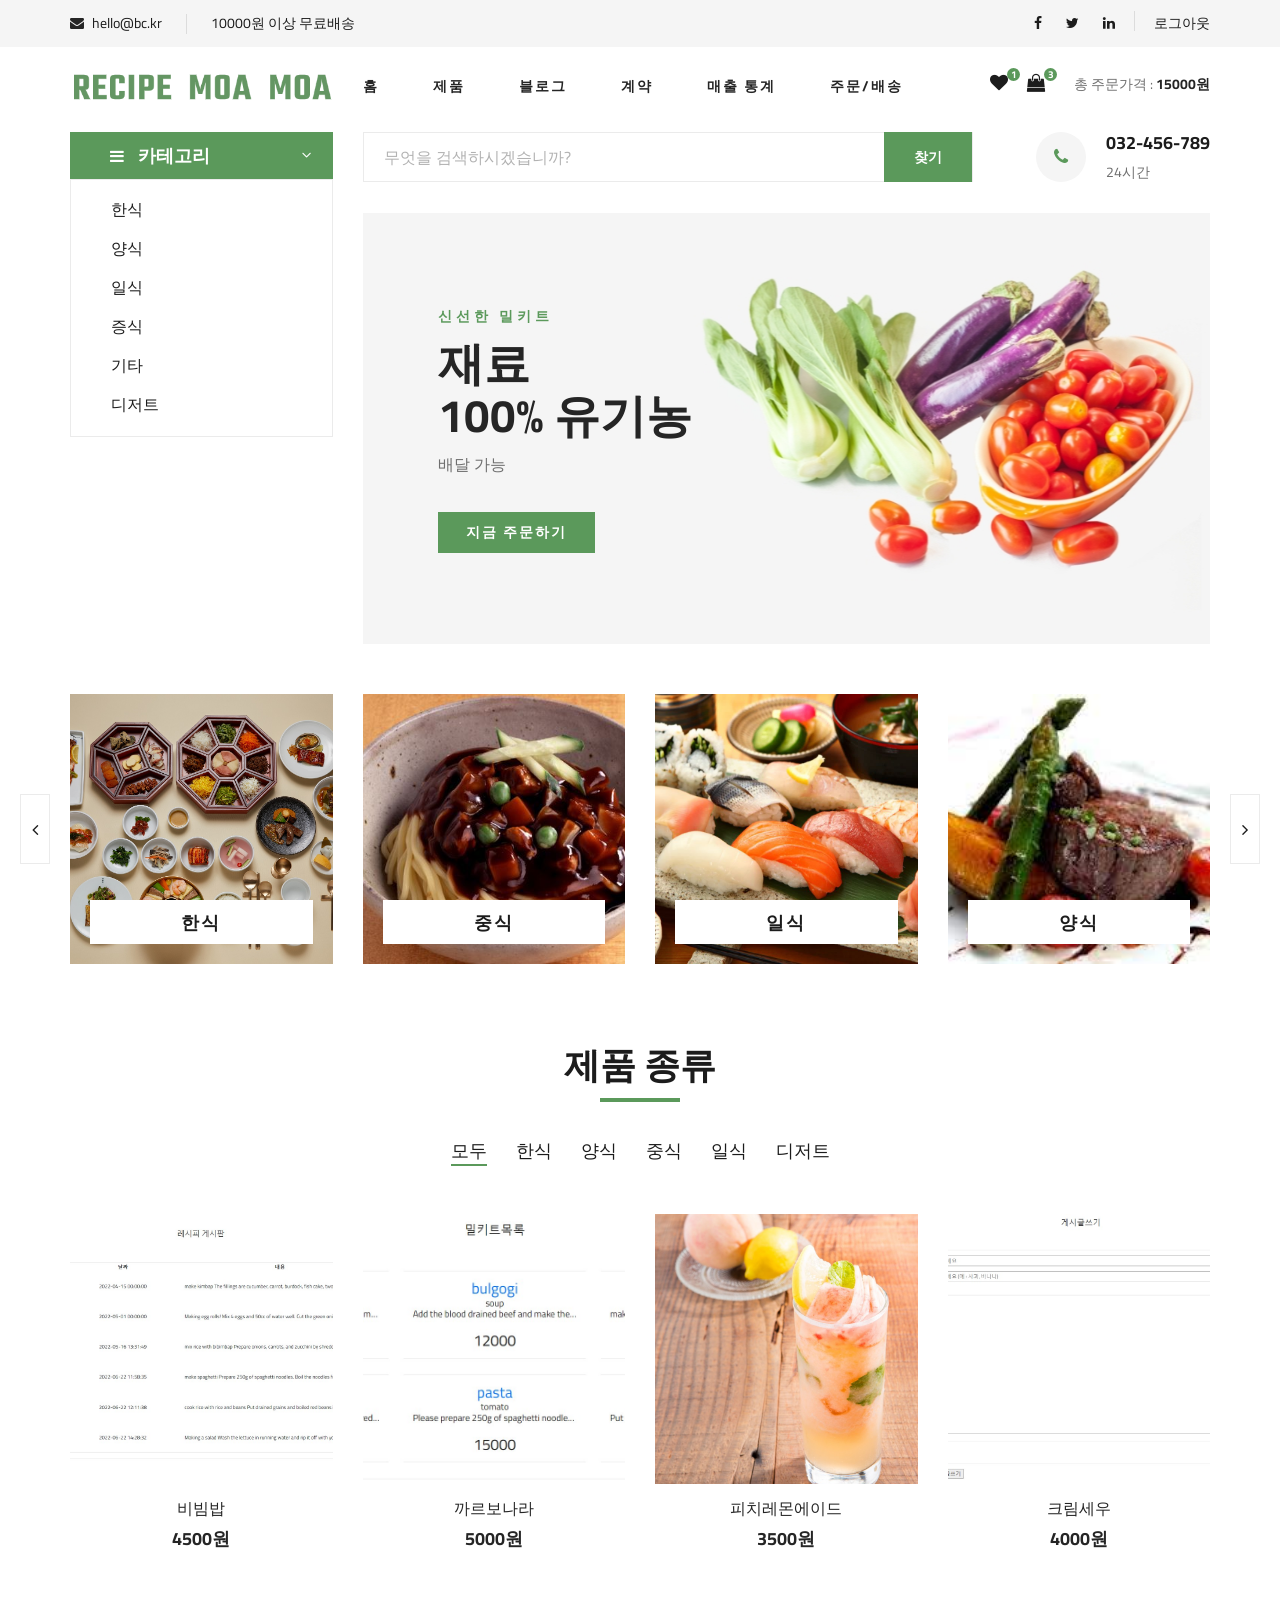
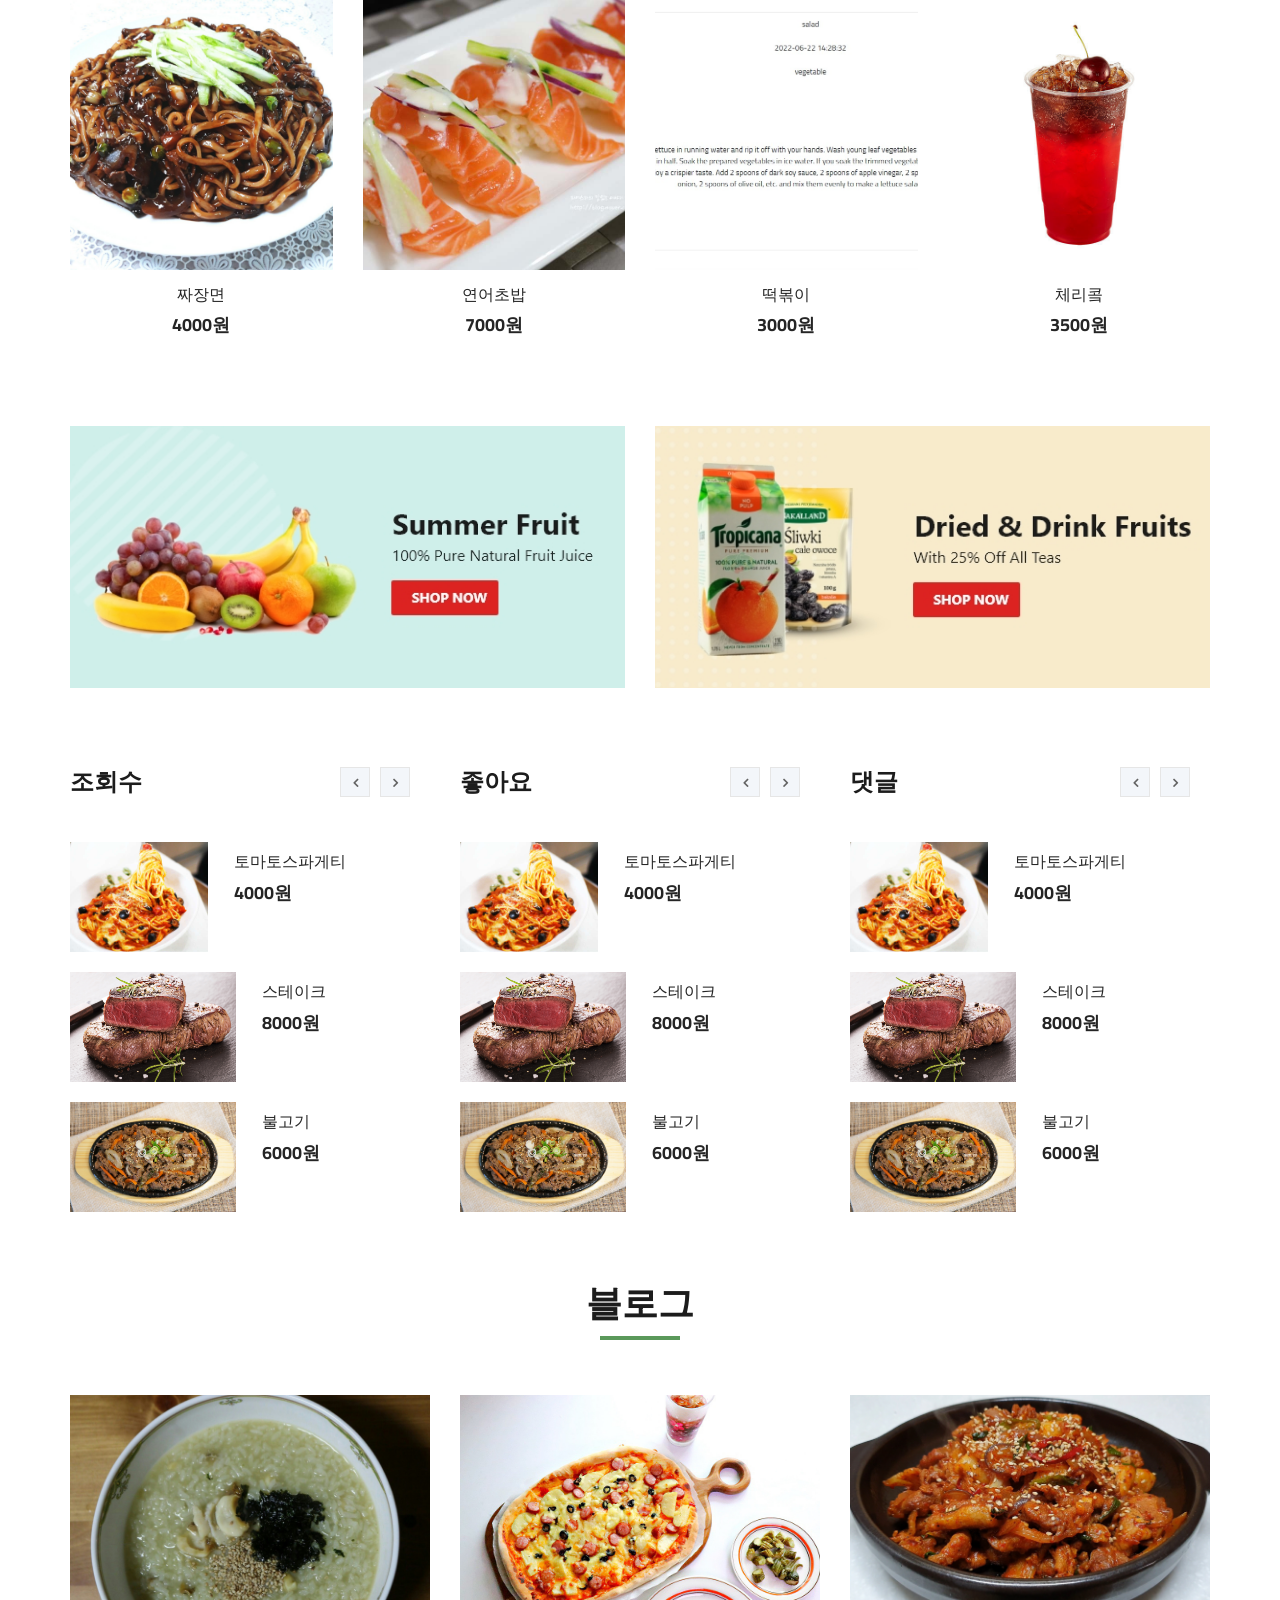
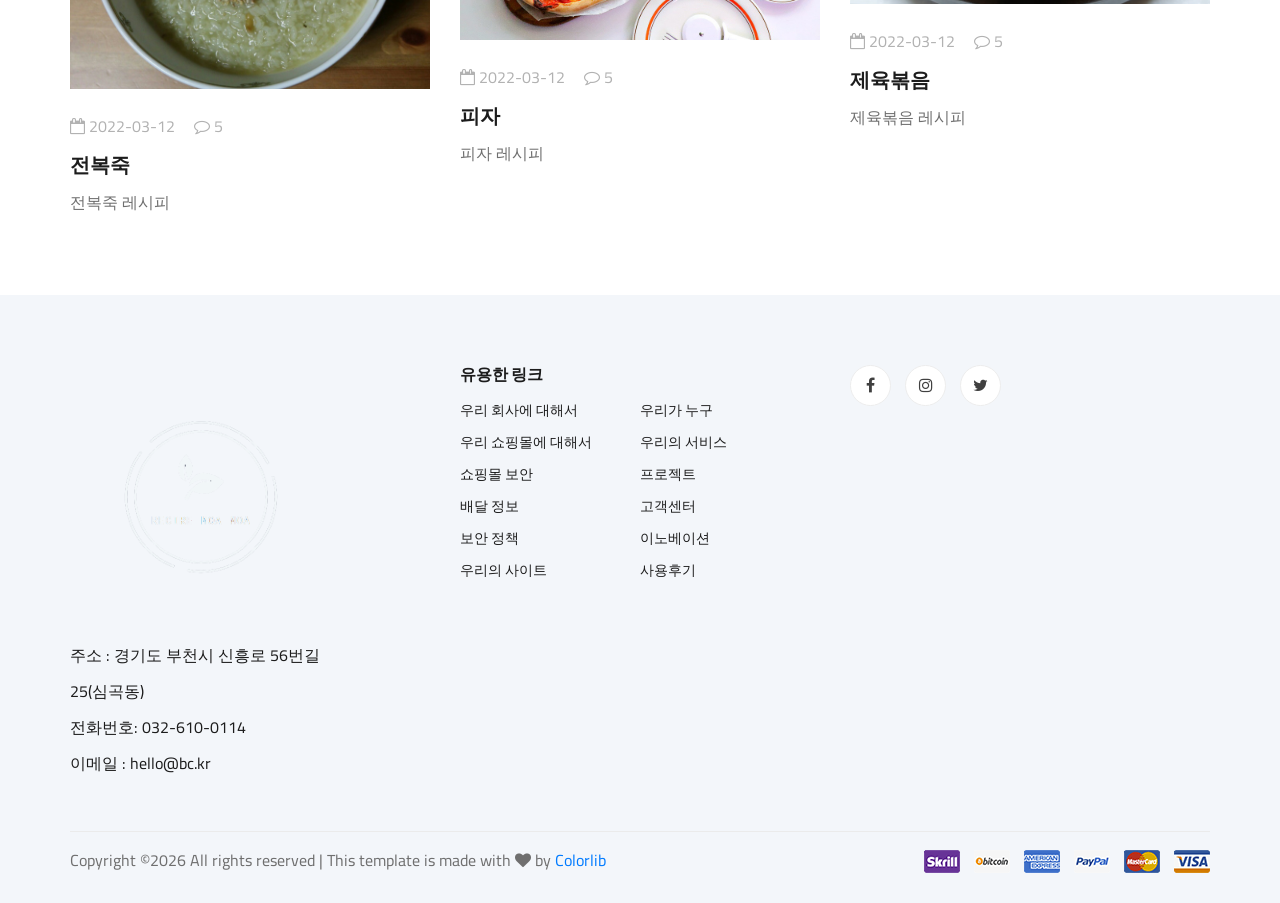
<file: jiyeon/Backend/WebContent/moamoa/comlogsignpage/corp_index.html>
<!DOCTYPE html>
<html lang="zxx">

    <head>
        <meta charset="UTF-8">
        <meta name="description" content="Ogani Template">
        <meta name="keywords" content="Ogani, unica, creative, html">
        <meta name="viewport" content="width=device-width, initial-scale=1.0">
        <meta http-equiv="X-UA-Compatible" content="ie=edge">
        <title>RECIPE MOA MOA</title>

        <!-- Google Font -->
        <link
            href="https://fonts.googleapis.com/css2?family=Cairo:wght@200;300;400;600;900&display=swap"
            rel="stylesheet">

        <!-- Css Styles -->
        <link rel="stylesheet" href="../css/bootstrap.min.css" type="text/css">
        <link rel="stylesheet" href="../css/font-awesome.min.css" type="text/css">
        <link rel="stylesheet" href="../css/elegant-icons.css" type="text/css">
        <link rel="stylesheet" href="../css/nice-select.css" type="text/css">
        <link rel="stylesheet" href="../css/jquery-ui.min.css" type="text/css">
        <link rel="stylesheet" href="../css/owl.carousel.min.css" type="text/css">
        <link rel="stylesheet" href="../css/slicknav.min.css" type="text/css">
        <link rel="stylesheet" href="../css/style.css" type="text/css">
    </head>

    <body>
        <!-- Page Preloder -->
        <div id="preloder">
            <div class="loader"></div>
        </div>

        <!-- Header Section Begin -->
        <header class="header">
            <div class="header__top">
                <div class="container">
                    <div class="row">
                        <div class="col-lg-6 col-md-6">
                            <div class="header__top__left">
                                <ul>
                                    <li>
                                        <i class="fa fa-envelope"></i>
                                        hello@bc.kr</li>
                                    <li>10000원 이상 무료배송</li>
                                </ul>
                            </div>
                        </div>
                        <div class="col-lg-6 col-md-6">
                            <div class="header__top__right">
                                <div class="header__top__right__social">
                                    <a href="#">
                                        <i class="fa fa-facebook"></i>
                                    </a>
                                    <a href="#">
                                        <i class="fa fa-twitter"></i>
                                    </a>
                                    <a href="#">
                                        <i class="fa fa-linkedin"></i>
                                    </a>
                                </div>
                                <div class="header__top__right__auth">
                                    <a href="../mainpage/index.html">
                                        로그아웃</a>
                                </div>
                            </div>
                        </div>
                    </div>
                </div>
            </div>
            <div class="container">
                <div class="row">
                    <div class="col-lg-3">
                        <div class="header__logo">
                            <a href="#"><img src="../img/logo2.png" alt=""></a>
                        </div>
                    </div>
                    <div class="col-lg-6">
                        <nav class="header__menu">
                            <ul>
                                <li class="active">
                                    <a href="#">홈</a>
                                </li>
                                <li>
                                    <a href="../개인,기업 공통페이지/shop-grid.html">제품</a>
                                </li>
                                <li>
                                    <a href="../개인,기업 공통페이지/post.html">블로그</a>
                                </li>
                                <li>
                                    <a href="#">계약</a>
                                </li>
                                <li>
                                    <a href="#">매출 통계</a>
                                </li>
                                <li>
                                    <a href="#">주문/배송</a>
                                </li>
                            </ul>
                        </nav>
                    </div>
                    <div class="col-lg-3">
                        <div class="header__cart">
                            <ul>
                                <li>
                                    <a href="#">
                                        <i class="fa fa-heart"></i>
                                        <span>1</span></a>
                                </li>
                                <li>
                                    <a href="#">
                                        <i class="fa fa-shopping-bag"></i>
                                        <span>3</span></a>
                                </li>
                            </ul>
                            <div class="header__cart__price">총 주문가격 :
                                <span>15000원</span></div>
                        </div>
                    </div>
                </div>
                <div class="humberger__open">
                    <i class="fa fa-bars"></i>
                </div>
            </div>
        </header>
        <!-- Header Section End -->

        <!-- Hero Section Begin -->
        <section class="hero">
            <div class="container">
                <div class="row">
                    <div class="col-lg-3">
                        <div class="hero__categories">
                            <div class="hero__categories__all">
                                <i class="fa fa-bars"></i>
                                <span>카테고리</span>
                            </div>
                            <ul>
                                <li>
                                    <a href="#">한식</a>
                                </li>
                                <li>
                                    <a href="#">양식</a>
                                </li>
                                <li>
                                    <a href="#">일식</a>
                                </li>
                                <li>
                                    <a href="#">증식</a>
                                </li>
                                <li>
                                    <a href="#">기타</a>
                                </li>
                                <li>
                                    <a href="#">디저트</a>
                                </li>
                            </ul>
                        </div>
                    </div>
                    <div class="col-lg-9">
                        <div class="hero__search">
                            <div class="hero__search__form">
                                <form action="#">
                                    <input type="text" placeholder="무엇을 검색하시겠습니까?">
                                    <button type="submit" class="site-btn">찾기</button>
                                </form>
                            </div>
                            <div class="hero__search__phone">
                                <div class="hero__search__phone__icon">
                                    <i class="fa fa-phone"></i>
                                </div>
                                <div class="hero__search__phone__text">
                                    <h5>032-456-789</h5>
                                    <span>24시간</span>
                                </div>
                            </div>
                        </div>
                        <div class="hero__item set-bg" data-setbg="../img/hero/banner.jpg">
                            <div class="hero__text">
                                <span>신선한 밀키트</span>
                                <h2>재료
                                    <br/>100% 유기농</h2>
                                <p>배달 가능</p>
                                <a href="#" class="primary-btn">지금 주문하기</a>
                            </div>
                        </div>
                    </div>
                </div>
            </div>
        </section>
        <!-- Hero Section End -->

        <!-- Categories Section Begin -->
        <section class="categories">
            <div class="container">
                <div class="row">
                    <div class="categories__slider owl-carousel">
                        <div class="col-lg-3">
                            <div class="categories__item set-bg" data-setbg="../img/categories/cat-1.jpg">
                                <h5>
                                    <a href="#">한식</a>
                                </h5>
                            </div>
                        </div>
                        <div class="col-lg-3">
                            <div class="categories__item set-bg" data-setbg="../img/categories/cat-2.jpg">
                                <h5>
                                    <a href="#">중식</a>
                                </h5>
                            </div>
                        </div>
                        <div class="col-lg-3">
                            <div class="categories__item set-bg" data-setbg="../img/categories/cat-3.jpg">
                                <h5>
                                    <a href="#">일식</a>
                                </h5>
                            </div>
                        </div>
                        <div class="col-lg-3">
                            <div class="categories__item set-bg" data-setbg="../img/categories/cat-4.jpg">
                                <h5>
                                    <a href="#">양식</a>
                                </h5>
                            </div>
                        </div>
                        <div class="col-lg-3">
                            <div class="categories__item set-bg" data-setbg="../img/categories/cat-5.jpg">
                                <h5>
                                    <a href="#">디저트</a>
                                </h5>
                            </div>
                        </div>
                    </div>
                </div>
            </div>
        </section>
        <!-- Categories Section End -->

        <!-- Featured Section Begin -->
        <section class="featured spad">
            <div class="container">
                <div class="row">
                    <div class="col-lg-12">
                        <div class="section-title">
                            <h2>제품 종류</h2>
                        </div>
                        <div class="featured__controls">
                            <ul>
                                <li class="active" data-filter="*">모두</li>
                                <li data-filter=".korean">한식</li>
                                <li data-filter=".western">양식</li>
                                <li data-filter=".chinese">중식</li>
                                <li data-filter=".japanese">일식</li>
                                <li data-filter=".dessert">디저트</li>
                            </ul>
                        </div>
                    </div>
                </div>
                <div class="row featured__filter">
                    <div class="col-lg-3 col-md-4 col-sm-6 mix korean">
                        <div class="featured__item">
                            <div class="featured__item__pic set-bg" data-setbg="../img/featured/pd-1.jpg">
                                <ul class="featured__item__pic__hover">
                                    <li>
                                        <a href="#">
                                            <i class="fa fa-heart"></i>
                                        </a>
                                    </li>
                                    <li>
                                        <a href="#">
                                            <i class="fa fa-retweet"></i>
                                        </a>
                                    </li>
                                    <li>
                                        <a href="#">
                                            <i class="fa fa-shopping-cart"></i>
                                        </a>
                                    </li>
                                </ul>
                            </div>
                            <div class="featured__item__text">
                                <h6>
                                    <a href="#">비빔밥</a>
                                </h6>
                                <h5>4500원</h5>
                            </div>
                        </div>
                    </div>
                    <div class="col-lg-3 col-md-4 col-sm-6 mix western">
                        <div class="featured__item">
                            <div class="featured__item__pic set-bg" data-setbg="../img/featured/pd-2.jpg">
                                <ul class="featured__item__pic__hover">
                                    <li>
                                        <a href="#">
                                            <i class="fa fa-heart"></i>
                                        </a>
                                    </li>
                                    <li>
                                        <a href="#">
                                            <i class="fa fa-retweet"></i>
                                        </a>
                                    </li>
                                    <li>
                                        <a href="#">
                                            <i class="fa fa-shopping-cart"></i>
                                        </a>
                                    </li>
                                </ul>
                            </div>
                            <div class="featured__item__text">
                                <h6>
                                    <a href="#">까르보나라</a>
                                </h6>
                                <h5>5000원</h5>
                            </div>
                        </div>
                    </div>
                    <div class="col-lg-3 col-md-4 col-sm-6 mix dessert">
                        <div class="featured__item">
                            <div class="featured__item__pic set-bg" data-setbg="../img/featured/pd-3.jpg">
                                <ul class="featured__item__pic__hover">
                                    <li>
                                        <a href="#">
                                            <i class="fa fa-heart"></i>
                                        </a>
                                    </li>
                                    <li>
                                        <a href="#">
                                            <i class="fa fa-retweet"></i>
                                        </a>
                                    </li>
                                    <li>
                                        <a href="#">
                                            <i class="fa fa-shopping-cart"></i>
                                        </a>
                                    </li>
                                </ul>
                            </div>
                            <div class="featured__item__text">
                                <h6>
                                    <a href="#">피치레몬에이드</a>
                                </h6>
                                <h5>3500원</h5>
                            </div>
                        </div>
                    </div>
                    <div class="col-lg-3 col-md-4 col-sm-6 mix chinese">
                        <div class="featured__item">
                            <div class="featured__item__pic set-bg" data-setbg="../img/featured/pd-4.jpg">
                                <ul class="featured__item__pic__hover">
                                    <li>
                                        <a href="#">
                                            <i class="fa fa-heart"></i>
                                        </a>
                                    </li>
                                    <li>
                                        <a href="#">
                                            <i class="fa fa-retweet"></i>
                                        </a>
                                    </li>
                                    <li>
                                        <a href="#">
                                            <i class="fa fa-shopping-cart"></i>
                                        </a>
                                    </li>
                                </ul>
                            </div>
                            <div class="featured__item__text">
                                <h6>
                                    <a href="#">크림세우</a>
                                </h6>
                                <h5>4000원</h5>
                            </div>
                        </div>
                    </div>
                    <div class="col-lg-3 col-md-4 col-sm-6 mix chinese">
                        <div class="featured__item">
                            <div class="featured__item__pic set-bg" data-setbg="../img/featured/pd-5.jpg">
                                <ul class="featured__item__pic__hover">
                                    <li>
                                        <a href="#">
                                            <i class="fa fa-heart"></i>
                                        </a>
                                    </li>
                                    <li>
                                        <a href="#">
                                            <i class="fa fa-retweet"></i>
                                        </a>
                                    </li>
                                    <li>
                                        <a href="#">
                                            <i class="fa fa-shopping-cart"></i>
                                        </a>
                                    </li>
                                </ul>
                            </div>
                            <div class="featured__item__text">
                                <h6>
                                    <a href="#">짜장면</a>
                                </h6>
                                <h5>4000원</h5>
                            </div>
                        </div>
                    </div>
                    <div class="col-lg-3 col-md-4 col-sm-6 mix japanese">
                        <div class="featured__item">
                            <div class="featured__item__pic set-bg" data-setbg="../img/featured/pd-6.jpg">
                                <ul class="featured__item__pic__hover">
                                    <li>
                                        <a href="#">
                                            <i class="fa fa-heart"></i>
                                        </a>
                                    </li>
                                    <li>
                                        <a href="#">
                                            <i class="fa fa-retweet"></i>
                                        </a>
                                    </li>
                                    <li>
                                        <a href="#">
                                            <i class="fa fa-shopping-cart"></i>
                                        </a>
                                    </li>
                                </ul>
                            </div>
                            <div class="featured__item__text">
                                <h6>
                                    <a href="#">연어초밥</a>
                                </h6>
                                <h5>7000원</h5>
                            </div>
                        </div>
                    </div>
                    <div class="col-lg-3 col-md-4 col-sm-6 mix korean">
                        <div class="featured__item">
                            <div class="featured__item__pic set-bg" data-setbg="../img/featured/pd-7.jpg">
                                <ul class="featured__item__pic__hover">
                                    <li>
                                        <a href="#">
                                            <i class="fa fa-heart"></i>
                                        </a>
                                    </li>
                                    <li>
                                        <a href="#">
                                            <i class="fa fa-retweet"></i>
                                        </a>
                                    </li>
                                    <li>
                                        <a href="#">
                                            <i class="fa fa-shopping-cart"></i>
                                        </a>
                                    </li>
                                </ul>
                            </div>
                            <div class="featured__item__text">
                                <h6>
                                    <a href="#">떡볶이</a>
                                </h6>
                                <h5>3000원</h5>
                            </div>
                        </div>
                    </div>
                    <div class="col-lg-3 col-md-4 col-sm-6 mix dessert">
                        <div class="featured__item">
                            <div class="featured__item__pic set-bg" data-setbg="../img/featured/pd-8.jpg">
                                <ul class="featured__item__pic__hover">
                                    <li>
                                        <a href="#">
                                            <i class="fa fa-heart"></i>
                                        </a>
                                    </li>
                                    <li>
                                        <a href="#">
                                            <i class="fa fa-retweet"></i>
                                        </a>
                                    </li>
                                    <li>
                                        <a href="#">
                                            <i class="fa fa-shopping-cart"></i>
                                        </a>
                                    </li>
                                </ul>
                            </div>
                            <div class="featured__item__text">
                                <h6>
                                    <a href="#">체리콬</a>
                                </h6>
                                <h5>3500원</h5>
                            </div>
                        </div>
                    </div>
                </div>
            </div>
        </section>
        <!-- Featured Section End -->

        <!-- Banner Begin -->
        <div class="banner">
            <div class="container">
                <div class="row">
                    <div class="col-lg-6 col-md-6 col-sm-6">
                        <div class="banner__pic">
                            <img src="../img/banner/banner-1.jpg" alt="">
                        </div>
                    </div>
                    <div class="col-lg-6 col-md-6 col-sm-6">
                        <div class="banner__pic">
                            <img src="../img/banner/banner-2.jpg" alt="">
                        </div>
                    </div>
                </div>
            </div>
        </div>
        <!-- Banner End -->

        <!-- Latest Product Section Begin -->
        <section class="latest-product spad">
            <div class="container">
                <div class="row">
                    <div class="col-lg-4 col-md-6">
                        <div class="latest-product__text">
                            <h4>조회수</h4>
                            <div class="latest-product__slider owl-carousel">
                                <div class="latest-prdouct__slider__item">
                                    <a href="#" class="latest-product__item">
                                        <div class="latest-product__item__pic">
                                            <img src="../img/latest-product/lp-1.jpg" alt="">
                                        </div>
                                        <div class="latest-product__item__text">
                                            <h6>토마토스파게티</h6>
                                            <span>4000원</span>
                                        </div>
                                    </a>
                                    <a href="#" class="latest-product__item">
                                        <div class="latest-product__item__pic">
                                            <img src="../img/latest-product/lp-2.jpg" alt="">
                                        </div>
                                        <div class="latest-product__item__text">
                                            <h6>스테이크</h6>
                                            <span>8000원</span>
                                        </div>
                                    </a>
                                    <a href="#" class="latest-product__item">
                                        <div class="latest-product__item__pic">
                                            <img src="../img/latest-product/lp-3.jpg" alt="">
                                        </div>
                                        <div class="latest-product__item__text">
                                            <h6>불고기</h6>
                                            <span>6000원</span>
                                        </div>
                                    </a>
                                </div>
                                <div class="latest-prdouct__slider__item">
                                    <a href="#" class="latest-product__item">
                                        <div class="latest-product__item__pic">
                                            <img src="../img/latest-product/lp-1.jpg" alt="">
                                        </div>
                                        <div class="latest-product__item__text">
                                            <h6>토마토스파게티</h6>
                                            <span>4000원</span>
                                        </div>
                                    </a>
                                    <a href="#" class="latest-product__item">
                                        <div class="latest-product__item__pic">
                                            <img src="../img/latest-product/lp-2.jpg" alt="">
                                        </div>
                                        <div class="latest-product__item__text">
                                            <h6>스테이크</h6>
                                            <span>8000원</span>
                                        </div>
                                    </a>
                                    <a href="#" class="latest-product__item">
                                        <div class="latest-product__item__pic">
                                            <img src="../img/latest-product/lp-3.jpg" alt="">
                                        </div>
                                        <div class="latest-product__item__text">
                                            <h6>불고기</h6>
                                            <span>6000원</span>
                                        </div>
                                    </a>
                                </div>
                            </div>
                        </div>
                    </div>
                    <div class="col-lg-4 col-md-6">
                        <div class="latest-product__text">
                            <h4>좋아요</h4>
                            <div class="latest-product__slider owl-carousel">
                                <div class="latest-prdouct__slider__item">
                                    <a href="#" class="latest-product__item">
                                        <div class="latest-product__item__pic">
                                            <img src="../img/latest-product/lp-1.jpg" alt="">
                                        </div>
                                        <div class="latest-product__item__text">
                                            <h6>토마토스파게티</h6>
                                            <span>4000원</span>
                                        </div>
                                    </a>
                                    <a href="#" class="latest-product__item">
                                        <div class="latest-product__item__pic">
                                            <img src="../img/latest-product/lp-2.jpg" alt="">
                                        </div>
                                        <div class="latest-product__item__text">
                                            <h6>스테이크</h6>
                                            <span>8000원</span>
                                        </div>
                                    </a>
                                    <a href="#" class="latest-product__item">
                                        <div class="latest-product__item__pic">
                                            <img src="../img/latest-product/lp-3.jpg" alt="">
                                        </div>
                                        <div class="latest-product__item__text">
                                            <h6>불고기</h6>
                                            <span>6000원</span>
                                        </div>
                                    </a>
                                </div>
                                <div class="latest-prdouct__slider__item">
                                    <a href="#" class="latest-product__item">
                                        <div class="latest-product__item__pic">
                                            <img src="../img/latest-product/lp-1.jpg" alt="">
                                        </div>
                                        <div class="latest-product__item__text">
                                            <h6>토마토스파게티</h6>
                                            <span>4000원</span>
                                        </div>
                                    </a>
                                    <a href="#" class="latest-product__item">
                                        <div class="latest-product__item__pic">
                                            <img src="../img/latest-product/lp-2.jpg" alt="">
                                        </div>
                                        <div class="latest-product__item__text">
                                            <h6>스테이크</h6>
                                            <span>8000원</span>
                                        </div>
                                    </a>
                                    <a href="#" class="latest-product__item">
                                        <div class="latest-product__item__pic">
                                            <img src="../img/latest-product/lp-3.jpg" alt="">
                                        </div>
                                        <div class="latest-product__item__text">
                                            <h6>불고기</h6>
                                            <span>6000원</span>
                                        </div>
                                    </a>
                                </div>
                            </div>
                        </div>
                    </div>
                    <div class="col-lg-4 col-md-6">
                        <div class="latest-product__text">
                            <h4>댓글</h4>
                            <div class="latest-product__slider owl-carousel">
                                <div class="latest-prdouct__slider__item">
                                    <a href="#" class="latest-product__item">
                                        <div class="latest-product__item__pic">
                                            <img src="../img/latest-product/lp-1.jpg" alt="">
                                        </div>
                                        <div class="latest-product__item__text">
                                            <h6>토마토스파게티</h6>
                                            <span>4000원</span>
                                        </div>
                                    </a>
                                    <a href="#" class="latest-product__item">
                                        <div class="latest-product__item__pic">
                                            <img src="../img/latest-product/lp-2.jpg" alt="">
                                        </div>
                                        <div class="latest-product__item__text">
                                            <h6>스테이크</h6>
                                            <span>8000원</span>
                                        </div>
                                    </a>
                                    <a href="#" class="latest-product__item">
                                        <div class="latest-product__item__pic">
                                            <img src="../img/latest-product/lp-3.jpg" alt="">
                                        </div>
                                        <div class="latest-product__item__text">
                                            <h6>불고기</h6>
                                            <span>6000원</span>
                                        </div>
                                    </a>
                                </div>
                                <div class="latest-prdouct__slider__item">
                                    <a href="#" class="latest-product__item">
                                        <div class="latest-product__item__pic">
                                            <img src="../img/latest-product/lp-1.jpg" alt="">
                                        </div>
                                        <div class="latest-product__item__text">
                                            <h6>스파게티</h6>
                                            <span>4000원</span>
                                        </div>
                                    </a>
                                    <a href="#" class="latest-product__item">
                                        <div class="latest-product__item__pic">
                                            <img src="../img/latest-product/lp-2.jpg" alt="">
                                        </div>
                                        <div class="latest-product__item__text">
                                            <h6>스테이크</h6>
                                            <span>8000원</span>
                                        </div>
                                    </a>
                                    <a href="#" class="latest-product__item">
                                        <div class="latest-product__item__pic">
                                            <img src="../img/latest-product/lp-3.jpg" alt="">
                                        </div>
                                        <div class="latest-product__item__text">
                                            <h6>불고기</h6>
                                            <span>6000원</span>
                                        </div>
                                    </a>
                                </div>
                            </div>
                        </div>
                    </div>
                </div>
            </div>
        </section>
        <!-- Latest Product Section End -->

        <!-- Blog Section Begin -->
        <section class="from-blog spad">
            <div class="container">
                <div class="row">
                    <div class="col-lg-12">
                        <div class="section-title from-blog__title">
                            <h2>블로그</h2>
                        </div>
                    </div>
                </div>
                <div class="row">
                    <div class="col-lg-4 col-md-4 col-sm-6">
                        <div class="blog__item">
                            <div class="blog__item__pic">
                                <img src="../img/blog/blog-1.jpg" alt="">
                            </div>
                            <div class="blog__item__text">
                                <ul>
                                    <li>
                                        <i class="fa fa-calendar-o"></i>
                                        2022-03-12</li>
                                    <li>
                                        <i class="fa fa-comment-o"></i>
                                        5</li>
                                </ul>
                                <h5>
                                    <a href="#">전복죽</a>
                                </h5>
                                <p>전복죽 레시피
                                </p>
                            </div>
                        </div>
                    </div>
                    <div class="col-lg-4 col-md-4 col-sm-6">
                        <div class="blog__item">
                            <div class="blog__item__pic">
                                <img src="../img/blog/blog-2.jpg" alt="">
                            </div>
                            <div class="blog__item__text">
                                <ul>
                                    <li>
                                        <i class="fa fa-calendar-o"></i>
                                        2022-03-12</li>
                                    <li>
                                        <i class="fa fa-comment-o"></i>
                                        5</li>
                                </ul>
                                <h5>
                                    <a href="#">피자</a>
                                </h5>
                                <p>피자 레시피
                                </p>
                            </div>
                        </div>
                    </div>
                    <div class="col-lg-4 col-md-4 col-sm-6">
                        <div class="blog__item">
                            <div class="blog__item__pic">
                                <img src="../img/blog/blog-3.jpg" alt="">
                            </div>
                            <div class="blog__item__text">
                                <ul>
                                    <li>
                                        <i class="fa fa-calendar-o"></i>
                                        2022-03-12</li>
                                    <li>
                                        <i class="fa fa-comment-o"></i>
                                        5</li>
                                </ul>
                                <h5>
                                    <a href="#">제육볶음</a>
                                </h5>
                                <p>제육볶음 레시피
                                </p>
                            </div>
                        </div>
                    </div>
                </div>
            </div>
        </section>
        <!-- Blog Section End -->

        <!-- Footer Section Begin -->
        <footer class="footer spad">
            <div class="container">
                <div class="row">
                    <div class="col-lg-3 col-md-6 col-sm-6">
                        <div class="footer__about">
                            <div class="footer__about__logo">
                                <a href="#"><img src="../img/logo.png" alt=""></a>
                            </div>
                            <ul>
                                <li>주소 : 경기도 부천시 신흥로 56번길 25(심곡동)</li>
                                <li>전화번호: 032-610-0114</li>
                                <li>이메일 : hello@bc.kr</li>
                            </ul>
                        </div>
                    </div>
                    <div class="col-lg-4 col-md-6 col-sm-6 offset-lg-1">
                        <div class="footer__widget">
                            <h6>유용한 링크</h6>
                            <ul>
                                <li>
                                    <a href="#">우리 회사에 대해서</a>
                                </li>
                                <li>
                                    <a href="#">우리 쇼핑몰에 대해서</a>
                                </li>
                                <li>
                                    <a href="#">쇼핑몰 보안</a>
                                </li>
                                <li>
                                    <a href="#">배달 정보</a>
                                </li>
                                <li>
                                    <a href="#">보안 정책</a>
                                </li>
                                <li>
                                    <a href="#">우리의 사이트</a>
                                </li>
                            </ul>
                            <ul>
                                <li>
                                    <a href="#">우리가 누구</a>
                                </li>
                                <li>
                                    <a href="#">우리의 서비스</a>
                                </li>
                                <li>
                                    <a href="#">프로젝트</a>
                                </li>
                                <li>
                                    <a href="#">고객센터</a>
                                </li>
                                <li>
                                    <a href="#">이노베이션</a>
                                </li>
                                <li>
                                    <a href="#">사용후기</a>
                                </li>
                            </ul>
                        </div>
                    </div>
                    <div class="col-lg-4 col-md-12">
                        <div class="footer__widget">
                            <div class="footer__widget__social">
                                <a href="#">
                                    <i class="fa fa-facebook"></i>
                                </a>
                                <a href="#">
                                    <i class="fa fa-instagram"></i>
                                </a>
                                <a href="#">
                                    <i class="fa fa-twitter"></i>
                                </a>
                            </div>
                        </div>
                    </div>
                </div>
                <div class="row">
                    <div class="col-lg-12">
                        <div class="footer__copyright">
                            <div class="footer__copyright__text">
                                <p>
                                    <!-- Link back to Colorlib can't be removed. Template is licensed under CC BY
                                    3.0. -->
                                    Copyright &copy;<script>
                                        document.write(new Date().getFullYear());
                                    </script>
                                    All rights reserved | This template is made with
                                    <i class="fa fa-heart" aria-hidden="true"></i>
                                    by
                                    <a href="https://colorlib.com" target="_blank">Colorlib</a>
                                    <!-- Link back to Colorlib can't be removed. Template is licensed under CC BY
                                    3.0. -->
                                </p>
                            </div>
                            <div class="footer__copyright__payment"><img src="../img/payment-item.png" alt=""></div>
                        </div>
                    </div>
                </div>
            </div>
        </footer>
        <!-- Footer Section End -->

        <!-- Js Plugins -->
        <script src="https://ajax.googleapis.com/ajax/libs/jquery/3.4.1/jquery.min.js"></script>
        <script src="https://ajax.googleapis.com/ajax/libs/jquery/3.4.1/jquery.js"></script>
        <script src="../js/bootstrap.min.js"></script>
        <script src="../js/jquery.nice-select.min.js"></script>
        <script src="../js/jquery-ui.min.js"></script>
        <script src="../js/owl.carousel.min.js"></script>
        <script src="../js/jquery.slicknav.js"></script>
        <script src="../js/mixitup.min.js"></script>
        <script src="../js/main.js"></script>

    </body>

</html>
</file>
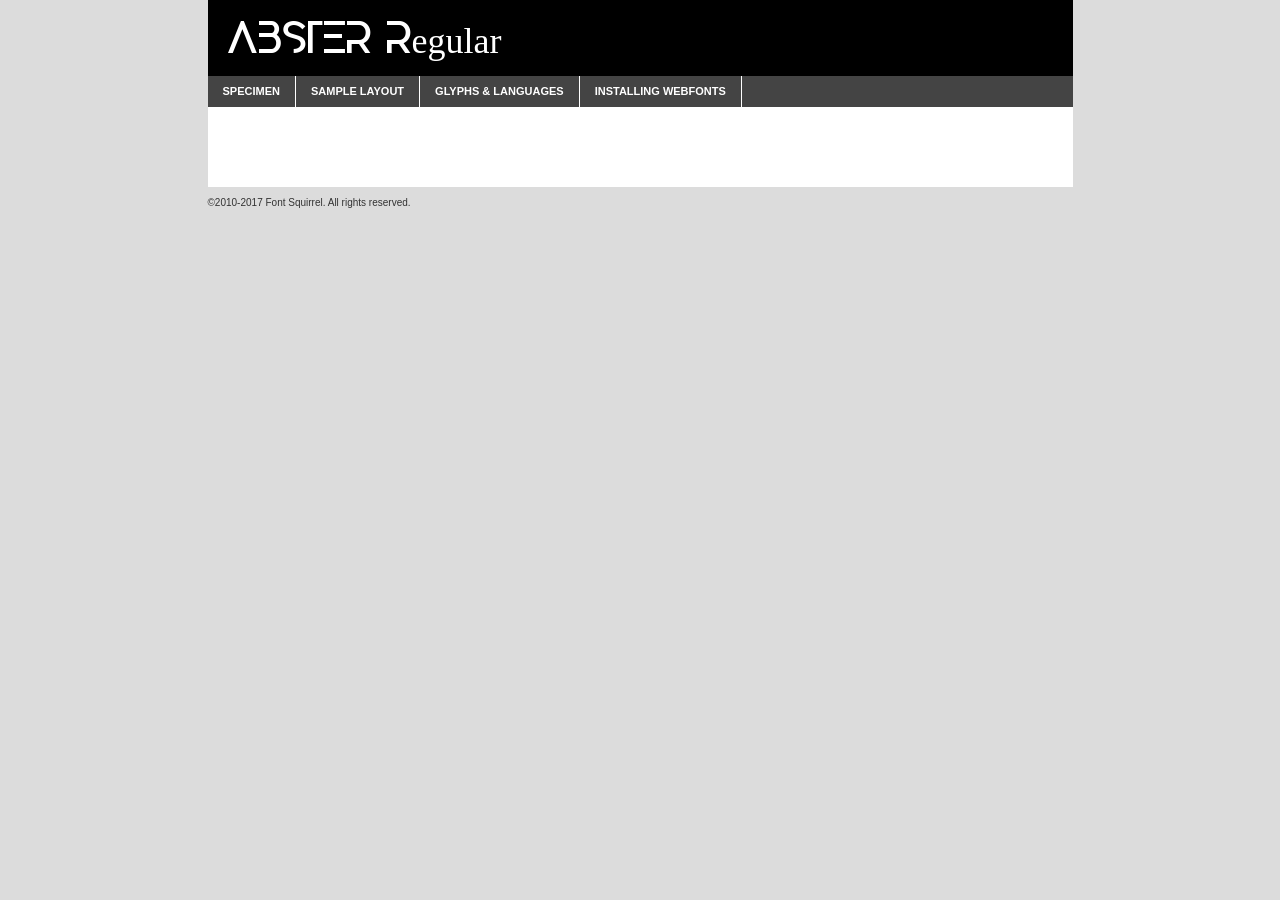
<file: jiyeon/Backend/WebContent/moamoa/fonts/abster-demo.html>
<!DOCTYPE html PUBLIC "-//W3C//DTD XHTML 1.0 Transitional//EN"
	"http://www.w3.org/TR/xhtml1/DTD/xhtml1-transitional.dtd">

<html xmlns="http://www.w3.org/1999/xhtml" xml:lang="en" lang="en">
<head>
	<meta http-equiv="Content-Type" content="text/html; charset=utf-8" />
	<script src="http://ajax.googleapis.com/ajax/libs/jquery/1.7.2/jquery.min.js" type="text/javascript" charset="utf-8"></script>
	<script type="text/javascript">
	(function($){$.fn.easyTabs=function(option){var param=jQuery.extend({fadeSpeed:"fast",defaultContent:1,activeClass:'active'},option);$(this).each(function(){var thisId="#"+this.id;if(param.defaultContent==''){param.defaultContent=1;}
	if(typeof param.defaultContent=="number")
	{var defaultTab=$(thisId+" .tabs li:eq("+(param.defaultContent-1)+") a").attr('href').substr(1);}else{var defaultTab=param.defaultContent;}
	$(thisId+" .tabs li a").each(function(){var tabToHide=$(this).attr('href').substr(1);$("#"+tabToHide).addClass('easytabs-tab-content');});hideAll();changeContent(defaultTab);function hideAll(){$(thisId+" .easytabs-tab-content").hide();}
	function changeContent(tabId){hideAll();$(thisId+" .tabs li").removeClass(param.activeClass);$(thisId+" .tabs li a[href=#"+tabId+"]").closest('li').addClass(param.activeClass);if(param.fadeSpeed!="none")
	{$(thisId+" #"+tabId).fadeIn(param.fadeSpeed);}else{$(thisId+" #"+tabId).show();}}
	$(thisId+" .tabs li").click(function(){var tabId=$(this).find('a').attr('href').substr(1);changeContent(tabId);return false;});});}})(jQuery);
	</script>
	<link rel="stylesheet" href="specimen_files/specimen_stylesheet.css" type="text/css" charset="utf-8" />
	<link rel="stylesheet" href="stylesheet.css" type="text/css" charset="utf-8" />

	<style type="text/css">
					body{
				font-family: 'absterregular';
							}
		</style>

	<title>ABSTER Regular Specimen</title>
	
	
	<script type="text/javascript" charset="utf-8">
		$(document).ready(function() {
			$('#container').easyTabs({defaultContent:1});
		});
	</script>
</head>

<body>
<div id="container">
	<div id="header">
		ABSTER Regular	</div>
	<ul class="tabs">
		<li><a href="#specimen">Specimen</a></li>
		<li><a href="#layout">Sample Layout</a></li>
				<li><a href="#glyphs">Glyphs &amp; Languages</a></li>
		<li><a href="#installing">Installing Webfonts</a></li>
		
	</ul>
	
	<div id="main_content">

		
			<div id="specimen">
		
				<div class="section">
					<div class="grid12 firstcol">
						<div class="huge">AaBb</div>
					</div>
				</div>
		
				<div class="section">
					<div class="glyph_range">A&#x200B;B&#x200b;C&#x200b;D&#x200b;E&#x200b;F&#x200b;G&#x200b;H&#x200b;I&#x200b;J&#x200b;K&#x200b;L&#x200b;M&#x200b;N&#x200b;O&#x200b;P&#x200b;Q&#x200b;R&#x200b;S&#x200b;T&#x200b;U&#x200b;V&#x200b;W&#x200b;X&#x200b;Y&#x200b;Z&#x200b;a&#x200b;b&#x200b;c&#x200b;d&#x200b;e&#x200b;f&#x200b;g&#x200b;h&#x200b;i&#x200b;j&#x200b;k&#x200b;l&#x200b;m&#x200b;n&#x200b;o&#x200b;p&#x200b;q&#x200b;r&#x200b;s&#x200b;t&#x200b;u&#x200b;v&#x200b;w&#x200b;x&#x200b;y&#x200b;z&#x200b;1&#x200b;2&#x200b;3&#x200b;4&#x200b;5&#x200b;6&#x200b;7&#x200b;8&#x200b;9&#x200b;0&#x200b;&amp;&#x200b;.&#x200b;,&#x200b;?&#x200b;!&#x200b;&#64;&#x200b;(&#x200b;)&#x200b;#&#x200b;$&#x200b;%&#x200b;*&#x200b;+&#x200b;-&#x200b;=&#x200b;:&#x200b;;</div>
				</div>
				<div class="section">
					<div class="grid12 firstcol">
						<table class="sample_table">
							<tr><td>10</td><td class="size10">abcdefghijklmnopqrstuvwxyzABCDEFGHIJKLMNOPQRSTUVWXYZ0123456789abcdefghijklmnopqrstuvwxyzABCDEFGHIJKLMNOPQRSTUVWXYZ0123456789abcdefghijklmnopqrstuvwxyzABCDEFGHIJKLMNOPQRSTUVWXYZ</td></tr>
							<tr><td>11</td><td class="size11">abcdefghijklmnopqrstuvwxyzABCDEFGHIJKLMNOPQRSTUVWXYZ0123456789abcdefghijklmnopqrstuvwxyzABCDEFGHIJKLMNOPQRSTUVWXYZ0123456789abcdefghijklmnopqrstuvwxyzABCDEFGHIJKLMNOPQRSTUVWXYZ</td></tr>
							<tr><td>12</td><td class="size12">abcdefghijklmnopqrstuvwxyzABCDEFGHIJKLMNOPQRSTUVWXYZ0123456789abcdefghijklmnopqrstuvwxyzABCDEFGHIJKLMNOPQRSTUVWXYZ0123456789abcdefghijklmnopqrstuvwxyzABCDEFGHIJKLMNOPQRSTUVWXYZ</td></tr>
							<tr><td>13</td><td class="size13">abcdefghijklmnopqrstuvwxyzABCDEFGHIJKLMNOPQRSTUVWXYZ0123456789abcdefghijklmnopqrstuvwxyzABCDEFGHIJKLMNOPQRSTUVWXYZ0123456789abcdefghijklmnopqrstuvwxyzABCDEFGHIJKLMNOPQRSTUVWXYZ</td></tr>
							<tr><td>14</td><td class="size14">abcdefghijklmnopqrstuvwxyzABCDEFGHIJKLMNOPQRSTUVWXYZ0123456789abcdefghijklmnopqrstuvwxyzABCDEFGHIJKLMNOPQRSTUVWXYZ0123456789abcdefghijklmnopqrstuvwxyzABCDEFGHIJKLMNOPQRSTUVWXYZ</td></tr>
							<tr><td>16</td><td class="size16">abcdefghijklmnopqrstuvwxyzABCDEFGHIJKLMNOPQRSTUVWXYZ0123456789abcdefghijklmnopqrstuvwxyzABCDEFGHIJKLMNOPQRSTUVWXYZ</td></tr>
							<tr><td>18</td><td class="size18">abcdefghijklmnopqrstuvwxyzABCDEFGHIJKLMNOPQRSTUVWXYZ0123456789abcdefghijklmnopqrstuvwxyzABCDEFGHIJKLMNOPQRSTUVWXYZ</td></tr>
							<tr><td>20</td><td class="size20">abcdefghijklmnopqrstuvwxyzABCDEFGHIJKLMNOPQRSTUVWXYZ0123456789abcdefghijklmnopqrstuvwxyzABCDEFGHIJKLMNOPQRSTUVWXYZ</td></tr>
							<tr><td>24</td><td class="size24">abcdefghijklmnopqrstuvwxyzABCDEFGHIJKLMNOPQRSTUVWXYZ0123456789abcdefghijklmnopqrstuvwxyzABCDEFGHIJKLMNOPQRSTUVWXYZ</td></tr>
							<tr><td>30</td><td class="size30">abcdefghijklmnopqrstuvwxyzABCDEFGHIJKLMNOPQRSTUVWXYZ0123456789abcdefghijklmnopqrstuvwxyzABCDEFGHIJKLMNOPQRSTUVWXYZ</td></tr>
							<tr><td>36</td><td class="size36">abcdefghijklmnopqrstuvwxyzABCDEFGHIJKLMNOPQRSTUVWXYZ0123456789abcdefghijklmnopqrstuvwxyzABCDEFGHIJKLMNOPQRSTUVWXYZ</td></tr>
							<tr><td>48</td><td class="size48">abcdefghijklmnopqrstuvwxyzABCDEFGHIJKLMNOPQRSTUVWXYZ0123456789abcdefghijklmnopqrstuvwxyzABCDEFGHIJKLMNOPQRSTUVWXYZ</td></tr>
							<tr><td>60</td><td class="size60">abcdefghijklmnopqrstuvwxyzABCDEFGHIJKLMNOPQRSTUVWXYZ0123456789abcdefghijklmnopqrstuvwxyzABCDEFGHIJKLMNOPQRSTUVWXYZ</td></tr>
							<tr><td>72</td><td class="size72">abcdefghijklmnopqrstuvwxyzABCDEFGHIJKLMNOPQRSTUVWXYZ0123456789abcdefghijklmnopqrstuvwxyzABCDEFGHIJKLMNOPQRSTUVWXYZ</td></tr>
							<tr><td>90</td><td class="size90">abcdefghijklmnopqrstuvwxyzABCDEFGHIJKLMNOPQRSTUVWXYZ0123456789abcdefghijklmnopqrstuvwxyzABCDEFGHIJKLMNOPQRSTUVWXYZ</td></tr>
						</table>
				
					</div>
			
				</div>
		
		
		
								<div class="section" id="bodycomparison">


										<div id="xheight">
				<div class="fontbody">&#x25FC;&#x25FC;&#x25FC;&#x25FC;&#x25FC;&#x25FC;&#x25FC;&#x25FC;&#x25FC;&#x25FC;&#x25FC;&#x25FC;&#x25FC;&#x25FC;&#x25FC;&#x25FC;&#x25FC;&#x25FC;&#x25FC;&#x25FC;&#x25FC;&#x25FC;&#x25FC;&#x25FC;&#x25FC;&#x25FC;&#x25FC;&#x25FC;&#x25FC;&#x25FC;&#x25FC;&#x25FC;&#x25FC;&#x25FC;&#x25FC;&#x25FC;&#x25FC;&#x25FC;&#x25FC;&#x25FC;&#x25FC;&#x25FC;&#x25FC;&#x25FC;&#x25FC;&#x25FC;&#x25FC;&#x25FC;&#x25FC;&#x25FC;&#x25FC;&#x25FC;&#x25FC;&#x25FC;&#x25FC;&#x25FC;&#x25FC;&#x25FC;&#x25FC;&#x25FC;&#x25FC;&#x25FC;&#x25FC;&#x25FC;&#x25FC;&#x25FC;&#x25FC;&#x25FC;&#x25FC;&#x25FC;&#x25FC;&#x25FC;&#x25FC;&#x25FC;&#x25FC;&#x25FC;&#x25FC;&#x25FC;&#x25FC;&#x25FC;&#x25FC;&#x25FC;&#x25FC;&#x25FC;&#x25FC;&#x25FC;&#x25FC;&#x25FC;&#x25FC;&#x25FC;&#x25FC;&#x25FC;&#x25FC;&#x25FC;&#x25FC;&#x25FC;&#x25FC;&#x25FC;&#x25FC;body</div><div class="arialbody">body</div><div class="verdanabody">body</div><div class="georgiabody">body</div></div>
										<div class="fontbody" style="z-index:1">
											body<span>ABSTER Regular</span>
										</div>
										<div class="arialbody" style="z-index:1">
											body<span>Arial</span>
										</div>
										<div class="verdanabody" style="z-index:1">
											body<span>Verdana</span>
										</div>
										<div class="georgiabody" style="z-index:1">
											body<span>Georgia</span>
										</div>



								</div>
		
		
				<div class="section psample psample_row1" id="">
					
					<div class="grid2 firstcol">
						<p class="size10"><span>10.</span>Aenean lacinia bibendum nulla sed consectetur. Fusce dapibus, tellus ac cursus commodo, tortor mauris condimentum nibh, ut fermentum massa justo sit amet risus. Nullam id dolor id nibh ultricies vehicula ut id elit. Cum sociis natoque penatibus et magnis dis parturient montes, nascetur ridiculus mus. Nulla vitae elit libero, a pharetra augue.</p>
			
					</div>
					<div class="grid3">
						<p class="size11"><span>11.</span>Aenean lacinia bibendum nulla sed consectetur. Fusce dapibus, tellus ac cursus commodo, tortor mauris condimentum nibh, ut fermentum massa justo sit amet risus. Nullam id dolor id nibh ultricies vehicula ut id elit. Cum sociis natoque penatibus et magnis dis parturient montes, nascetur ridiculus mus. Nulla vitae elit libero, a pharetra augue.</p>
			
					</div>
					<div class="grid3">
						<p class="size12"><span>12.</span>Aenean lacinia bibendum nulla sed consectetur. Fusce dapibus, tellus ac cursus commodo, tortor mauris condimentum nibh, ut fermentum massa justo sit amet risus. Nullam id dolor id nibh ultricies vehicula ut id elit. Cum sociis natoque penatibus et magnis dis parturient montes, nascetur ridiculus mus. Nulla vitae elit libero, a pharetra augue.</p>
			
					</div>
					<div class="grid4">
						<p class="size13"><span>13.</span>Aenean lacinia bibendum nulla sed consectetur. Fusce dapibus, tellus ac cursus commodo, tortor mauris condimentum nibh, ut fermentum massa justo sit amet risus. Nullam id dolor id nibh ultricies vehicula ut id elit. Cum sociis natoque penatibus et magnis dis parturient montes, nascetur ridiculus mus. Nulla vitae elit libero, a pharetra augue.</p>
			
					</div>
					<div class="white_blend"></div>
					
				</div>
				<div class="section psample psample_row2" id="">
					<div class="grid3 firstcol">
						<p class="size14"><span>14.</span>Aenean lacinia bibendum nulla sed consectetur. Fusce dapibus, tellus ac cursus commodo, tortor mauris condimentum nibh, ut fermentum massa justo sit amet risus. Nullam id dolor id nibh ultricies vehicula ut id elit. Cum sociis natoque penatibus et magnis dis parturient montes, nascetur ridiculus mus. Nulla vitae elit libero, a pharetra augue.</p>
			
					</div>
					<div class="grid4">
						<p class="size16"><span>16.</span>Aenean lacinia bibendum nulla sed consectetur. Fusce dapibus, tellus ac cursus commodo, tortor mauris condimentum nibh, ut fermentum massa justo sit amet risus. Nullam id dolor id nibh ultricies vehicula ut id elit. Cum sociis natoque penatibus et magnis dis parturient montes, nascetur ridiculus mus. Nulla vitae elit libero, a pharetra augue.</p>
			
					</div>
					<div class="grid5">
						<p class="size18"><span>18.</span>Aenean lacinia bibendum nulla sed consectetur. Fusce dapibus, tellus ac cursus commodo, tortor mauris condimentum nibh, ut fermentum massa justo sit amet risus. Nullam id dolor id nibh ultricies vehicula ut id elit. Cum sociis natoque penatibus et magnis dis parturient montes, nascetur ridiculus mus. Nulla vitae elit libero, a pharetra augue.</p>
			
					</div>

					<div class="white_blend"></div>

				</div>
				
				<div class="section psample psample_row3" id="">
					<div class="grid5 firstcol">
						<p class="size20"><span>20.</span>Aenean lacinia bibendum nulla sed consectetur. Fusce dapibus, tellus ac cursus commodo, tortor mauris condimentum nibh, ut fermentum massa justo sit amet risus. Nullam id dolor id nibh ultricies vehicula ut id elit. Cum sociis natoque penatibus et magnis dis parturient montes, nascetur ridiculus mus. Nulla vitae elit libero, a pharetra augue.</p>
					</div>
					<div class="grid7">
						<p class="size24"><span>24.</span>Aenean lacinia bibendum nulla sed consectetur. Fusce dapibus, tellus ac cursus commodo, tortor mauris condimentum nibh, ut fermentum massa justo sit amet risus. Nullam id dolor id nibh ultricies vehicula ut id elit. Cum sociis natoque penatibus et magnis dis parturient montes, nascetur ridiculus mus. Nulla vitae elit libero, a pharetra augue.</p>
					</div>
					
					<div class="white_blend"></div>
					
				</div>
				
				<div class="section psample psample_row4" id="">
					<div class="grid12 firstcol">
						<p class="size30"><span>30.</span>Aenean lacinia bibendum nulla sed consectetur. Fusce dapibus, tellus ac cursus commodo, tortor mauris condimentum nibh, ut fermentum massa justo sit amet risus. Nullam id dolor id nibh ultricies vehicula ut id elit. Cum sociis natoque penatibus et magnis dis parturient montes, nascetur ridiculus mus. Nulla vitae elit libero, a pharetra augue.</p>
					</div>
					<div class="white_blend"></div>
					
				</div>
				
				
				
				<div class="section psample psample_row1 fullreverse">
					<div class="grid2 firstcol">
						<p class="size10"><span>10.</span>Aenean lacinia bibendum nulla sed consectetur. Fusce dapibus, tellus ac cursus commodo, tortor mauris condimentum nibh, ut fermentum massa justo sit amet risus. Nullam id dolor id nibh ultricies vehicula ut id elit. Cum sociis natoque penatibus et magnis dis parturient montes, nascetur ridiculus mus. Nulla vitae elit libero, a pharetra augue.</p>
			
					</div>
					<div class="grid3">
						<p class="size11"><span>11.</span>Aenean lacinia bibendum nulla sed consectetur. Fusce dapibus, tellus ac cursus commodo, tortor mauris condimentum nibh, ut fermentum massa justo sit amet risus. Nullam id dolor id nibh ultricies vehicula ut id elit. Cum sociis natoque penatibus et magnis dis parturient montes, nascetur ridiculus mus. Nulla vitae elit libero, a pharetra augue.</p>
			
					</div>
					<div class="grid3">
						<p class="size12"><span>12.</span>Aenean lacinia bibendum nulla sed consectetur. Fusce dapibus, tellus ac cursus commodo, tortor mauris condimentum nibh, ut fermentum massa justo sit amet risus. Nullam id dolor id nibh ultricies vehicula ut id elit. Cum sociis natoque penatibus et magnis dis parturient montes, nascetur ridiculus mus. Nulla vitae elit libero, a pharetra augue.</p>
			
					</div>
					<div class="grid4">
						<p class="size13"><span>13.</span>Aenean lacinia bibendum nulla sed consectetur. Fusce dapibus, tellus ac cursus commodo, tortor mauris condimentum nibh, ut fermentum massa justo sit amet risus. Nullam id dolor id nibh ultricies vehicula ut id elit. Cum sociis natoque penatibus et magnis dis parturient montes, nascetur ridiculus mus. Nulla vitae elit libero, a pharetra augue.</p>
			
					</div>
					<div class="black_blend"></div>
					
				</div>
				
				<div class="section psample psample_row2 fullreverse">
					<div class="grid3 firstcol">
						<p class="size14"><span>14.</span>Aenean lacinia bibendum nulla sed consectetur. Fusce dapibus, tellus ac cursus commodo, tortor mauris condimentum nibh, ut fermentum massa justo sit amet risus. Nullam id dolor id nibh ultricies vehicula ut id elit. Cum sociis natoque penatibus et magnis dis parturient montes, nascetur ridiculus mus. Nulla vitae elit libero, a pharetra augue.</p>
			
					</div>
					<div class="grid4">
						<p class="size16"><span>16.</span>Aenean lacinia bibendum nulla sed consectetur. Fusce dapibus, tellus ac cursus commodo, tortor mauris condimentum nibh, ut fermentum massa justo sit amet risus. Nullam id dolor id nibh ultricies vehicula ut id elit. Cum sociis natoque penatibus et magnis dis parturient montes, nascetur ridiculus mus. Nulla vitae elit libero, a pharetra augue.</p>
			
					</div>
					<div class="grid5">
						<p class="size18"><span>18.</span>Aenean lacinia bibendum nulla sed consectetur. Fusce dapibus, tellus ac cursus commodo, tortor mauris condimentum nibh, ut fermentum massa justo sit amet risus. Nullam id dolor id nibh ultricies vehicula ut id elit. Cum sociis natoque penatibus et magnis dis parturient montes, nascetur ridiculus mus. Nulla vitae elit libero, a pharetra augue.</p>
			
					</div>
					<div class="black_blend"></div>

				</div>
				
				<div class="section psample fullreverse psample_row3" id="">
					<div class="grid5 firstcol">
						<p class="size20"><span>20.</span>Aenean lacinia bibendum nulla sed consectetur. Fusce dapibus, tellus ac cursus commodo, tortor mauris condimentum nibh, ut fermentum massa justo sit amet risus. Nullam id dolor id nibh ultricies vehicula ut id elit. Cum sociis natoque penatibus et magnis dis parturient montes, nascetur ridiculus mus. Nulla vitae elit libero, a pharetra augue.</p>
					</div>
					<div class="grid7">
						<p class="size24"><span>24.</span>Aenean lacinia bibendum nulla sed consectetur. Fusce dapibus, tellus ac cursus commodo, tortor mauris condimentum nibh, ut fermentum massa justo sit amet risus. Nullam id dolor id nibh ultricies vehicula ut id elit. Cum sociis natoque penatibus et magnis dis parturient montes, nascetur ridiculus mus. Nulla vitae elit libero, a pharetra augue.</p>
					</div>
					
					<div class="black_blend"></div>
					
				</div>
				
				<div class="section psample fullreverse psample_row4" id="" style="border-bottom: 20px #000 solid;">
					<div class="grid12 firstcol">
						<p class="size30"><span>30.</span>Aenean lacinia bibendum nulla sed consectetur. Fusce dapibus, tellus ac cursus commodo, tortor mauris condimentum nibh, ut fermentum massa justo sit amet risus. Nullam id dolor id nibh ultricies vehicula ut id elit. Cum sociis natoque penatibus et magnis dis parturient montes, nascetur ridiculus mus. Nulla vitae elit libero, a pharetra augue.</p>
					</div>
					<div class="black_blend"></div>
					
				</div>
				
				
				
				
			</div>
			
			<div id="layout">
				
				<div class="section">
					
					<div class="grid12 firstcol">
						<h1>Lorem Ipsum Dolor</h1>
						<h2>Etiam porta sem malesuada magna mollis euismod</h2>
						
						<p class="byline">By <a href="#link">Aenean Lacinia</a></p>
					</div>
				</div>
				<div class="section">
					<div class="grid8 firstcol">
						<p class="large">Donec sed odio dui. Morbi leo risus, porta ac consectetur ac, vestibulum at eros. Fusce dapibus, tellus ac cursus commodo, tortor mauris condimentum nibh, ut fermentum massa justo sit amet risus. </p>

						
						<h3>Pellentesque ornare sem</h3>

						<p>Maecenas sed diam eget risus varius blandit sit amet non magna. Maecenas faucibus mollis interdum. Donec ullamcorper nulla non metus auctor fringilla. Nullam id dolor id nibh ultricies vehicula ut id elit. Nullam id dolor id nibh ultricies vehicula ut id elit. </p>

						<p>Aenean eu leo quam. Pellentesque ornare sem lacinia quam venenatis vestibulum. Lorem ipsum dolor sit amet, consectetur adipiscing elit. Cum sociis natoque penatibus et magnis dis parturient montes, nascetur ridiculus mus. </p>

						<p>Nulla vitae elit libero, a pharetra augue. Praesent commodo cursus magna, vel scelerisque nisl consectetur et. Aenean lacinia bibendum nulla sed consectetur. </p>

						<p>Nullam quis risus eget urna mollis ornare vel eu leo. Nullam quis risus eget urna mollis ornare vel eu leo. Maecenas sed diam eget risus varius blandit sit amet non magna. Donec ullamcorper nulla non metus auctor fringilla. </p>

						<h3>Cras mattis consectetur</h3>

						<p>Aenean eu leo quam. Pellentesque ornare sem lacinia quam venenatis vestibulum. Aenean lacinia bibendum nulla sed consectetur. Integer posuere erat a ante venenatis dapibus posuere velit aliquet. Cras mattis consectetur purus sit amet fermentum. </p>

						<p>Nullam id dolor id nibh ultricies vehicula ut id elit. Nullam quis risus eget urna mollis ornare vel eu leo. Cras mattis consectetur purus sit amet fermentum.</p>
					</div>
					
					<div class="grid4 sidebar">
						
						<div class="box reverse">
							<p class="last">Nullam quis risus eget urna mollis ornare vel eu leo. Donec ullamcorper nulla non metus auctor fringilla. Cras mattis consectetur purus sit amet fermentum. Sed posuere consectetur est at lobortis. Lorem ipsum dolor sit amet, consectetur adipiscing elit. </p>
						</div>
						
						<p class="caption">Maecenas sed diam eget risus varius.</p>

						<p>Vestibulum id ligula porta felis euismod semper. Integer posuere erat a ante venenatis dapibus posuere velit aliquet. Vestibulum id ligula porta felis euismod semper. Sed posuere consectetur est at lobortis. Maecenas sed diam eget risus varius blandit sit amet non magna. Fusce dapibus, tellus ac cursus commodo, tortor mauris condimentum nibh, ut fermentum massa justo sit amet risus. </p>

					

						<p>Duis mollis, est non commodo luctus, nisi erat porttitor ligula, eget lacinia odio sem nec elit. Aenean lacinia bibendum nulla sed consectetur. Vivamus sagittis lacus vel augue laoreet rutrum faucibus dolor auctor. Aenean lacinia bibendum nulla sed consectetur. Nullam quis risus eget urna mollis ornare vel eu leo. </p>

						<p>Praesent commodo cursus magna, vel scelerisque nisl consectetur et. Donec ullamcorper nulla non metus auctor fringilla. Maecenas faucibus mollis interdum. Fusce dapibus, tellus ac cursus commodo, tortor mauris condimentum nibh, ut fermentum massa justo sit amet risus. </p>

					</div>
				</div>
				
			</div>


			



		<div id="glyphs">
			<div class="section">
				<div class="grid12 firstcol">
			
				<h1>Language Support</h1>
				<p>The subset of ABSTER Regular in this kit supports the following languages:<br />
			
									</p>
				<h1>Glyph Chart</h1>
				<p>The subset of ABSTER Regular in this kit includes all the glyphs listed below. Unicode entities are included above each glyph to help you insert individual characters into your layout.</p>
				<div id="glyph_chart">
			
																														 <div><p>&amp;#13;</p>&#13;</div>
																				 <div><p>&amp;#32;</p>&#32;</div>
																				 <div><p>&amp;#65;</p>&#65;</div>
																				 <div><p>&amp;#66;</p>&#66;</div>
																				 <div><p>&amp;#67;</p>&#67;</div>
																				 <div><p>&amp;#68;</p>&#68;</div>
																				 <div><p>&amp;#69;</p>&#69;</div>
																				 <div><p>&amp;#70;</p>&#70;</div>
																				 <div><p>&amp;#71;</p>&#71;</div>
																				 <div><p>&amp;#72;</p>&#72;</div>
																				 <div><p>&amp;#73;</p>&#73;</div>
																				 <div><p>&amp;#74;</p>&#74;</div>
																				 <div><p>&amp;#75;</p>&#75;</div>
																				 <div><p>&amp;#76;</p>&#76;</div>
																				 <div><p>&amp;#77;</p>&#77;</div>
																				 <div><p>&amp;#78;</p>&#78;</div>
																				 <div><p>&amp;#79;</p>&#79;</div>
																				 <div><p>&amp;#80;</p>&#80;</div>
																				 <div><p>&amp;#81;</p>&#81;</div>
																				 <div><p>&amp;#82;</p>&#82;</div>
																				 <div><p>&amp;#83;</p>&#83;</div>
																				 <div><p>&amp;#84;</p>&#84;</div>
																				 <div><p>&amp;#85;</p>&#85;</div>
																				 <div><p>&amp;#86;</p>&#86;</div>
																				 <div><p>&amp;#87;</p>&#87;</div>
																				 <div><p>&amp;#88;</p>&#88;</div>
																				 <div><p>&amp;#89;</p>&#89;</div>
																				 <div><p>&amp;#90;</p>&#90;</div>
																				 <div><p>&amp;#160;</p>&#160;</div>
																				 <div><p>&amp;#8192;</p>&#8192;</div>
																				 <div><p>&amp;#8193;</p>&#8193;</div>
																				 <div><p>&amp;#8194;</p>&#8194;</div>
																				 <div><p>&amp;#8195;</p>&#8195;</div>
																				 <div><p>&amp;#8196;</p>&#8196;</div>
																				 <div><p>&amp;#8197;</p>&#8197;</div>
																				 <div><p>&amp;#8198;</p>&#8198;</div>
																				 <div><p>&amp;#8199;</p>&#8199;</div>
																				 <div><p>&amp;#8200;</p>&#8200;</div>
																				 <div><p>&amp;#8201;</p>&#8201;</div>
																				 <div><p>&amp;#8202;</p>&#8202;</div>
																				 <div><p>&amp;#8239;</p>&#8239;</div>
																				 <div><p>&amp;#8287;</p>&#8287;</div>
																				 <div><p>&amp;#9724;</p>&#9724;</div>
																																						</div>	
				</div>
		
		
			</div>
		</div>
		
		
		<div id="specs">
			
		</div>
	
		<div id="installing">
			<div class="section">
				<div class="grid7 firstcol">
					<h1>Installing Webfonts</h1>
					
					<p>Webfonts are supported by all major browser platforms but not all in the same way. There are currently four different font formats that must be included in order to target all browsers. This includes TTF, WOFF, EOT and SVG.</p>
					
					<h2>1. Upload your webfonts</h2>
					<p>You must upload your webfont kit to your website. They should be in or near the same directory as your CSS files.</p>
					
					<h2>2. Include the webfont stylesheet</h2>
					<p>A special CSS @font-face declaration helps the various browsers select the appropriate font it needs without causing you a bunch of headaches. Learn more about this syntax by reading the <a href="https://www.fontspring.com/blog/further-hardening-of-the-bulletproof-syntax">Fontspring blog post</a> about it. The code for it is as follows:</p>


<code>
@font-face{ 
	font-family: 'MyWebFont';
	src: url('WebFont.eot');
	src: url('WebFont.eot?#iefix') format('embedded-opentype'),
	     url('WebFont.woff') format('woff'),
	     url('WebFont.ttf') format('truetype'),
	     url('WebFont.svg#webfont') format('svg');
}
</code>

	<p>We've already gone ahead and generated the code for you. All you have to do is link to the stylesheet in your HTML, like this:</p>
	<code>&lt;link rel=&quot;stylesheet&quot; href=&quot;stylesheet.css&quot; type=&quot;text/css&quot; charset=&quot;utf-8&quot; /&gt;</code>

					<h2>3. Modify your own stylesheet</h2>
					<p>To take advantage of your new fonts, you must tell your stylesheet to use them. Look at the original @font-face declaration above and find the property called "font-family." The name linked there will be what you use to reference the font. Prepend that webfont name to the font stack in the "font-family" property, inside the selector you want to change. For example:</p>
<code>p { font-family: 'WebFont', Arial, sans-serif; }</code>

<h2>4. Test</h2>
<p>Getting webfonts to work cross-browser <em>can</em> be tricky. Use the information in the sidebar to help you if you find that fonts aren't loading in a particular browser.</p>
				</div>
				
				<div class="grid5 sidebar">
					<div class="box">
						<h2>Troubleshooting<br />Font-Face Problems</h2>
						<p>Having trouble getting your webfonts to load in your new website? Here are some tips to sort out what might be the problem.</p>

						<h3>Fonts not showing in any browser</h3>

						<p>This sounds like you need to work on the plumbing. You either did not upload the fonts to the correct directory, or you did not link the fonts properly in the CSS. If you've confirmed that all this is correct and you still have a problem, take a look at your .htaccess file and see if requests are getting intercepted.</p>

						<h3>Fonts not loading in iPhone or iPad</h3>

						<p>The most common problem here is that you are serving the fonts from an IIS server. IIS refuses to serve files that have unknown MIME types. If that is the case, you must set the MIME type for SVG to "image/svg+xml" in the server settings. Follow these instructions from Microsoft if you need help.</p>

						<h3>Fonts not loading in Firefox</h3>

						<p>The primary reason for this failure? You are still using a version Firefox older than 3.5. So upgrade already! If that isn't it, then you are very likely serving fonts from a different domain. Firefox requires that all font assets be served from the same domain. Lastly it is possible that you need to add WOFF to your list of MIME types (if you are serving via IIS.)</p>

						<h3>Fonts not loading in IE</h3>

						<p>Are you looking at Internet Explorer on an actual Windows machine or are you cheating by using a service like Adobe BrowserLab? Many of these screenshot services do not render @font-face for IE. Best to test it on a real machine.</p>

						<h3>Fonts not loading in IE9</h3>

						<p>IE9, like Firefox, requires that fonts be served from the same domain as the website. Make sure that is the case.</p>
					</div>
				</div>
			</div>
			
		</div>
	
	</div>
	<div id="footer">
		<p>&copy;2010-2017 Font Squirrel. All rights reserved.</p>
	</div>
</div>
</body>
</html>
</file>
<file: jiyeon/Backend/WebContent/moamoa/css/elegant-icons.css>
@font-face {
    font-family: 'ElegantIcons';
    src: url("../fonts/ElegantIcons.eot");
    src: url("../fonts/ElegantIcons.eot?#iefix") format('embedded-opentype'), url("../fonts/ElegantIcons.woff") format('woff'), url("../fonts/ElegantIcons.ttf") format('truetype'), url("../fonts/ElegantIcons.svg#ElegantIcons") format('svg');
    font-weight: normal;
    font-style: normal;
}

/* Use the following CSS code if you want to use data attributes for inserting your icons */
[data-icon]:before {
    font-family: 'ElegantIcons';
    content: attr(data-icon);
    speak: none;
    font-weight: normal;
    font-variant: normal;
    text-transform: none;
    line-height: 1;
    -webkit-font-smoothing: antialiased;
    -moz-osx-font-smoothing: grayscale;
}

/* Use the following CSS code if you want to have a class per icon */
/*
Instead of a list of all class selectors,
you can use the generic selector below, but it's slower:
[class*="your-class-prefix"] {
*/
.arrow-up-down,
.arrow_back,
.arrow_carrot-2down,
.arrow_carrot-2down_alt2,
.arrow_carrot-2dwnn_alt,
.arrow_carrot-2left,
.arrow_carrot-2left_alt,
.arrow_carrot-2left_alt2,
.arrow_carrot-2right,
.arrow_carrot-2right_alt,
.arrow_carrot-2right_alt2,
.arrow_carrot-2up,
.arrow_carrot-2up_alt,
.arrow_carrot-2up_alt2,
.arrow_carrot-down,
.arrow_carrot-down_alt,
.arrow_carrot-down_alt2,
.arrow_carrot-left,
.arrow_carrot-left_alt,
.arrow_carrot-left_alt2,
.arrow_carrot-right,
.arrow_carrot-right_alt,
.arrow_carrot-right_alt2,
.arrow_carrot-up,
.arrow_carrot-up_alt2,
.arrow_carrot_up_alt,
.arrow_condense,
.arrow_condense_alt,
.arrow_down,
.arrow_down_alt,
.arrow_expand,
.arrow_expand_alt,
.arrow_expand_alt2,
.arrow_expand_alt3,
.arrow_left,
.arrow_left-down,
.arrow_left-down_alt,
.arrow_left-right,
.arrow_left-right_alt,
.arrow_left-up,
.arrow_left-up_alt,
.arrow_left_alt,
.arrow_move,
.arrow_right,
.arrow_right-down,
.arrow_right-down_alt,
.arrow_right-up,
.arrow_right-up_alt,
.arrow_right_alt,
.arrow_triangle-down,
.arrow_triangle-down_alt,
.arrow_triangle-down_alt2,
.arrow_triangle-left,
.arrow_triangle-left_alt,
.arrow_triangle-left_alt2,
.arrow_triangle-right,
.arrow_triangle-right_alt,
.arrow_triangle-right_alt2,
.arrow_triangle-up,
.arrow_triangle-up_alt,
.arrow_triangle-up_alt2,
.arrow_up,
.arrow_up-down_alt,
.arrow_up_alt,
.icon_adjust-horiz,
.icon_adjust-vert,
.icon_archive,
.icon_archive_alt,
.icon_bag,
.icon_bag_alt,
.icon_balance,
.icon_blocked,
.icon_book,
.icon_book_alt,
.icon_box-checked,
.icon_box-empty,
.icon_box-selected,
.icon_briefcase,
.icon_briefcase_alt,
.icon_building,
.icon_building_alt,
.icon_calculator_alt,
.icon_calendar,
.icon_calulator,
.icon_camera,
.icon_camera_alt,
.icon_cart,
.icon_cart_alt,
.icon_chat,
.icon_chat_alt,
.icon_check,
.icon_check_alt,
.icon_check_alt2,
.icon_circle-empty,
.icon_circle-slelected,
.icon_clipboard,
.icon_clock,
.icon_clock_alt,
.icon_close,
.icon_close_alt,
.icon_close_alt2,
.icon_cloud,
.icon_cloud-download,
.icon_cloud-download_alt,
.icon_cloud-upload,
.icon_cloud-upload_alt,
.icon_cloud_alt,
.icon_cog,
.icon_cogs,
.icon_comment,
.icon_comment_alt,
.icon_compass,
.icon_compass_alt,
.icon_cone,
.icon_cone_alt,
.icon_contacts,
.icon_contacts_alt,
.icon_creditcard,
.icon_currency,
.icon_currency_alt,
.icon_cursor,
.icon_cursor_alt,
.icon_datareport,
.icon_datareport_alt,
.icon_desktop,
.icon_dislike,
.icon_dislike_alt,
.icon_document,
.icon_document_alt,
.icon_documents,
.icon_documents_alt,
.icon_download,
.icon_drawer,
.icon_drawer_alt,
.icon_drive,
.icon_drive_alt,
.icon_easel,
.icon_easel_alt,
.icon_error-circle,
.icon_error-circle_alt,
.icon_error-oct,
.icon_error-oct_alt,
.icon_error-triangle,
.icon_error-triangle_alt,
.icon_film,
.icon_floppy,
.icon_floppy_alt,
.icon_flowchart,
.icon_flowchart_alt,
.icon_folder,
.icon_folder-add,
.icon_folder-add_alt,
.icon_folder-alt,
.icon_folder-open,
.icon_folder-open_alt,
.icon_folder_download,
.icon_folder_upload,
.icon_genius,
.icon_gift,
.icon_gift_alt,
.icon_globe,
.icon_globe-2,
.icon_globe_alt,
.icon_grid-2x2,
.icon_grid-3x3,
.icon_group,
.icon_headphones,
.icon_heart,
.icon_heart_alt,
.icon_hourglass,
.icon_house,
.icon_house_alt,
.icon_id,
.icon_id-2,
.icon_id-2_alt,
.icon_id_alt,
.icon_image,
.icon_images,
.icon_info,
.icon_info_alt,
.icon_key,
.icon_key_alt,
.icon_laptop,
.icon_lifesaver,
.icon_lightbulb,
.icon_lightbulb_alt,
.icon_like,
.icon_like_alt,
.icon_link,
.icon_link_alt,
.icon_loading,
.icon_lock,
.icon_lock-open,
.icon_lock-open_alt,
.icon_lock_alt,
.icon_mail,
.icon_mail_alt,
.icon_map,
.icon_map_alt,
.icon_menu,
.icon_menu-circle_alt,
.icon_menu-circle_alt2,
.icon_menu-square_alt,
.icon_menu-square_alt2,
.icon_mic,
.icon_mic_alt,
.icon_minus-06,
.icon_minus-box,
.icon_minus_alt,
.icon_minus_alt2,
.icon_mobile,
.icon_mug,
.icon_mug_alt,
.icon_music,
.icon_ol,
.icon_paperclip,
.icon_pause,
.icon_pause_alt,
.icon_pause_alt2,
.icon_pencil,
.icon_pencil-edit,
.icon_pencil-edit_alt,
.icon_pencil_alt,
.icon_pens,
.icon_pens_alt,
.icon_percent,
.icon_percent_alt,
.icon_phone,
.icon_piechart,
.icon_pin,
.icon_pin_alt,
.icon_plus,
.icon_plus-box,
.icon_plus_alt,
.icon_plus_alt2,
.icon_printer,
.icon_printer-alt,
.icon_profile,
.icon_pushpin,
.icon_pushpin_alt,
.icon_puzzle,
.icon_puzzle_alt,
.icon_question,
.icon_question_alt,
.icon_question_alt2,
.icon_quotations,
.icon_quotations_alt,
.icon_quotations_alt2,
.icon_refresh,
.icon_ribbon,
.icon_ribbon_alt,
.icon_rook,
.icon_search,
.icon_search-2,
.icon_search_alt,
.icon_shield,
.icon_shield_alt,
.icon_star,
.icon_star-half,
.icon_star-half_alt,
.icon_star_alt,
.icon_stop,
.icon_stop_alt,
.icon_stop_alt2,
.icon_table,
.icon_tablet,
.icon_tag,
.icon_tag_alt,
.icon_tags,
.icon_tags_alt,
.icon_target,
.icon_tool,
.icon_toolbox,
.icon_toolbox_alt,
.icon_tools,
.icon_trash,
.icon_trash_alt,
.icon_ul,
.icon_upload,
.icon_vol-mute,
.icon_vol-mute_alt,
.icon_volume-high,
.icon_volume-high_alt,
.icon_volume-low,
.icon_volume-low_alt,
.icon_wallet,
.icon_wallet_alt,
.icon_zoom-in,
.icon_zoom-in_alt,
.icon_zoom-out,
.icon_zoom-out_alt,
.social_blogger,
.social_blogger_circle,
.social_blogger_square,
.social_delicious,
.social_delicious_circle,
.social_delicious_square,
.social_deviantart,
.social_deviantart_circle,
.social_deviantart_square,
.social_dribbble,
.social_dribbble_circle,
.social_dribbble_square,
.social_facebook,
.social_facebook_circle,
.social_facebook_square,
.social_flickr,
.social_flickr_circle,
.social_flickr_square,
.social_googledrive,
.social_googledrive_alt2,
.social_googledrive_square,
.social_googleplus,
.social_googleplus_circle,
.social_googleplus_square,
.social_instagram,
.social_instagram_circle,
.social_instagram_square,
.social_linkedin,
.social_linkedin_circle,
.social_linkedin_square,
.social_myspace,
.social_myspace_circle,
.social_myspace_square,
.social_picassa,
.social_picassa_circle,
.social_picassa_square,
.social_pinterest,
.social_pinterest_circle,
.social_pinterest_square,
.social_rss,
.social_rss_circle,
.social_rss_square,
.social_share,
.social_share_circle,
.social_share_square,
.social_skype,
.social_skype_circle,
.social_skype_square,
.social_spotify,
.social_spotify_circle,
.social_spotify_square,
.social_stumbleupon_circle,
.social_stumbleupon_square,
.social_tumbleupon,
.social_tumblr,
.social_tumblr_circle,
.social_tumblr_square,
.social_twitter,
.social_twitter_circle,
.social_twitter_square,
.social_vimeo,
.social_vimeo_circle,
.social_vimeo_square,
.social_wordpress,
.social_wordpress_circle,
.social_wordpress_square,
.social_youtube,
.social_youtube_circle,
.social_youtube_square {
    font-family: 'ElegantIcons';
    speak: none;
    font-style: normal;
    font-weight: normal;
    font-variant: normal;
    text-transform: none;
    line-height: 1;
    -webkit-font-smoothing: antialiased;
}
.arrow_up:before {
    content: "\21";
}
.arrow_down:before {
    content: "\22";
}
.arrow_left:before {
    content: "\23";
}
.arrow_right:before {
    content: "\24";
}
.arrow_left-up:before {
    content: "\25";
}
.arrow_right-up:before {
    content: "\26";
}
.arrow_right-down:before {
    content: "\27";
}
.arrow_left-down:before {
    content: "\28";
}
.arrow-up-down:before {
    content: "\29";
}
.arrow_up-down_alt:before {
    content: "\2a";
}
.arrow_left-right_alt:before {
    content: "\2b";
}
.arrow_left-right:before {
    content: "\2c";
}
.arrow_expand_alt2:before {
    content: "\2d";
}
.arrow_expand_alt:before {
    content: "\2e";
}
.arrow_condense:before {
    content: "\2f";
}
.arrow_expand:before {
    content: "\30";
}
.arrow_move:before {
    content: "\31";
}
.arrow_carrot-up:before {
    content: "\32";
}
.arrow_carrot-down:before {
    content: "\33";
}
.arrow_carrot-left:before {
    content: "\34";
}
.arrow_carrot-right:before {
    content: "\35";
}
.arrow_carrot-2up:before {
    content: "\36";
}
.arrow_carrot-2down:before {
    content: "\37";
}
.arrow_carrot-2left:before {
    content: "\38";
}
.arrow_carrot-2right:before {
    content: "\39";
}
.arrow_carrot-up_alt2:before {
    content: "\3a";
}
.arrow_carrot-down_alt2:before {
    content: "\3b";
}
.arrow_carrot-left_alt2:before {
    content: "\3c";
}
.arrow_carrot-right_alt2:before {
    content: "\3d";
}
.arrow_carrot-2up_alt2:before {
    content: "\3e";
}
.arrow_carrot-2down_alt2:before {
    content: "\3f";
}
.arrow_carrot-2left_alt2:before {
    content: "\40";
}
.arrow_carrot-2right_alt2:before {
    content: "\41";
}
.arrow_triangle-up:before {
    content: "\42";
}
.arrow_triangle-down:before {
    content: "\43";
}
.arrow_triangle-left:before {
    content: "\44";
}
.arrow_triangle-right:before {
    content: "\45";
}
.arrow_triangle-up_alt2:before {
    content: "\46";
}
.arrow_triangle-down_alt2:before {
    content: "\47";
}
.arrow_triangle-left_alt2:before {
    content: "\48";
}
.arrow_triangle-right_alt2:before {
    content: "\49";
}
.arrow_back:before {
    content: "\4a";
}
.icon_minus-06:before {
    content: "\4b";
}
.icon_plus:before {
    content: "\4c";
}
.icon_close:before {
    content: "\4d";
}
.icon_check:before {
    content: "\4e";
}
.icon_minus_alt2:before {
    content: "\4f";
}
.icon_plus_alt2:before {
    content: "\50";
}
.icon_close_alt2:before {
    content: "\51";
}
.icon_check_alt2:before {
    content: "\52";
}
.icon_zoom-out_alt:before {
    content: "\53";
}
.icon_zoom-in_alt:before {
    content: "\54";
}
.icon_search:before {
    content: "\55";
}
.icon_box-empty:before {
    content: "\56";
}
.icon_box-selected:before {
    content: "\57";
}
.icon_minus-box:before {
    content: "\58";
}
.icon_plus-box:before {
    content: "\59";
}
.icon_box-checked:before {
    content: "\5a";
}
.icon_circle-empty:before {
    content: "\5b";
}
.icon_circle-slelected:before {
    content: "\5c";
}
.icon_stop_alt2:before {
    content: "\5d";
}
.icon_stop:before {
    content: "\5e";
}
.icon_pause_alt2:before {
    content: "\5f";
}
.icon_pause:before {
    content: "\60";
}
.icon_menu:before {
    content: "\61";
}
.icon_menu-square_alt2:before {
    content: "\62";
}
.icon_menu-circle_alt2:before {
    content: "\63";
}
.icon_ul:before {
    content: "\64";
}
.icon_ol:before {
    content: "\65";
}
.icon_adjust-horiz:before {
    content: "\66";
}
.icon_adjust-vert:before {
    content: "\67";
}
.icon_document_alt:before {
    content: "\68";
}
.icon_documents_alt:before {
    content: "\69";
}
.icon_pencil:before {
    content: "\6a";
}
.icon_pencil-edit_alt:before {
    content: "\6b";
}
.icon_pencil-edit:before {
    content: "\6c";
}
.icon_folder-alt:before {
    content: "\6d";
}
.icon_folder-open_alt:before {
    content: "\6e";
}
.icon_folder-add_alt:before {
    content: "\6f";
}
.icon_info_alt:before {
    content: "\70";
}
.icon_error-oct_alt:before {
    content: "\71";
}
.icon_error-circle_alt:before {
    content: "\72";
}
.icon_error-triangle_alt:before {
    content: "\73";
}
.icon_question_alt2:before {
    content: "\74";
}
.icon_question:before {
    content: "\75";
}
.icon_comment_alt:before {
    content: "\76";
}
.icon_chat_alt:before {
    content: "\77";
}
.icon_vol-mute_alt:before {
    content: "\78";
}
.icon_volume-low_alt:before {
    content: "\79";
}
.icon_volume-high_alt:before {
    content: "\7a";
}
.icon_quotations:before {
    content: "\7b";
}
.icon_quotations_alt2:before {
    content: "\7c";
}
.icon_clock_alt:before {
    content: "\7d";
}
.icon_lock_alt:before {
    content: "\7e";
}
.icon_lock-open_alt:before {
    content: "\e000";
}
.icon_key_alt:before {
    content: "\e001";
}
.icon_cloud_alt:before {
    content: "\e002";
}
.icon_cloud-upload_alt:before {
    content: "\e003";
}
.icon_cloud-download_alt:before {
    content: "\e004";
}
.icon_image:before {
    content: "\e005";
}
.icon_images:before {
    content: "\e006";
}
.icon_lightbulb_alt:before {
    content: "\e007";
}
.icon_gift_alt:before {
    content: "\e008";
}
.icon_house_alt:before {
    content: "\e009";
}
.icon_genius:before {
    content: "\e00a";
}
.icon_mobile:before {
    content: "\e00b";
}
.icon_tablet:before {
    content: "\e00c";
}
.icon_laptop:before {
    content: "\e00d";
}
.icon_desktop:before {
    content: "\e00e";
}
.icon_camera_alt:before {
    content: "\e00f";
}
.icon_mail_alt:before {
    content: "\e010";
}
.icon_cone_alt:before {
    content: "\e011";
}
.icon_ribbon_alt:before {
    content: "\e012";
}
.icon_bag_alt:before {
    content: "\e013";
}
.icon_creditcard:before {
    content: "\e014";
}
.icon_cart_alt:before {
    content: "\e015";
}
.icon_paperclip:before {
    content: "\e016";
}
.icon_tag_alt:before {
    content: "\e017";
}
.icon_tags_alt:before {
    content: "\e018";
}
.icon_trash_alt:before {
    content: "\e019";
}
.icon_cursor_alt:before {
    content: "\e01a";
}
.icon_mic_alt:before {
    content: "\e01b";
}
.icon_compass_alt:before {
    content: "\e01c";
}
.icon_pin_alt:before {
    content: "\e01d";
}
.icon_pushpin_alt:before {
    content: "\e01e";
}
.icon_map_alt:before {
    content: "\e01f";
}
.icon_drawer_alt:before {
    content: "\e020";
}
.icon_toolbox_alt:before {
    content: "\e021";
}
.icon_book_alt:before {
    content: "\e022";
}
.icon_calendar:before {
    content: "\e023";
}
.icon_film:before {
    content: "\e024";
}
.icon_table:before {
    content: "\e025";
}
.icon_contacts_alt:before {
    content: "\e026";
}
.icon_headphones:before {
    content: "\e027";
}
.icon_lifesaver:before {
    content: "\e028";
}
.icon_piechart:before {
    content: "\e029";
}
.icon_refresh:before {
    content: "\e02a";
}
.icon_link_alt:before {
    content: "\e02b";
}
.icon_link:before {
    content: "\e02c";
}
.icon_loading:before {
    content: "\e02d";
}
.icon_blocked:before {
    content: "\e02e";
}
.icon_archive_alt:before {
    content: "\e02f";
}
.icon_heart_alt:before {
    content: "\e030";
}
.icon_star_alt:before {
    content: "\e031";
}
.icon_star-half_alt:before {
    content: "\e032";
}
.icon_star:before {
    content: "\e033";
}
.icon_star-half:before {
    content: "\e034";
}
.icon_tools:before {
    content: "\e035";
}
.icon_tool:before {
    content: "\e036";
}
.icon_cog:before {
    content: "\e037";
}
.icon_cogs:before {
    content: "\e038";
}
.arrow_up_alt:before {
    content: "\e039";
}
.arrow_down_alt:before {
    content: "\e03a";
}
.arrow_left_alt:before {
    content: "\e03b";
}
.arrow_right_alt:before {
    content: "\e03c";
}
.arrow_left-up_alt:before {
    content: "\e03d";
}
.arrow_right-up_alt:before {
    content: "\e03e";
}
.arrow_right-down_alt:before {
    content: "\e03f";
}
.arrow_left-down_alt:before {
    content: "\e040";
}
.arrow_condense_alt:before {
    content: "\e041";
}
.arrow_expand_alt3:before {
    content: "\e042";
}
.arrow_carrot_up_alt:before {
    content: "\e043";
}
.arrow_carrot-down_alt:before {
    content: "\e044";
}
.arrow_carrot-left_alt:before {
    content: "\e045";
}
.arrow_carrot-right_alt:before {
    content: "\e046";
}
.arrow_carrot-2up_alt:before {
    content: "\e047";
}
.arrow_carrot-2dwnn_alt:before {
    content: "\e048";
}
.arrow_carrot-2left_alt:before {
    content: "\e049";
}
.arrow_carrot-2right_alt:before {
    content: "\e04a";
}
.arrow_triangle-up_alt:before {
    content: "\e04b";
}
.arrow_triangle-down_alt:before {
    content: "\e04c";
}
.arrow_triangle-left_alt:before {
    content: "\e04d";
}
.arrow_triangle-right_alt:before {
    content: "\e04e";
}
.icon_minus_alt:before {
    content: "\e04f";
}
.icon_plus_alt:before {
    content: "\e050";
}
.icon_close_alt:before {
    content: "\e051";
}
.icon_check_alt:before {
    content: "\e052";
}
.icon_zoom-out:before {
    content: "\e053";
}
.icon_zoom-in:before {
    content: "\e054";
}
.icon_stop_alt:before {
    content: "\e055";
}
.icon_menu-square_alt:before {
    content: "\e056";
}
.icon_menu-circle_alt:before {
    content: "\e057";
}
.icon_document:before {
    content: "\e058";
}
.icon_documents:before {
    content: "\e059";
}
.icon_pencil_alt:before {
    content: "\e05a";
}
.icon_folder:before {
    content: "\e05b";
}
.icon_folder-open:before {
    content: "\e05c";
}
.icon_folder-add:before {
    content: "\e05d";
}
.icon_folder_upload:before {
    content: "\e05e";
}
.icon_folder_download:before {
    content: "\e05f";
}
.icon_info:before {
    content: "\e060";
}
.icon_error-circle:before {
    content: "\e061";
}
.icon_error-oct:before {
    content: "\e062";
}
.icon_error-triangle:before {
    content: "\e063";
}
.icon_question_alt:before {
    content: "\e064";
}
.icon_comment:before {
    content: "\e065";
}
.icon_chat:before {
    content: "\e066";
}
.icon_vol-mute:before {
    content: "\e067";
}
.icon_volume-low:before {
    content: "\e068";
}
.icon_volume-high:before {
    content: "\e069";
}
.icon_quotations_alt:before {
    content: "\e06a";
}
.icon_clock:before {
    content: "\e06b";
}
.icon_lock:before {
    content: "\e06c";
}
.icon_lock-open:before {
    content: "\e06d";
}
.icon_key:before {
    content: "\e06e";
}
.icon_cloud:before {
    content: "\e06f";
}
.icon_cloud-upload:before {
    content: "\e070";
}
.icon_cloud-download:before {
    content: "\e071";
}
.icon_lightbulb:before {
    content: "\e072";
}
.icon_gift:before {
    content: "\e073";
}
.icon_house:before {
    content: "\e074";
}
.icon_camera:before {
    content: "\e075";
}
.icon_mail:before {
    content: "\e076";
}
.icon_cone:before {
    content: "\e077";
}
.icon_ribbon:before {
    content: "\e078";
}
.icon_bag:before {
    content: "\e079";
}
.icon_cart:before {
    content: "\e07a";
}
.icon_tag:before {
    content: "\e07b";
}
.icon_tags:before {
    content: "\e07c";
}
.icon_trash:before {
    content: "\e07d";
}
.icon_cursor:before {
    content: "\e07e";
}
.icon_mic:before {
    content: "\e07f";
}
.icon_compass:before {
    content: "\e080";
}
.icon_pin:before {
    content: "\e081";
}
.icon_pushpin:before {
    content: "\e082";
}
.icon_map:before {
    content: "\e083";
}
.icon_drawer:before {
    content: "\e084";
}
.icon_toolbox:before {
    content: "\e085";
}
.icon_book:before {
    content: "\e086";
}
.icon_contacts:before {
    content: "\e087";
}
.icon_archive:before {
    content: "\e088";
}
.icon_heart:before {
    content: "\e089";
}
.icon_profile:before {
    content: "\e08a";
}
.icon_group:before {
    content: "\e08b";
}
.icon_grid-2x2:before {
    content: "\e08c";
}
.icon_grid-3x3:before {
    content: "\e08d";
}
.icon_music:before {
    content: "\e08e";
}
.icon_pause_alt:before {
    content: "\e08f";
}
.icon_phone:before {
    content: "\e090";
}
.icon_upload:before {
    content: "\e091";
}
.icon_download:before {
    content: "\e092";
}
.social_facebook:before {
    content: "\e093";
}
.social_twitter:before {
    content: "\e094";
}
.social_pinterest:before {
    content: "\e095";
}
.social_googleplus:before {
    content: "\e096";
}
.social_tumblr:before {
    content: "\e097";
}
.social_tumbleupon:before {
    content: "\e098";
}
.social_wordpress:before {
    content: "\e099";
}
.social_instagram:before {
    content: "\e09a";
}
.social_dribbble:before {
    content: "\e09b";
}
.social_vimeo:before {
    content: "\e09c";
}
.social_linkedin:before {
    content: "\e09d";
}
.social_rss:before {
    content: "\e09e";
}
.social_deviantart:before {
    content: "\e09f";
}
.social_share:before {
    content: "\e0a0";
}
.social_myspace:before {
    content: "\e0a1";
}
.social_skype:before {
    content: "\e0a2";
}
.social_youtube:before {
    content: "\e0a3";
}
.social_picassa:before {
    content: "\e0a4";
}
.social_googledrive:before {
    content: "\e0a5";
}
.social_flickr:before {
    content: "\e0a6";
}
.social_blogger:before {
    content: "\e0a7";
}
.social_spotify:before {
    content: "\e0a8";
}
.social_delicious:before {
    content: "\e0a9";
}
.social_facebook_circle:before {
    content: "\e0aa";
}
.social_twitter_circle:before {
    content: "\e0ab";
}
.social_pinterest_circle:before {
    content: "\e0ac";
}
.social_googleplus_circle:before {
    content: "\e0ad";
}
.social_tumblr_circle:before {
    content: "\e0ae";
}
.social_stumbleupon_circle:before {
    content: "\e0af";
}
.social_wordpress_circle:before {
    content: "\e0b0";
}
.social_instagram_circle:before {
    content: "\e0b1";
}
.social_dribbble_circle:before {
    content: "\e0b2";
}
.social_vimeo_circle:before {
    content: "\e0b3";
}
.social_linkedin_circle:before {
    content: "\e0b4";
}
.social_rss_circle:before {
    content: "\e0b5";
}
.social_deviantart_circle:before {
    content: "\e0b6";
}
.social_share_circle:before {
    content: "\e0b7";
}
.social_myspace_circle:before {
    content: "\e0b8";
}
.social_skype_circle:before {
    content: "\e0b9";
}
.social_youtube_circle:before {
    content: "\e0ba";
}
.social_picassa_circle:before {
    content: "\e0bb";
}
.social_googledrive_alt2:before {
    content: "\e0bc";
}
.social_flickr_circle:before {
    content: "\e0bd";
}
.social_blogger_circle:before {
    content: "\e0be";
}
.social_spotify_circle:before {
    content: "\e0bf";
}
.social_delicious_circle:before {
    content: "\e0c0";
}
.social_facebook_square:before {
    content: "\e0c1";
}
.social_twitter_square:before {
    content: "\e0c2";
}
.social_pinterest_square:before {
    content: "\e0c3";
}
.social_googleplus_square:before {
    content: "\e0c4";
}
.social_tumblr_square:before {
    content: "\e0c5";
}
.social_stumbleupon_square:before {
    content: "\e0c6";
}
.social_wordpress_square:before {
    content: "\e0c7";
}
.social_instagram_square:before {
    content: "\e0c8";
}
.social_dribbble_square:before {
    content: "\e0c9";
}
.social_vimeo_square:before {
    content: "\e0ca";
}
.social_linkedin_square:before {
    content: "\e0cb";
}
.social_rss_square:before {
    content: "\e0cc";
}
.social_deviantart_square:before {
    content: "\e0cd";
}
.social_share_square:before {
    content: "\e0ce";
}
.social_myspace_square:before {
    content: "\e0cf";
}
.social_skype_square:before {
    content: "\e0d0";
}
.social_youtube_square:before {
    content: "\e0d1";
}
.social_picassa_square:before {
    content: "\e0d2";
}
.social_googledrive_square:before {
    content: "\e0d3";
}
.social_flickr_square:before {
    content: "\e0d4";
}
.social_blogger_square:before {
    content: "\e0d5";
}
.social_spotify_square:before {
    content: "\e0d6";
}
.social_delicious_square:before {
    content: "\e0d7";
}
.icon_printer:before {
    content: "\e103";
}
.icon_calulator:before {
    content: "\e0ee";
}
.icon_building:before {
    content: "\e0ef";
}
.icon_floppy:before {
    content: "\e0e8";
}
.icon_drive:before {
    content: "\e0ea";
}
.icon_search-2:before {
    content: "\e101";
}
.icon_id:before {
    content: "\e107";
}
.icon_id-2:before {
    content: "\e108";
}
.icon_puzzle:before {
    content: "\e102";
}
.icon_like:before {
    content: "\e106";
}
.icon_dislike:before {
    content: "\e0eb";
}
.icon_mug:before {
    content: "\e105";
}
.icon_currency:before {
    content: "\e0ed";
}
.icon_wallet:before {
    content: "\e100";
}
.icon_pens:before {
    content: "\e104";
}
.icon_easel:before {
    content: "\e0e9";
}
.icon_flowchart:before {
    content: "\e109";
}
.icon_datareport:before {
    content: "\e0ec";
}
.icon_briefcase:before {
    content: "\e0fe";
}
.icon_shield:before {
    content: "\e0f6";
}
.icon_percent:before {
    content: "\e0fb";
}
.icon_globe:before {
    content: "\e0e2";
}
.icon_globe-2:before {
    content: "\e0e3";
}
.icon_target:before {
    content: "\e0f5";
}
.icon_hourglass:before {
    content: "\e0e1";
}
.icon_balance:before {
    content: "\e0ff";
}
.icon_rook:before {
    content: "\e0f8";
}
.icon_printer-alt:before {
    content: "\e0fa";
}
.icon_calculator_alt:before {
    content: "\e0e7";
}
.icon_building_alt:before {
    content: "\e0fd";
}
.icon_floppy_alt:before {
    content: "\e0e4";
}
.icon_drive_alt:before {
    content: "\e0e5";
}
.icon_search_alt:before {
    content: "\e0f7";
}
.icon_id_alt:before {
    content: "\e0e0";
}
.icon_id-2_alt:before {
    content: "\e0fc";
}
.icon_puzzle_alt:before {
    content: "\e0f9";
}
.icon_like_alt:before {
    content: "\e0dd";
}
.icon_dislike_alt:before {
    content: "\e0f1";
}
.icon_mug_alt:before {
    content: "\e0dc";
}
.icon_currency_alt:before {
    content: "\e0f3";
}
.icon_wallet_alt:before {
    content: "\e0d8";
}
.icon_pens_alt:before {
    content: "\e0db";
}
.icon_easel_alt:before {
    content: "\e0f0";
}
.icon_flowchart_alt:before {
    content: "\e0df";
}
.icon_datareport_alt:before {
    content: "\e0f2";
}
.icon_briefcase_alt:before {
    content: "\e0f4";
}
.icon_shield_alt:before {
    content: "\e0d9";
}
.icon_percent_alt:before {
    content: "\e0da";
}
.icon_globe_alt:before {
    content: "\e0de";
}
.icon_clipboard:before {
    content: "\e0e6";
}

.glyph {
    float: left;
    text-align: center;
    padding: 0.75em;
    margin: 0.4em 1.5em 0.75em 0;
    width: 6em;
    text-shadow: none;
}
.glyph_big {
    font-size: 128px;
    color: #59c5dc;
    float: left;
    margin-right: 20px;
}

.glyph div {
    padding-bottom: 10px;
}

.glyph input {
    font-family: consolas, monospace;
    font-size: 12px;
    width: 100%;
    text-align: center;
    border: 0;
    box-shadow: 0 0 0 1px #ccc;
    padding: 0.2em;
    -moz-border-radius: 5px;
    -webkit-border-radius: 5px;
}
.centered {
    margin-left: auto;
    margin-right: auto;
}
.glyph .fs1 {
    font-size: 2em;
}
</file>
<file: jiyeon/Backend/WebContent/moamoa/css/nice-select.css>
.nice-select {
    -webkit-tap-highlight-color: transparent;
    background-color: #fff;
    border-radius: 5px;
    border: solid 1px #e8e8e8;
    box-sizing: border-box;
    clear: both;
    cursor: pointer;
    display: block;
    float: left;
    font-family: inherit;
    font-size: 14px;
    font-weight: normal;
    height: 42px;
    line-height: 40px;
    outline: none;
    padding-left: 18px;
    padding-right: 30px;
    position: relative;
    text-align: left !important;
    -webkit-transition: all 0.2s ease-in-out;
    transition: all 0.2s ease-in-out;
    -webkit-user-select: none;
    -moz-user-select: none;
    -ms-user-select: none;
    user-select: none;
    white-space: nowrap;
    width: auto;
}
.nice-select:hover {
    border-color: #dbdbdb;
}
.nice-select.open,
.nice-select:active,
.nice-select:focus {
    border-color: #999;
}
.nice-select:after {
    border-bottom: 2px solid #999;
    border-right: 2px solid #999;
    content: '';
    display: block;
    height: 5px;
    margin-top: -4px;
    pointer-events: none;
    position: absolute;
    right: 12px;
    top: 50%;
    -webkit-transform-origin: 66% 66%;
    -ms-transform-origin: 66% 66%;
    transform-origin: 66% 66%;
    -webkit-transform: rotate(45deg);
    -ms-transform: rotate(45deg);
    transform: rotate(45deg);
    -webkit-transition: all 0.15s ease-in-out;
    transition: all 0.15s ease-in-out;
    width: 5px;
}
.nice-select.open:after {
    -webkit-transform: rotate(-135deg);
    -ms-transform: rotate(-135deg);
    transform: rotate(-135deg);
}
.nice-select.open .list {
    opacity: 1;
    pointer-events: auto;
    -webkit-transform: scale(1) translateY(0);
    -ms-transform: scale(1) translateY(0);
    transform: scale(1) translateY(0);
}
.nice-select.disabled {
    border-color: #ededed;
    color: #999;
    pointer-events: none;
}
.nice-select.disabled:after {
    border-color: #cccccc;
}
.nice-select.wide {
    width: 100%;
}
.nice-select.wide .list {
    left: 0 !important;
    right: 0 !important;
}
.nice-select.right {
    float: right;
}
.nice-select.right .list {
    left: auto;
    right: 0;
}
.nice-select.small {
    font-size: 12px;
    height: 36px;
    line-height: 34px;
}
.nice-select.small:after {
    height: 4px;
    width: 4px;
}
.nice-select.small .option {
    line-height: 34px;
    min-height: 34px;
}
.nice-select .list {
    background-color: #fff;
    border-radius: 5px;
    box-shadow: 0 0 0 1px rgba(68, 68, 68, 0.11);
    box-sizing: border-box;
    margin-top: 4px;
    opacity: 0;
    overflow: hidden;
    padding: 0;
    pointer-events: none;
    position: absolute;
    top: 100%;
    left: 0;
    -webkit-transform-origin: 50% 0;
    -ms-transform-origin: 50% 0;
    transform-origin: 50% 0;
    -webkit-transform: scale(0.75) translateY(-21px);
    -ms-transform: scale(0.75) translateY(-21px);
    transform: scale(0.75) translateY(-21px);
    -webkit-transition: all 0.2s cubic-bezier(0.5, 0, 0, 1.25), opacity 0.15s ease-out;
    transition: all 0.2s cubic-bezier(0.5, 0, 0, 1.25), opacity 0.15s ease-out;
    z-index: 9;
}
.nice-select .list:hover .option:not(:hover) {
    background-color: transparent !important;
}
.nice-select .option {
    cursor: pointer;
    font-weight: 400;
    line-height: 40px;
    list-style: none;
    min-height: 40px;
    outline: none;
    padding-left: 18px;
    padding-right: 29px;
    text-align: left;
    -webkit-transition: all 0.2s;
    transition: all 0.2s;
}
.nice-select .option.focus,
.nice-select .option.selected.focus,
.nice-select .option:hover {
    background-color: #f6f6f6;
}
.nice-select .option.selected {
    font-weight: bold;
}
.nice-select .option.disabled {
    background-color: transparent;
    color: #999;
    cursor: default;
}

.no-csspointerevents .nice-select .list {
    display: none;
}

.no-csspointerevents .nice-select.open .list {
    display: block;
}
</file>
<file: jiyeon/Backend/WebContent/moamoa/css/style.css>
html,
body {
	height: 100%;
	font-family: "Cairo", sans-serif;
	-webkit-font-smoothing: antialiased;
	font-smooth: antialiased;
}

h1,
h2,
h3,
h4,
h5,
h6 {
	margin: 0;
	color: #111111;
	font-weight: 400;
	font-family: "Cairo", sans-serif;
}

h1 {
	font-size: 70px;
}

h2 {
	font-size: 36px;
}
h2.subtitle {
    padding: 80px 0 50px;
    color: #282828;
    font-size: 24px;
    font-weight: normal;
    text-align: center;
}
h3 {
	font-size: 30px;
}

h4 {
	font-size: 24px;
}

h5 {
	font-size: 18px;
}

h6 {
	font-size: 16px;
}

p {
	font-size: 16px;
	font-family: "Cairo", sans-serif;
	color: #6f6f6f;
	font-weight: 400;
	line-height: 26px;
	margin: 0 0 15px 0;
}

img {
	max-width: 100%;
}

.user {
	text-align: center;
}


input:focus,
select:focus,
button:focus,
textarea:focus {
	outline: none;
}

a:hover,
a:focus {
	text-decoration: none;
	outline: none;
	color: #ffffff;
}

ul,
ol {
	padding: 0;
	margin: 0;
}
/*---------------------
  Helper CSS
-----------------------*/
/* CSS Document */

#container{margin-top:-1px; border-top:1px solid #cccccc;}
#contents{min-height:400px; padding:0 0 60px 0;}
#contents:after{display:block; clear:both; content:"";}
.section-title {
	margin-bottom: 50px;
	text-align: center;
}

.section-title h2 {
	color: #1c1c1c;
	font-weight: 700;
	position: relative;
}

.section-title h2:after {
	position: absolute;
	left: 0;
	bottom: -15px;
	right: 0;
	height: 4px;
	width: 80px;
	background: #5B995B;
	content: "";
	margin: 0 auto;
}

.set-bg {
	background-repeat: no-repeat;
	background-size: cover;
	background-position: top center;
}

.spad {
	padding-top: 100px;
	padding-bottom: 100px;
}

.text-white h1,
.text-white h2,
.text-white h3,
.text-white h4,
.text-white h5,
.text-white h6,
.text-white p,
.text-white span,
.text-white li,
.text-white a {
	color: #fff;
}

/* buttons */

.btn {
	display: inline-block;
	font-size: 14px;
	padding: 10px 28px 10px;
	color: #ffffff;
	text-transform: uppercase;
	background: #5B995B;
	letter-spacing: 2px;
	font-weight: 800;
	text-transform: uppercase;
	display: inline-block;
	border: none;
}

.btn_coupon {
	display: inline-block;
	font-size: 14px;
	padding: 5px 10px 5px;
	color: #ffffff;
	text-transform: uppercase;
	background: #5B995B;
	letter-spacing: 2px;
	font-weight: 800;
	text-transform: uppercase;
	display: inline-block;
	border: none;
}

.primary-btn {
	display: inline-block;
	font-size: 14px;
	padding: 10px 28px 10px;
	color: #ffffff;
	text-transform: uppercase;
	font-weight: 700;
	background: #5B995B;
	letter-spacing: 2px;
}

.site-btn {
	font-size: 14px;
	color: #ffffff;
	font-weight: 800;
	text-transform: uppercase;
	display: inline-block;
	padding: 13px 30px 12px;
	background: #5B995B;
	border: none;
}
.btn_pay {
	font-size: 14px;
	color: #ffffff;
	font-weight: 800;
	text-transform: uppercase;
	display: inline-block;
	padding: 5px 5px 5px;
	background: #5B995B;
	border: none;
}

/* Preloder */

#preloder {
	position: fixed;
	width: 100%;
	height: 100%;
	top: 0;
	left: 0;
	z-index: 999999;
	background: #000;
}

.loader {
	width: 40px;
	height: 40px;
	position: absolute;
	top: 50%;
	left: 50%;
	margin-top: -13px;
	margin-left: -13px;
	border-radius: 60px;
	animation: loader 0.8s linear infinite;
	-webkit-animation: loader 0.8s linear infinite;
}

@keyframes loader {
	0% {
		-webkit-transform: rotate(0deg);
		transform: rotate(0deg);
		border: 4px solid #f44336;
		border-left-color: transparent;
	}
	50% {
		-webkit-transform: rotate(180deg);
		transform: rotate(180deg);
		border: 4px solid #673ab7;
		border-left-color: transparent;
	}
	100% {
		-webkit-transform: rotate(360deg);
		transform: rotate(360deg);
		border: 4px solid #f44336;
		border-left-color: transparent;
	}
}

@-webkit-keyframes loader {
	0% {
		-webkit-transform: rotate(0deg);
		border: 4px solid #f44336;
		border-left-color: transparent;
	}
	50% {
		-webkit-transform: rotate(180deg);
		border: 4px solid #673ab7;
		border-left-color: transparent;
	}
	100% {
		-webkit-transform: rotate(360deg);
		border: 4px solid #f44336;
		border-left-color: transparent;
	}
}

/*---------------------
  Header
-----------------------*/

.header__top {
	background: #f5f5f5;
}

.header__top__left {
	padding: 10px 0 13px;
}

.header__top__left ul li {
	font-size: 14px;
	color: #1c1c1c;
	display: inline-block;
	margin-right: 45px;
	position: relative;
}

.header__top__left ul li:after {
	position: absolute;
	right: -25px;
	top: 1px;
	height: 20px;
	width: 1px;
	background: #000000;
	opacity: 0.1;
	content: "";
}

.header__top__left ul li:last-child {
	margin-right: 0;
}

.header__top__left ul li:last-child:after {
	display: none;
}

.header__top__left ul li i {
	color: #252525;
	margin-right: 5px;
}

.header__top__right {
	text-align: right;
	padding: 10px 0 13px;
}

.header__top__right__social {
	position: relative;
	display: inline-block;
	margin-right: 35px;
}

.header__top__right__social:after {
	position: absolute;
	right: -20px;
	top: 1px;
	height: 20px;
	width: 1px;
	background: #000000;
	opacity: 0.1;
	content: "";
}

.header__top__right__social a {
	font-size: 14px;
	display: inline-block;
	color: #1c1c1c;
	margin-right: 20px;
}

.header__top__right__social a:last-child {
	margin-right: 0;
}

.header__top__right__language {
	position: relative;
	display: inline-block;
	margin-right: 40px;
	cursor: pointer;
}

.header__top__right__language:hover ul {
	top: 23px;
	opacity: 1;
	visibility: visible;
}

.header__top__right__language:after {
	position: absolute;
	right: -21px;
	top: 1px;
	height: 20px;
	width: 1px;
	background: #000000;
	opacity: 0.1;
	content: "";
}

.header__top__right__language img {
	margin-right: 6px;
}

.header__top__right__language div {
	font-size: 14px;
	color: #1c1c1c;
	display: inline-block;
	margin-right: 4px;
}

.header__top__right__language span {
	font-size: 14px;
	color: #1c1c1c;
	position: relative;
	top: 2px;
}

.header__top__right__language ul {
	background: #222222;
	width: 100px;
	text-align: left;
	padding: 5px 0;
	position: absolute;
	left: 0;
	top: 43px;
	z-index: 9;
	opacity: 0;
	visibility: hidden;
	-webkit-transition: all, 0.3s;
	-moz-transition: all, 0.3s;
	-ms-transition: all, 0.3s;
	-o-transition: all, 0.3s;
	transition: all, 0.3s;
}

.header__top__right__language ul li {
	list-style: none;
}

.header__top__right__language ul li a {
	font-size: 14px;
	color: #ffffff;
	padding: 5px 10px;
}

.header__top__right__auth {
	display: inline-block;
}

.header__top__right__auth a {
	display: block;
	font-size: 14px;
	color: #1c1c1c;
}

.header__top__right__auth a i {
	margin-right: 6px;
}

.header__logo {
	padding: 15px 0;
}

.header__logo a {
	display: inline-block;
}

.header__menu {
	padding: 24px 0;
}

.header__menu ul li {
	list-style: none;
	display: inline-block;
	margin-right: 50px;
	position: relative;
}

.header__menu ul li .header__menu__dropdown {
	position: absolute;
	left: 0;
	top: 50px;
	background: #222222;
	width: 180px;
	z-index: 9;
	padding: 5px 0;
	-webkit-transition: all, 0.3s;
	-moz-transition: all, 0.3s;
	-ms-transition: all, 0.3s;
	-o-transition: all, 0.3s;
	transition: all, 0.3s;
	opacity: 0;
	visibility: hidden;
}

.header__menu ul li .header__menu__dropdown li {
	margin-right: 0;
	display: block;
}

.header__menu ul li .header__menu__dropdown li:hover>a {
	color: #5B995B;
}

.header__menu ul li .header__menu__dropdown li a {
	text-transform: capitalize;
	color: #ffffff;
	font-weight: 400;
	padding: 5px 15px;
}

.header__menu ul li.active a {
	/* color: #5B995B; */
}

.header__menu ul li:hover .header__menu__dropdown {
	top: 30px;
	opacity: 1;
	visibility: visible;
}

.header__menu ul li:hover>a {
	color: #5B995B;
}

.header__menu ul li:last-child {
	margin-right: 0;
}

.header__menu ul li a {
	font-size: 14px;
	color: #252525;
	text-transform: uppercase;
	font-weight: 700;
	letter-spacing: 2px;
	-webkit-transition: all, 0.3s;
	-moz-transition: all, 0.3s;
	-ms-transition: all, 0.3s;
	-o-transition: all, 0.3s;
	transition: all, 0.3s;
	padding: 5px 0;
	display: block;
}

.header__cart {
	text-align: right;
	padding: 24px 0;
}

.header__cart ul {
	display: inline-block;
	margin-right: 25px;
}

.header__cart ul li {
	list-style: none;
	display: inline-block;
	margin-right: 15px;
}

.header__cart ul li:last-child {
	margin-right: 0;
}

.header__cart ul li a {
	position: relative;
}

.header__cart ul li a i {
	font-size: 18px;
	color: #1c1c1c;
}

.header__cart ul li a span {
	height: 13px;
	width: 13px;
	background: #5B995B;
	font-size: 10px;
	color: #ffffff;
	line-height: 13px;
	text-align: center;
	font-weight: 700;
	display: inline-block;
	border-radius: 50%;
	position: absolute;
	top: 0;
	right: -12px;
}

.header__cart .header__cart__price {
	font-size: 14px;
	color: #6f6f6f;
	display: inline-block;
}

.header__cart .header__cart__price span {
	color: #252525;
	font-weight: 700;
}

.humberger__menu__wrapper {
	display: none;
}

.humberger__open {
	display: none;
}

/* 포인트 */
.point_list{
	display:flex;
	width: 100%;
	margin: 10px auto;
}
.point_list_col{
	flex: 1;
	margin: 0px 5%;
}
/*---------------------
  Hero
-----------------------*/

.hero {
	padding-bottom: 50px;
}

.hero.hero-normal {
	padding-bottom: 30px;
}

.hero.hero-normal .hero__categories {
	position: relative;
}

.hero.hero-normal .hero__categories ul {
	display: none;
	position: absolute;
	left: 0;
	top: 46px;
	width: 100%;
	z-index: 9;
	background: #ffffff;
}

.hero.hero-normal .hero__search {
	margin-bottom: 0;
}

.hero__categories__all {
	background: #5B995B;
	position: relative;
	padding: 10px 25px 10px 40px;
	cursor: pointer;
}

.hero__categories__all i {
	font-size: 16px;
	color: #ffffff;
	margin-right: 10px;
}

.hero__categories__all span {
	font-size: 18px;
	font-weight: 700;
	color: #ffffff;
}

.hero__categories__all:after {
	position: absolute;
	right: 18px;
	top: 9px;
	content: "3";
	font-family: "ElegantIcons";
	font-size: 18px;
	color: #ffffff;
}

.hero__categories ul {
	border: 1px solid #ebebeb;
	padding-left: 40px;
	padding-top: 10px;
	padding-bottom: 12px;
}

.hero__categories ul li {
	list-style: none;
}

.hero__categories ul li a {
	font-size: 16px;
	color: #1c1c1c;
	line-height: 39px;
	display: block;
}

.hero__search {
	overflow: hidden;
	margin-bottom: 30px;
}

.hero__search__form {
	width: 610px;
	height: 50px;
	border: 1px solid #ebebeb;
	position: relative;
	float: left;
}

.hero__search__form form .hero__search__categories {
	width: 30%;
	float: left;
	font-size: 16px;
	color: #1c1c1c;
	font-weight: 700;
	padding-left: 18px;
	padding-top: 11px;
	position: relative;
}

.hero__search__form form .hero__search__categories:after {
	position: absolute;
	right: 0;
	top: 14px;
	height: 20px;
	width: 1px;
	background: #000000;
	opacity: 0.1;
	content: "";
}

.hero__search__form form .hero__search__categories span {
	position: absolute;
	right: 14px;
	top: 14px;
}

.hero__search__form form input {
	width: 70%;
	border: none;
	height: 48px;
	font-size: 16px;
	color: #b2b2b2;
	padding-left: 20px;
}

.hero__search__form form input::placeholder {
	color: #b2b2b2;
}

.hero__search__form form button {
	position: absolute;
	right: 0;
	top: -1px;
	height: 50px;
}

.hero__search__phone {
	float: right;
}

.hero__search__phone__icon {
	font-size: 18px;
	color: #5B995B;
	height: 50px;
	width: 50px;
	background: #f5f5f5;
	line-height: 50px;
	text-align: center;
	border-radius: 50%;
	float: left;
	margin-right: 20px;
}

.hero__search__phone__text {
	overflow: hidden;
}

.hero__search__phone__text h5 {
	color: #1c1c1c;
	font-weight: 700;
	margin-bottom: 5px;
}

.hero__search__phone__text span {
	font-size: 14px;
	color: #6f6f6f;
}

.hero__item {
	height: 431px;
	display: flex;
	align-items: center;
	padding-left: 75px;
}

.hero__text span {
	font-size: 14px;
	text-transform: uppercase;
	font-weight: 700;
	letter-spacing: 4px;
	color: #5B995B;
}

.hero__text h2 {
	font-size: 46px;
	color: #252525;
	line-height: 52px;
	font-weight: 700;
	margin: 10px 0;
}

.hero__text p {
	margin-bottom: 35px;
}

/*---------------------
  Categories
-----------------------*/

.categories__item {
	height: 270px;
	position: relative;
}

.categories__item h5 {
	position: absolute;
	left: 0;
	width: 100%;
	padding: 0 20px;
	bottom: 20px;
	text-align: center;
}

.categories__item h5 a {
	font-size: 18px;
	color: #1c1c1c;
	font-weight: 700;
	text-transform: uppercase;
	letter-spacing: 2px;
	padding: 12px 0 10px;
	background: #ffffff;
	display: block;
}

.categories__slider .col-lg-3 {
	max-width: 100%;
}

.categories__slider.owl-carousel .owl-nav button {
	font-size: 18px;
	color: #1c1c1c;
	height: 70px;
	width: 30px;
	line-height: 70px;
	text-align: center;
	border: 1px solid #ebebeb;
	position: absolute;
	left: -35px;
	top: 50%;
	transform: translateY(-35px);
	background: #ffffff;
}

.categories__slider.owl-carousel .owl-nav button.owl-next {
	left: auto;
	right: -35px;
}

/*---------------------
  Featured
-----------------------*/

.featured {
	padding-top: 80px;
	padding-bottom: 40px;
}

.featured__controls {
	text-align: center;
	margin-bottom: 50px;
}

.featured__controls ul li {
	list-style: none;
	font-size: 18px;
	color: #1c1c1c;
	display: inline-block;
	margin-right: 25px;
	position: relative;
	cursor: pointer;
}

.featured__controls ul li.active:after {
	opacity: 1;
}

.featured__controls ul li:after {
	position: absolute;
	left: 0;
	bottom: -2px;
	width: 100%;
	height: 2px;
	background: #5B995B;
	content: "";
	opacity: 0;
}

.featured__controls ul li:last-child {
	margin-right: 0;
}

.featured__item {
	margin-bottom: 50px;
}

.featured__item:hover .featured__item__pic .featured__item__pic__hover {
	bottom: 20px;
}

.featured__item__pic {
	height: 270px;
	position: relative;
	overflow: hidden;
	background-position: center center;
}

.featured__item__pic__hover {
	position: absolute;
	left: 0;
	bottom: -50px;
	width: 100%;
	text-align: center;
	-webkit-transition: all, 0.5s;
	-moz-transition: all, 0.5s;
	-ms-transition: all, 0.5s;
	-o-transition: all, 0.5s;
	transition: all, 0.5s;
}

.featured__item__pic__hover li {
	list-style: none;
	display: inline-block;
	margin-right: 6px;
}

.featured__item__pic__hover li:last-child {
	margin-right: 0;
}

.featured__item__pic__hover li:hover a {
	background: #5B995B;
	border-color: #5B995B;
}

.featured__item__pic__hover li:hover a i {
	color: #ffffff;
	transform: rotate(360deg);
}

.featured__item__pic__hover li a {
	font-size: 16px;
	color: #1c1c1c;
	height: 40px;
	width: 40px;
	line-height: 40px;
	text-align: center;
	border: 1px solid #ebebeb;
	background: #ffffff;
	display: block;
	border-radius: 50%;
	-webkit-transition: all, 0.5s;
	-moz-transition: all, 0.5s;
	-ms-transition: all, 0.5s;
	-o-transition: all, 0.5s;
	transition: all, 0.5s;
}

.featured__item__pic__hover li a i {
	position: relative;
	transform: rotate(0);
	-webkit-transition: all, 0.3s;
	-moz-transition: all, 0.3s;
	-ms-transition: all, 0.3s;
	-o-transition: all, 0.3s;
	transition: all, 0.3s;
}

.featured__item__text {
	text-align: center;
	padding-top: 15px;
}

.featured__item__text h6 {
	margin-bottom: 10px;
}

.featured__item__text h6 a {
	color: #252525;
}

.featured__item__text h5 {
	color: #252525;
	font-weight: 700;
}

/*---------------------
  Latest Product
-----------------------*/

.latest-product {
	padding-top: 80px;
	padding-bottom: 0;
}

.latest-product__text h4 {
	font-weight: 700;
	color: #1c1c1c;
	margin-bottom: 45px;
}

.latest-product__slider.owl-carousel .owl-nav {
	position: absolute;
	right: 20px;
	top: -75px;
}

.latest-product__slider.owl-carousel .owl-nav button {
	height: 30px;
	width: 30px;
	background: #F3F6FA;
	border: 1px solid #e6e6e6;
	font-size: 14px;
	color: #636363;
	margin-right: 10px;
	line-height: 30px;
	text-align: center;
}

.latest-product__slider.owl-carousel .owl-nav button span {
	font-weight: 700;
}

.latest-product__slider.owl-carousel .owl-nav button:last-child {
	margin-right: 0;
}

.latest-product__item {
	margin-bottom: 20px;
	overflow: hidden;
	display: block;
}

.latest-product__item__pic {
	float: left;
	margin-right: 26px;
}

.latest-product__item__pic img {
	height: 110px;
	width: 110px;
}

.latest-product__item__text {
	overflow: hidden;
	padding-top: 10px;
}

.latest-product__item__text h6 {
	color: #252525;
	margin-bottom: 8px;
}

.latest-product__item__text span {
	font-size: 18px;
	display: block;
	color: #252525;
	font-weight: 700;
}

/*---------------------
  Form BLog
-----------------------*/

.from-blog {
	padding-top: 50px;
	padding-bottom: 50px;
}

.from-blog .blog__item {
	margin-bottom: 30px;
}

.from-blog__title {
	margin-bottom: 70px;
}

/*---------------------
  Breadcrumb
-----------------------*/

.breadcrumb-section {
	display: flex;
	align-items: center;
	padding: 45px 0 40px;
}

.breadcrumb__text h2 {
	font-size: 46px;
	color: #ffffff;
	font-weight: 700;
}

.breadcrumb__option a {
	display: inline-block;
	font-size: 16px;
	color: #ffffff;
	font-weight: 700;
	margin-right: 20px;
	position: relative;
}

.breadcrumb__option a:after {
	position: absolute;
	right: -12px;
	top: 13px;
	height: 1px;
	width: 10px;
	background: #ffffff;
	content: "";
}

.breadcrumb__option span {
	display: inline-block;
	font-size: 16px;
	color: #ffffff;
}

/*---------------------
  Sidebar
-----------------------*/

.sidebar__item {
	margin-bottom: 35px;
}

.sidebar__item.sidebar__item__color--option {
	overflow: hidden;
}

.sidebar__item h4 {
	color: #1c1c1c;
	font-weight: 700;
	margin-bottom: 25px;
}

.sidebar__item ul li {
	list-style: none;
}

.sidebar__item ul li a {
	font-size: 16px;
	color: #1c1c1c;
	line-height: 39px;
	display: block;
}

.sidebar__item .latest-product__text {
	position: relative;
}

.sidebar__item .latest-product__text h4 {
	margin-bottom: 45px;
}

.sidebar__item .latest-product__text .owl-carousel .owl-nav {
	right: 0;
}

.price-range-wrap .range-slider {
	margin-top: 20px;
}

.price-range-wrap .range-slider .price-input {
	position: relative;
}

.price-range-wrap .range-slider .price-input:after {
	position: absolute;
	left: 38px;
	top: 13px;
	height: 1px;
	width: 5px;
	background: #dd2222;
	content: "";
}

.price-range-wrap .range-slider .price-input input {
	font-size: 16px;
	color: #dd2222;
	font-weight: 700;
	max-width: 20%;
	border: none;
	display: inline-block;
}

.price-range-wrap .price-range {
	border-radius: 0;
}

.price-range-wrap .price-range.ui-widget-content {
	border: none;
	background: #ebebeb;
	height: 5px;
}

.price-range-wrap .price-range.ui-widget-content .ui-slider-handle {
	height: 13px;
	width: 13px;
	border-radius: 50%;
	background: #ffffff;
	border: none;
	-webkit-box-shadow: 0px 1px 10px rgba(0, 0, 0, 0.2);
	box-shadow: 0px 1px 10px rgba(0, 0, 0, 0.2);
	outline: none;
	cursor: pointer;
}

.price-range-wrap .price-range .ui-slider-range {
	background: #dd2222;
	border-radius: 0;
}

.price-range-wrap .price-range .ui-slider-range.ui-corner-all.ui-widget-header:last-child {
	background: #dd2222;
}

.sidebar__item__color {
	float: left;
	width: 40%;
}

.sidebar__item__color.sidebar__item__color--red label:after {
	background: #D62D2D;
}

.sidebar__item__color.sidebar__item__color--orange label:after {
	background: orange;
}

.sidebar__item__color.sidebar__item__color--yellow label:after {
	background: yellow;
}

.sidebar__item__color.sidebar__item__color--green label:after {
	background: green;
}

.sidebar__item__color.sidebar__item__color--blue label:after {
	background: blue;
}

.sidebar__item__color.sidebar__item__color--purple label:after {
	background: purple;
}

.sidebar__item__color.sidebar__item__color--white label:after {
	border: 2px solid #333333;
	background: white;
}

.sidebar__item__color.sidebar__item__color--black label:after {
	background: #252525;
}

.sidebar__item__color label {
	font-size: 16px;
	color: #333333;
	position: relative;
	padding-left: 32px;
	cursor: pointer;
}

.sidebar__item__color label input {
	position: absolute;
	visibility: hidden;
}

.sidebar__item__color label:after {
	position: absolute;
	left: 0;
	top: 5px;
	height: 14px;
	width: 14px;
	background: #222;
	content: "";
	border-radius: 50%;
}

.sidebar__item__size {
	display: inline-block;
	margin-right: 16px;
	margin-bottom: 10px;
}

.sidebar__item__size label {
	font-size: 12px;
	color: #6f6f6f;
	display: inline-block;
	padding: 8px 25px 6px;
	background: #f5f5f5;
	cursor: pointer;
	margin-bottom: 0;
}

.sidebar__item__size label input {
	position: absolute;
	visibility: hidden;
}

.sidebar__item__age {
	display: inline-block;
	margin-right: 16px;
	margin-bottom: 10px;
}

.sidebar__item__age label {
	font-size: 12px;
	color: #6f6f6f;
	display: inline-block;
	padding: 8px 25px 6px;
	background: #f5f5f5;
	cursor: pointer;
	margin-bottom: 0;
}

.sidebar__item__age label input {
	position: absolute;
	visibility: hidden;
}

.sidebar__item__sex {
	display: inline-block;
	margin-right: 16px;
	margin-bottom: 10px;
}

.sidebar__item__sex label {
	font-size: 12px;
	color: #6f6f6f;
	display: inline-block;
	padding: 8px 25px 6px;
	background: #f5f5f5;
	cursor: pointer;
	margin-bottom: 0;
}

.sidebar__item__sex label input {
	position: absolute;
	visibility: hidden;
}

/*---------------------
  Shop Grid
-----------------------*/

.product {
	padding-top: 80px;
	padding-bottom: 80px;
}

.product__discount {
	padding-bottom: 50px;
}

.product__discount__title {
	text-align: left;
	margin-bottom: 65px;
}

.product__discount__title h2 {
	display: inline-block;
}

.product__discount__title h2:after {
	margin: 0;
	width: 100%;
}

.product__discount__item:hover .product__discount__item__pic .product__item__pic__hover {
	bottom: 20px;
}

.product__discount__item__pic {
	height: 270px;
	position: relative;
	overflow: hidden;
}

.product__discount__item__pic .product__discount__percent {
	height: 45px;
	width: 45px;
	background: #dd2222;
	border-radius: 50%;
	font-size: 14px;
	color: #ffffff;
	line-height: 45px;
	text-align: center;
	position: absolute;
	left: 15px;
	top: 15px;
}

.product__item__pic__hover {
	position: absolute;
	left: 0;
	bottom: -50px;
	width: 100%;
	text-align: center;
	-webkit-transition: all, 0.5s;
	-moz-transition: all, 0.5s;
	-ms-transition: all, 0.5s;
	-o-transition: all, 0.5s;
	transition: all, 0.5s;
}

.product__item__pic__hover li {
	list-style: none;
	display: inline-block;
	margin-right: 6px;
}

.product__item__pic__hover li:last-child {
	margin-right: 0;
}

.product__item__pic__hover li:hover a {
	background: #5B995B;
	border-color: #5B995B;
}

.product__item__pic__hover li:hover a i {
	color: #ffffff;
	transform: rotate(360deg);
}

.product__item__pic__hover li a {
	font-size: 16px;
	color: #1c1c1c;
	height: 40px;
	width: 40px;
	line-height: 40px;
	text-align: center;
	border: 1px solid #ebebeb;
	background: #ffffff;
	display: block;
	border-radius: 50%;
	-webkit-transition: all, 0.5s;
	-moz-transition: all, 0.5s;
	-ms-transition: all, 0.5s;
	-o-transition: all, 0.5s;
	transition: all, 0.5s;
}

.product__item__pic__hover li a i {
	position: relative;
	transform: rotate(0);
	-webkit-transition: all, 0.3s;
	-moz-transition: all, 0.3s;
	-ms-transition: all, 0.3s;
	-o-transition: all, 0.3s;
	transition: all, 0.3s;
}

.product__discount__item__text {
	text-align: center;
	padding-top: 20px;
}

.product__discount__item__text span {
	font-size: 14px;
	color: #b2b2b2;
	display: block;
	margin-bottom: 4px;
}

.product__discount__item__text h5 {
	margin-bottom: 6px;
}

.product__discount__item__text h5 a {
	color: #1c1c1c;
}

.product__discount__item__text .product__item__price {
	font-size: 18px;
	color: #1c1c1c;
	font-weight: 700;
}

.product__discount__item__text .product__item__price span {
	display: inline-block;
	font-weight: 400;
	text-decoration: line-through;
	margin-left: 10px;
}

.product__discount__slider .col-lg-4 {
	max-width: 100%;
}

.product__discount__slider.owl-carousel .owl-dots {
	text-align: center;
	margin-top: 30px;
}

.product__discount__slider.owl-carousel .owl-dots button {
	height: 12px;
	width: 12px;
	border: 1px solid #b2b2b2;
	border-radius: 50%;
	margin-right: 12px;
}

.product__discount__slider.owl-carousel .owl-dots button.active {
	background: #707070;
	border-color: #6f6f6f;
}

.product__discount__slider.owl-carousel .owl-dots button:last-child {
	margin-right: 0;
}

.filter__item {
	padding-top: 45px;
	border-top: 1px solid #ebebeb;
	padding-bottom: 20px;
}

.filter__sort {
	margin-bottom: 15px;
}

.filter__sort span {
	font-size: 16px;
	color: #6f6f6f;
	display: inline-block;
}

.filter__sort .nice-select {
	background-color: #fff;
	border-radius: 0;
	border: none;
	display: inline-block;
	float: none;
	height: 0;
	line-height: 0;
	padding-left: 18px;
	padding-right: 30px;
	font-size: 16px;
	color: #1c1c1c;
	font-weight: 700;
	cursor: pointer;
}

.filter__sort .nice-select span {
	color: #1c1c1c;
}

.filter__sort .nice-select:after {
	border-bottom: 1.5px solid #1c1c1c;
	border-right: 1.5px solid #1c1c1c;
	height: 8px;
	margin-top: 0;
	right: 16px;
	width: 8px;
	top: -5px;
}

.filter__sort .nice-select.open .list {
	opacity: 1;
	pointer-events: auto;
	-webkit-transform: scale(1) translateY(0);
	-ms-transform: scale(1) translateY(0);
	transform: scale(1) translateY(0);
}

.filter__sort .nice-select .list {
	border-radius: 0;
	margin-top: 0;
	top: 15px;
}

.filter__sort .nice-select .option {
	line-height: 30px;
	min-height: 30px;
}

.filter__found {
	text-align: center;
	margin-bottom: 15px;
}

.filter__found h6 {
	font-size: 16px;
	color: #b2b2b2;
}

.filter__found h6 span {
	color: #1c1c1c;
	font-weight: 700;
	margin-right: 5px;
}

.filter__option {
	text-align: right;
	margin-bottom: 15px;
}

.filter__option span {
	font-size: 24px;
	color: #b2b2b2;
	margin-right: 10px;
	cursor: pointer;
	-webkit-transition: all, 0.3s;
	-moz-transition: all, 0.3s;
	-ms-transition: all, 0.3s;
	-o-transition: all, 0.3s;
	transition: all, 0.3s;
}

.filter__option span:last-child {
	margin: 0;
}

.filter__option span:hover {
	color: #5B995B;
}

.product__item {
	margin-bottom: 50px;
}

.product__item:hover .product__item__pic .product__item__pic__hover {
	bottom: 20px;
}

.product__item__pic {
	height: 270px;
	position: relative;
	overflow: hidden;
}

.product__item__pic__hover {
	position: absolute;
	left: 0;
	bottom: -50px;
	width: 100%;
	text-align: center;
	-webkit-transition: all, 0.5s;
	-moz-transition: all, 0.5s;
	-ms-transition: all, 0.5s;
	-o-transition: all, 0.5s;
	transition: all, 0.5s;
}

.product__item__pic__hover li {
	list-style: none;
	display: inline-block;
	margin-right: 6px;
}

.product__item__pic__hover li:last-child {
	margin-right: 0;
}

.product__item__pic__hover li:hover a {
	background: #5B995B;
	border-color: #5B995B;
}

.product__item__pic__hover li:hover a i {
	color: #ffffff;
	transform: rotate(360deg);
}

.product__item__pic__hover li a {
	font-size: 16px;
	color: #1c1c1c;
	height: 40px;
	width: 40px;
	line-height: 40px;
	text-align: center;
	border: 1px solid #ebebeb;
	background: #ffffff;
	display: block;
	border-radius: 50%;
	-webkit-transition: all, 0.5s;
	-moz-transition: all, 0.5s;
	-ms-transition: all, 0.5s;
	-o-transition: all, 0.5s;
	transition: all, 0.5s;
}

.product__item__pic__hover li a i {
	position: relative;
	transform: rotate(0);
	-webkit-transition: all, 0.3s;
	-moz-transition: all, 0.3s;
	-ms-transition: all, 0.3s;
	-o-transition: all, 0.3s;
	transition: all, 0.3s;
}

.product__item__text {
	text-align: center;
	padding-top: 15px;
}

.product__item__text h6 {
	margin-bottom: 10px;
}

.product__item__text h6 a {
	color: #252525;
}

.product__item__text h5 {
	color: #252525;
	font-weight: 700;
}

.product__pagination,
.blog__pagination {
	padding-top: 10px;
}

.product__pagination a,
.blog__pagination a {
	display: inline-block;
	width: 30px;
	height: 30px;
	border: 1px solid #b2b2b2;
	font-size: 14px;
	color: #b2b2b2;
	font-weight: 700;
	line-height: 28px;
	text-align: center;
	margin-right: 16px;
	-webkit-transition: all, 0.3s;
	-moz-transition: all, 0.3s;
	-ms-transition: all, 0.3s;
	-o-transition: all, 0.3s;
	transition: all, 0.3s;
}

.product__pagination a:hover,
.blog__pagination a:hover {
	background: #5B995B;
	border-color: #5B995B;
	color: #ffffff;
}

.product__pagination a:last-child,
.blog__pagination a:last-child {
	margin-right: 0;
}

/*---------------------
  Shop Details
-----------------------*/

.product-details {
	padding-top: 80px;
}

.product__details__pic__item {
	margin-bottom: 20px;
}

.product__details__pic__item img {
	min-width: 100%;
}

.product__details__pic__slider img {
	cursor: pointer;
}

.product__details__pic__slider.owl-carousel .owl-item img {
	width: auto;
}

.product__details__text h3 {
	color: #252525;
	font-weight: 700;
	margin-bottom: 16px;
}

.product__details__text .product__details__rating {
	font-size: 14px;
	margin-bottom: 12px;
}

.product__details__text .product__details__rating i {
	margin-right: -2px;
	color: #EDBB0E;
}

.product__details__text .product__details__rating span {
	color: #dd2222;
	margin-left: 4px;
}

.product__details__text .product__details__price {
	font-size: 30px;
	color: #dd2222;
	font-weight: 600;
	margin-bottom: 15px;
}

.product__details__text p {
	margin-bottom: 45px;
}

.product__details__text .primary-btn {
	padding: 16px 28px 14px;
	margin-right: 6px;
	margin-bottom: 5px;
}

.product__details__text .heart-icon {
	display: inline-block;
	font-size: 16px;
	color: #6f6f6f;
	padding: 13px 16px 13px;
	background: #f5f5f5;
}

.product__details__text ul {
	border-top: 1px solid #ebebeb;
	padding-top: 40px;
	margin-top: 50px;
}

.product__details__text ul li {
	font-size: 16px;
	color: #1c1c1c;
	list-style: none;
	line-height: 36px;
}

.product__details__text ul li b {
	font-weight: 700;
	width: 170px;
	display: inline-block;
}

.product__details__text ul li span samp {
	color: #dd2222;
}

.product__details__text ul li .share {
	display: inline-block;
}

.product__details__text ul li .share a {
	display: inline-block;
	font-size: 15px;
	color: #1c1c1c;
	margin-right: 25px;
}

.product__details__text ul li .share a:last-child {
	margin-right: 0;
}

.product__details__quantity {
	display: inline-block;
	margin-right: 6px;
}

.pro-qty {
	width: 140px;
	height: 50px;
	display: inline-block;
	position: relative;
	text-align: center;
	background: #f5f5f5;
	margin-bottom: 5px;
}

.pro-qty input {
	height: 100%;
	width: 100%;
	font-size: 16px;
	color: #6f6f6f;
	width: 50px;
	border: none;
	background: #f5f5f5;
	text-align: center;
}

.pro-qty .qtybtn {
	width: 35px;
	font-size: 16px;
	color: #6f6f6f;
	cursor: pointer;
	display: inline-block;
}

.product__details__tab {
	padding-top: 85px;
}

.product__details__tab .nav-tabs {
	border-bottom: none;
	justify-content: center;
	position: relative;
}

.product__details__tab .nav-tabs:before {
	position: absolute;
	left: 0;
	top: 12px;
	height: 1px;
	width: 370px;
	background: #ebebeb;
	content: "";
}

.product__details__tab .nav-tabs:after {
	position: absolute;
	right: 0;
	top: 12px;
	height: 1px;
	width: 370px;
	background: #ebebeb;
	content: "";
}

.product__details__tab .nav-tabs li {
	margin-bottom: 0;
	margin-right: 65px;
}

.product__details__tab .nav-tabs li:last-child {
	margin-right: 0;
}

.product__details__tab .nav-tabs li a {
	font-size: 16px;
	color: #999999;
	font-weight: 700;
	border: none;
	border-top-left-radius: 0;
	border-top-right-radius: 0;
	padding: 0;
}

.product__details__tab .product__details__tab__desc {
	padding-top: 44px;
}

.product__details__tab .product__details__tab__desc h6 {
	font-weight: 700;
	color: #333333;
	margin-bottom: 26px;
}

.product__details__tab .product__details__tab__desc p {
	color: #666666;
}

/*---------------------
  Shop Details
-----------------------*/

.related-product {
	padding-bottom: 30px;
}

.related__product__title {
	margin-bottom: 70px;
}

/*---------------------
  Shop Cart
-----------------------*/

.shoping-cart {
	padding-top: 80px;
	padding-bottom: 80px;
}

.shoping__cart__table {
	margin-bottom: 30px;
}

.shoping__cart__table table {
	width: 100%;
	text-align: center;
}

.shoping__cart__table table thead tr {
	border-bottom: 1px solid #ebebeb;
}

.shoping__cart__table table thead th {
	font-size: 20px;
	font-weight: 700;
	color: #1c1c1c;
	padding-bottom: 20px;
}

.shoping__cart__table table thead th.shoping__product {
	text-align: left;
}

.shoping__cart__table table tbody tr td {
	padding-top: 30px;
	padding-bottom: 30px;
	border-bottom: 1px solid #ebebeb;
}

.shoping__cart__table table tbody tr td.shoping__cart__item {
	width: 630px;
	text-align: left;
}

.shoping__cart__table table tbody tr td.shoping__cart__item img {
	display: inline-block;
	margin-right: 25px;
}

.shoping__cart__table table tbody tr td.shoping__cart__item h5 {
	color: #1c1c1c;
	display: inline-block;
}

.shoping__cart__table table tbody tr td.shoping__cart__price {
	font-size: 18px;
	color: #1c1c1c;
	font-weight: 700;
	width: 100px;
}

.shoping__cart__table table tbody tr td.shoping__cart__total {
	font-size: 18px;
	color: #1c1c1c;
	font-weight: 700;
	width: 110px;
}

.shoping__cart__table table tbody tr td.shoping__cart__item__close {
	text-align: right;
}

.shoping__cart__table table tbody tr td.shoping__cart__item__close span {
	font-size: 24px;
	color: #b2b2b2;
	cursor: pointer;
}

.shoping__cart__table table tbody tr td.shoping__cart__quantity {
	width: 225px;
}

.shoping__cart__table table tbody tr td.shoping__cart__quantity .pro-qty {
	width: 120px;
	height: 40px;
}

.shoping__cart__table table tbody tr td.shoping__cart__quantity .pro-qty input {
	color: #1c1c1c;
}

.shoping__cart__table table tbody tr td.shoping__cart__quantity .pro-qty input::placeholder {
	color: #1c1c1c;
}

.shoping__cart__table table tbody tr td.shoping__cart__quantity .pro-qty .qtybtn {
	width: 15px;
}

.primary-btn.cart-btn {
	color: #6f6f6f;
	padding: 14px 30px 12px;
	background: #f5f5f5;
}

.primary-btn.cart-btn span {
	font-size: 14px;
}

.primary-btn.cart-btn.cart-btn-right {
	float: right;
}

.shoping__discount {
	margin-top: 45px;
}

.shoping__discount h5 {
	font-size: 20px;
	color: #1c1c1c;
	font-weight: 700;
	margin-bottom: 25px;
}

.shoping__discount form input {
	width: 255px;
	height: 46px;
	border: 1px solid #cccccc;
	font-size: 16px;
	color: #b2b2b2;
	text-align: center;
	display: inline-block;
	margin-right: 15px;
}

.shoping__discount form input::placeholder {
	color: #b2b2b2;
}

.shoping__discount form button {
	padding: 15px 30px 11px;
	font-size: 12px;
	letter-spacing: 4px;
	background: #6f6f6f;
}

.shoping__checkout {
	background: #f5f5f5;
	padding: 30px;
	padding-top: 20px;
	margin-top: 50px;
}

.shoping__checkout h5 {
	color: #1c1c1c;
	font-weight: 700;
	font-size: 20px;
	margin-bottom: 28px;
}

.shoping__checkout ul {
	margin-bottom: 28px;
}

.shoping__checkout ul li {
	font-size: 16px;
	color: #1c1c1c;
	font-weight: 700;
	list-style: none;
	overflow: hidden;
	border-bottom: 1px solid #ebebeb;
	padding-bottom: 13px;
	margin-bottom: 18px;
}

.shoping__checkout ul li:last-child {
	padding-bottom: 0;
	border-bottom: none;
	margin-bottom: 0;
}

.shoping__checkout ul li span {
	font-size: 18px;
	color: #dd2222;
	float: right;
}

.shoping__checkout .primary-btn {
	display: block;
	text-align: center;
}

/*---------------------
  Checkout
-----------------------*/

.checkout {
	padding-top: 80px;
	padding-bottom: 60px;
}

.checkout h6 {
	color: #999999;
	text-align: center;
	background: #f5f5f5;
	border-top: 1px solid #6AB963;
	padding: 12px 0 12px;
	margin-bottom: 75px;
}

.checkout h6 span {
	font-size: 16px;
	color: #6AB963;
	margin-right: 5px;
}

.checkout h6 a {
	text-decoration: underline;
	color: #999999;
}

.checkout__form h4 {
	color: #1c1c1c;
	font-weight: 700;
	border-bottom: 1px solid #e1e1e1;
	padding-bottom: 20px;
	margin-bottom: 25px;
}

.checkout__form p {
	column-rule: #b2b2b2;
}

.checkout__input {
	margin-bottom: 24px;
}

.checkout__input p {
	color: #1c1c1c;
	margin-bottom: 20px;
}

.checkout__input p span {
	color: #dd2222;
}

.checkout__input input {
	width: 100%;
	height: 46px;
	border: 1px solid #ebebeb;
	padding-left: 20px;
	font-size: 16px;
	color: #b2b2b2;
	border-radius: 4px;
}

.checkout__input input.checkout__input__add {
	margin-bottom: 20px;
}

.checkout__input input::placeholder {
	color: #b2b2b2;
}

.checkout__input__checkbox {
	margin-bottom: 10px;
}

.checkout__input__checkbox label {
	position: relative;
	font-size: 16px;
	color: #1c1c1c;
	padding-left: 40px;
	cursor: pointer;
}

.checkout__input__checkbox label input {
	position: absolute;
	visibility: hidden;
}

.checkout__input__checkbox label input:checked~.checkmark {
	background: #5B995B;
	border-color: #5B995B;
}

.checkout__input__checkbox label input:checked~.checkmark:after {
	opacity: 1;
}

.checkout__input__checkbox label .checkmark {
	position: absolute;
	left: 0;
	top: 4px;
	height: 16px;
	width: 14px;
	border: 1px solid #a6a6a6;
	content: "";
	border-radius: 4px;
}

.checkout__input__checkbox label .checkmark:after {
	position: absolute;
	left: 1px;
	top: 1px;
	width: 10px;
	height: 8px;
	border: solid white;
	border-width: 3px 3px 0px 0px;
	-webkit-transform: rotate(127deg);
	-ms-transform: rotate(127deg);
	transform: rotate(127deg);
	content: "";
	opacity: 0;
}

.checkout__order {
	background: #f5f5f5;
	padding: 40px;
	padding-top: 30px;
}

.checkout__order h4 {
	color: #1c1c1c;
	font-weight: 700;
	border-bottom: 1px solid #e1e1e1;
	padding-bottom: 20px;
	margin-bottom: 20px;
}

.checkout__order .checkout__order__products {
	font-size: 18px;
	color: #1c1c1c;
	font-weight: 700;
	margin-bottom: 10px;
}

.checkout__order .checkout__order__products span {
	float: right;
}

.checkout__order ul {
	margin-bottom: 12px;
}

.checkout__order ul li {
	font-size: 16px;
	color: #6f6f6f;
	line-height: 40px;
	list-style: none;
}

.checkout__order ul li span {
	font-weight: 700;
	float: right;
}

.checkout__order .checkout__order__subtotal {
	font-size: 18px;
	color: #1c1c1c;
	font-weight: 700;
	border-bottom: 1px solid #e1e1e1;
	border-top: 1px solid #e1e1e1;
	padding-bottom: 15px;
	margin-bottom: 15px;
	padding-top: 15px;
}

.checkout__order .checkout__order__subtotal span {
	float: right;
}

.checkout__order .checkout__input__checkbox label {
	padding-left: 20px;
}

.checkout__order .checkout__order__total {
	font-size: 18px;
	color: #1c1c1c;
	font-weight: 700;
	border-bottom: 1px solid #e1e1e1;
	padding-bottom: 15px;
	margin-bottom: 25px;
}

.checkout__order .checkout__order__total span {
	float: right;
	color: #dd2222;
}

.checkout__order button {
	font-size: 18px;
	letter-spacing: 2px;
	width: 100%;
	margin-top: 10px;
}

/*---------------------
  Blog
-----------------------*/

.blog__item {
	margin-bottom: 60px;
}

.blog__item__pic img {
	min-width: 100%;
}

.blog__item__text {
	padding-top: 25px;
}

.blog__item__text ul {
	margin-bottom: 15px;
}

.blog__item__text ul li {
	font-size: 16px;
	color: #b2b2b2;
	list-style: none;
	display: inline-block;
	margin-right: 15px;
}

.blog__item__text ul li:last-child {
	margin-right: 0;
}

.blog__item__text h5 {
	margin-bottom: 12px;
}

.blog__item__text h5 a {
	font-size: 20px;
	color: #1c1c1c;
	font-weight: 700;
}

.blog__item__text p {
	margin-bottom: 25px;
}

.blog__item__text .blog__btn {
	display: inline-block;
	font-size: 14px;
	color: #1c1c1c;
	text-transform: uppercase;
	letter-spacing: 1px;
	border: 1px solid #b2b2b2;
	padding: 14px 20px 12px;
	border-radius: 25px;
}

.blog__item__text .blog__btn span {
	position: relative;
	top: 1px;
	margin-left: 5px;
}

.blog__pagination {
	padding-top: 5px;
	position: relative;
}

.blog__pagination:before {
	position: absolute;
	left: 0;
	top: -29px;
	height: 1px;
	width: 100%;
	background: #000000;
	opacity: 0.1;
	content: "";
}

/*---------------------
  Blog Sidebar
-----------------------*/

.blog__sidebar {
	padding-top: 50px;
}

.blog__sidebar__item {
	margin-bottom: 50px;
}

.blog__sidebar__item h4 {
	color: #1c1c1c;
	font-weight: 700;
	margin-bottom: 25px;
}

.blog__sidebar__item ul li {
	list-style: none;
}

.blog__sidebar__item ul li a {
	font-size: 16px;
	color: #666666;
	line-height: 48px;
	-webkit-transition: all, 0.3s;
	-moz-transition: all, 0.3s;
	-ms-transition: all, 0.3s;
	-o-transition: all, 0.3s;
	transition: all, 0.3s;
}

.blog__sidebar__item ul li a:hover {
	color: #5B995B;
}

.blog__sidebar__search {
	margin-bottom: 50px;
}

.blog__sidebar__search form {
	position: relative;
}

.blog__sidebar__search form input {
	width: 100%;
	height: 46px;
	font-size: 16px;
	color: #6f6f6f;
	padding-left: 15px;
	border: 1px solid #e1e1e1;
	border-radius: 20px;
}

.blog__sidebar__search form input::placeholder {
	color: #6f6f6f;
}

.blog__sidebar__search form button {
	font-size: 16px;
	color: #6f6f6f;
	background: transparent;
	border: none;
	position: absolute;
	right: 0;
	top: 0;
	height: 100%;
	padding: 0px 18px;
}

.blog__sidebar__recent .blog__sidebar__recent__item {
	display: block;
}

.blog__sidebar__recent .blog__sidebar__recent__item:last-child {
	margin-bottom: 0;
}

.blog__sidebar__recent__item {
	overflow: hidden;
	margin-bottom: 20px;
}

.blog__sidebar__recent__item__pic {
	float: left;
	margin-right: 20px;
}

.blog__sidebar__recent__item__text {
	overflow: hidden;
}

.blog__sidebar__recent__item__text h6 {
	font-weight: 700;
	color: #333333;
	line-height: 20px;
	margin-bottom: 5px;
}

.blog__sidebar__recent__item__text span {
	font-size: 12px;
	color: #999999;
	text-transform: uppercase;
}

.blog__sidebar__item__tags a {
	font-size: 16px;
	color: #6f6f6f;
	background: #f5f5f5;
	display: inline-block;
	padding: 7px 26px 5px;
	margin-right: 6px;
	margin-bottom: 10px;
}

/*---------------------
  Blog Details Hero
-----------------------*/

.blog-details-hero {
	height: 350px;
	display: flex;
	align-items: center;
}

.blog__details__hero__text {
	text-align: center;
}

.blog__details__hero__text h2 {
	font-size: 46px;
	color: #ffffff;
	font-weight: 700;
	margin-bottom: 10px;
}

.blog__details__hero__text ul li {
	font-size: 16px;
	color: #ffffff;
	list-style: none;
	display: inline-block;
	margin-right: 45px;
	position: relative;
}

.blog__details__hero__text ul li:after {
	position: absolute;
	right: -26px;
	top: 0;
	content: "|";
}

.blog__details__hero__text ul li:last-child {
	margin-right: 0;
}

.blog__details__hero__text ul li:last-child:after {
	display: none;
}

/*---------------------
  Blog Details
-----------------------*/

.related-blog {
	padding-top: 70px;
	padding-bottom: 10px;
}

.related-blog-title {
	margin-bottom: 70px;
}

.blog-details {
	padding-bottom: 75px;
	border-bottom: 1px solid #e1e1e1;
}

.blog__details__text {
	margin-bottom: 45px;
}

.blog__details__text img {
	margin-bottom: 30px;
}

.blog__details__text p {
	font-size: 18px;
	line-height: 30px;
}

.blog__details__text h3 {
	color: #333333;
	font-weight: 700;
	line-height: 30px;
	margin-bottom: 30px;
}

.blog__details__author__pic {
	float: left;
	margin-right: 15px;
}

.blog__details__author__pic img {
	height: 92px;
	width: 92px;
	border-radius: 50%;
}

.blog__details__author__text {
	overflow: hidden;
	padding-top: 30px;
}

.blog__details__author__text h6 {
	color: #1c1c1c;
	font-weight: 700;
}

.blog__details__author__text span {
	font-size: 16px;
	color: #6f6f6f;
}

.blog__details__widget ul {
	margin-bottom: 5px;
}

.blog__details__widget ul li {
	font-size: 16px;
	color: #6f6f6f;
	list-style: none;
	line-height: 30px;
}

.blog__details__widget ul li span {
	color: #1c1c1c;
	font-weight: 700;
}

.blog__details__widget .blog__details__social a {
	display: inline-block;
	font-size: 20px;
	color: #6f6f6f;
	margin-right: 24px;
	-webkit-transition: all, 0.3s;
	-moz-transition: all, 0.3s;
	-ms-transition: all, 0.3s;
	-o-transition: all, 0.3s;
	transition: all, 0.3s;
}

.blog__details__widget .blog__details__social a:hover {
	color: #5B995B;
}

.blog__details__widget .blog__details__social a:last-child {
	margin-right: 0;
}

/*---------------------
  Footer
-----------------------*/

.footer {
	background: #F3F6FA;
	padding-top: 70px;
	padding-bottom: 0;
}

.footer__about {
	margin-bottom: 30px;
}

.footer__about ul li {
	font-size: 16px;
	color: #1c1c1c;
	line-height: 36px;
	list-style: none;
}

.footer__about__logo {
	margin-bottom: 15px;
}

.footer__about__logo a {
	display: inline-block;
}

.footer__widget {
	margin-bottom: 30px;
	overflow: hidden;
}

.footer__widget h6 {
	color: #1c1c1c;
	font-weight: 700;
	margin-bottom: 10px;
}

.footer__widget ul {
	width: 50%;
	float: left;
}

.footer__widget ul li {
	list-style: none;
}

.footer__widget ul li a {
	color: #1c1c1c;
	font-size: 14px;
	line-height: 32px;
}

.footer__widget p {
	font-size: 14px;
	color: #1c1c1c;
	margin-bottom: 30px;
}

.footer__widget form {
	position: relative;
	margin-bottom: 30px;
}

.footer__widget form input {
	width: 100%;
	font-size: 16px;
	padding-left: 20px;
	color: #1c1c1c;
	height: 46px;
	border: 1px solid #ededed;
}

.footer__widget form input::placeholder {
	color: #1c1c1c;
}

.footer__widget form button {
	position: absolute;
	right: 0;
	top: 0;
	padding: 0 26px;
	height: 100%;
}

.footer__widget .footer__widget__social a {
	display: inline-block;
	height: 41px;
	width: 41px;
	font-size: 16px;
	color: #404040;
	border: 1px solid #ededed;
	border-radius: 50%;
	line-height: 38px;
	text-align: center;
	background: #ffffff;
	-webkit-transition: all, 0.3s;
	-moz-transition: all, 0.3s;
	-ms-transition: all, 0.3s;
	-o-transition: all, 0.3s;
	transition: all, 0.3s;
	margin-right: 10px;
}

.footer__widget .footer__widget__social a:last-child {
	margin-right: 0;
}

.footer__widget .footer__widget__social a:hover {
	background: #5B995B;
	color: #ffffff;
	border-color: #ffffff;
}

.footer__copyright {
	border-top: 1px solid #ebebeb;
	padding: 15px 0;
	overflow: hidden;
	margin-top: 20px;
}

.footer__copyright__text {
	font-size: 14px;
	color: #1c1c1c;
	float: left;
	line-height: 25px;
}

.footer__copyright__payment {
	float: right;
}

/*---------------------
  Contact
-----------------------*/

.contact {
	padding-top: 80px;
	padding-bottom: 50px;
}

.contact__widget {
	margin-bottom: 30px;
}

.contact__widget span {
	font-size: 36px;
	color: #5B995B;
}

.contact__widget h4 {
	color: #1c1c1c;
	font-weight: 700;
	margin-bottom: 6px;
	margin-top: 18px;
}

.contact__widget p {
	color: #666666;
	margin-bottom: 0;
}

/*---------------------
  Map
-----------------------*/

.map {
	height: 500px;
	position: relative;
}

.map iframe {
	width: 100%;
}

.map .map-inside {
	position: absolute;
	left: 50%;
	top: 160px;
	-webkit-transform: translateX(-175px);
	-ms-transform: translateX(-175px);
	transform: translateX(-175px);
}

.map .map-inside i {
	font-size: 48px;
	color: #5B995B;
	position: absolute;
	bottom: -75px;
	left: 50%;
	-webkit-transform: translateX(-18px);
	-ms-transform: translateX(-18px);
	transform: translateX(-18px);
}

.map .map-inside .inside-widget {
	width: 350px;
	background: #ffffff;
	text-align: center;
	padding: 23px 0;
	position: relative;
	z-index: 1;
	-webkit-box-shadow: 0 0 20px 5px rgba(12, 7, 26, 0.15);
	box-shadow: 0 0 20px 5px rgba(12, 7, 26, 0.15);
}

.map .map-inside .inside-widget:after {
	position: absolute;
	left: 50%;
	bottom: -30px;
	-webkit-transform: translateX(-6px);
	-ms-transform: translateX(-6px);
	transform: translateX(-6px);
	border: 12px solid transparent;
	border-top: 30px solid #ffffff;
	content: "";
	z-index: -1;
}

.map .map-inside .inside-widget h4 {
	font-size: 22px;
	font-weight: 700;
	color: #1c1c1c;
	margin-bottom: 4px;
}

.map .map-inside .inside-widget ul li {
	list-style: none;
	font-size: 16px;
	color: #666666;
	line-height: 26px;
}

/*---------------------
  Contact Form
-----------------------*/

.contact__form__title {
	margin-bottom: 50px;
	text-align: center;
}

.contact__form__title h2 {
	color: #1c1c1c;
	font-weight: 700;
}

.contact-form {
	padding-top: 80px;
	padding-bottom: 80px;
}

.contact-form form input {
	width: 100%;
	height: 50px;
	font-size: 16px;
	color: #6f6f6f;
	padding-left: 20px;
	margin-bottom: 30px;
	border: 1px solid #ebebeb;
	border-radius: 4px;
}

.contact-form form input::placeholder {
	color: #6f6f6f;
}

.contact-form form textarea {
	width: 100%;
	height: 150px;
	font-size: 16px;
	color: #6f6f6f;
	padding-left: 20px;
	margin-bottom: 24px;
	border: 1px solid #ebebeb;
	border-radius: 4px;
	padding-top: 12px;
	resize: none;
}

.contact-form form textarea::placeholder {
	color: #6f6f6f;
}

.contact-form form button {
	font-size: 18px;
	letter-spacing: 2px;
}

#login {
    width: 970px;
    margin: 0 auto;
	margin-left: -100px;
}
#login .guest_order {
    margin-bottom: 30px;
}
#login .find_remove {
    padding-top: 49px;
    font-size: 0;
    text-align: center;
}
#login .find_remove li {
    display: inline-block;
    *display: inline;
    *zoom: 1;
    position: relative;
}
#login .find_remove li:after {
    display: block;
    position: absolute;
    left: 0;
    top: 50%;
    width: 1px;
    height: 10px;
    margin-top: -5px;
    background: #e9e9e9;
    content: '';
}
#login .find_remove li:first-child:after {
    display: none;
}
#login .find_remove li a {
    display: block;
    padding: 0 20px 0 16px;
    font-size: 14px;
}
#login .sns_login dt {
    padding: 51px 0 30px;
    color: #282828;
    font-size: 20px;
}
#login .sns_login dd {
    font-size: 0;
}
#login .sns_login dd a {
    display: inline-block;
    *display: inline;
    *zoom: 1;
    width: 45px;
    height: 45px;
    margin-left: 20px;
    background-repeat: no-repeat;
    background-position: center;
    color: transparent;
    font-size: 0;
    vertical-align: middle;
}
#login .sns_login dd a:first-child {
    margin-left: 0;
}
#login .sns_login dd a.kakao {
    background-image: url("/asset/img/member/icon_kakao.png");
}
#login .sns_login dd a.naver {
    background-image: url("/asset/img/member/icon_naver.png");
}
#login .sns_login dd a.google {
    background-image: url("/asset/img/member/icon_google.png");
    border-radius: 24px;
    background-color: #F0F0F0;
}
#login .sns_login dd a.facebook {
    background-image: url("/asset/img/member/icon_facebook.png");
}
#login .member_suggest {
    position: relative;
    padding-bottom: 71px;
    border-top: 1px solid #e9e9e9;
}
#login .member_suggest dl dt {
    padding: 54px 0 13px;
    color: #282828;
    font-size: 20px;
}
#login .member_suggest dl dd {
    color: #888;
    font-size: 14px;
    line-height: 22px;
}
#login .member_suggest .box_btn {
    position: absolute;
    right: 0;
    top: 81px;
}
#login .membership {
    padding-bottom: 62px;
    border-top: 1px solid #e9e9e9;
}
#login .membership .title {
    padding: 84px 0 56px;
    color: #282828;
    font-size: 20px;
}
#login .membership ul:after {
    display: block;
    clear: both;
    content: '';
}
#login .membership ul li {
    float: left;
    width: 16.66%;
    padding-bottom: 58px;
    text-align: center;
}
#login .membership ul li:nth-child(6n+1) {
    clear: both;
}
#login .membership ul li dl dt {
    padding: 62px 0 8px;
    background-repeat: no-repeat;
    background-position: center top;
    color: #40372e;
    font-size: 15px;
    font-weight: 700;
}
#login .membership ul li dl dd {
    color: #a9a9a9;
    font-size: 13px;
    line-height: 19px;
}
#login .membership ul li.milage dl dt {
    background-image: url("/asset/img/etc/icon_milage.png");
    background-position: center top 9px;
}
#login .membership ul li.bookmark dl dt {
    background-image: url("/asset/img/etc/icon_bookmark.png");
    background-position: center top 9px;
}
#login .membership ul li.addinfo dl dt {
    background-image: url("/asset/img/etc/icon_addinfo.png");
    background-position: center top 8px;
}
#login .membership ul li.day dl dt {
    background-image: url("/asset/img/etc/icon_day.png");
    background-position: center top 8px;
}
#login .membership ul li.email dl dt {
    background-image: url("/asset/img/etc/icon_email.png");
    background-position: center top 11px;
}
#login .membership ul li.birthday dl dt {
    background-image: url("/asset/img/etc/icon_birthday.png");
    background-position: center top 5px;
}
#login .membership ul li.review dl dt {
    background-image: url("/asset/img/etc/icon_reviewmilage.png");
    background-position: center top 6px;
}
#login .membership ul li.queen dl dt {
    background-image: url("/asset/img/etc/icon_queen.png");
    background-position: center top 15px;
}
#login .membership ul li.attend dl dt {
    background-image: url("/asset/img/etc/icon_attend.png");
    background-position: center top 4px;
}
#login .membership ul li.excellent dl dt {
    background-image: url("/asset/img/etc/icon_excellent.png");
    background-position: center top 11px;
}
#login .membership ul li.size dl dt {
    background-image: url("/asset/img/etc/icon_size.png");
    background-position: center top 6px;
}
#login .membership ul li.new dl dt {
    background-image: url("/asset/img/etc/icon_new.png");
}

.join_step {
    padding-bottom: 65px;
    font-size: 0;
    text-align: center;
}
.join_step li {
    display: inline-block;
    *display: inline;
    *zoom: 1;
    position: relative;
    padding: 48px 40px 0;
    background-repeat: no-repeat;
    background-position: center top;
    color: #888;
    font-size: 14px;
    vertical-align: middle;
}
.join_step li:after {
    display: block;
    position: absolute;
    left: -49px;
    top: 18px;
    width: 98px;
    height: 1px;
    background: #dbdbdb;
    content: '';
}
.join_step li:first-child:after {
    display: none;
}
.join_step li span {
    color: inherit;
    font-size: inherit;
    font-weight: 500;
}
.join_step li.agree {
    background-image: url(img/member/join_step0.png);
}
.join_step li.form {
    background-image: url(img/member/join_step1.png);
    background-position: center top 3px;
}
.join_step li.finish {
    background-image: url(img/member/join_step2.png);
}
.join_step li.active {
    color: #333;
    font-weight: 700;
}
.join_step li.agree.active {
    background-image: url(img/member/join_step0_on.png);
}
.join_step li.form.active {
    background-image: url(img/member/join_step1_on.png);
}
.join_step li.finish.active {
    background-image: url(img/member/join_step2_on.png);
}

#join_agree {
    width: 980px;
    margin: 0 auto;
}
#join_agree iframe {
    width: 100%;
    height: 520px;
    padding: 25px 30px;
    border: 1px solid #dbdbdb;
}
#join_agree .check {
    padding: 15px 0;
    font-size: 0;
}
#join_agree .check input[type="radio"] {
    margin: 0;
}
#join_agree .check label {
    display: inline-block;
    *display: inline;
    *zoom: 1;
    padding: 0 31px 0 7px;
    font-size: 14px;
    vertical-align: middle;
}
#join_agree .btn {
    padding-top: 33px;
}

#join_input {
    width: 980px;
    margin: 0 auto;
}
#join_input fieldset {
    padding: 37px 100px;
    border: 1px solid #dbdbdb;
}
#join_input .box > div {
    margin-bottom: 23px;
}
#join_input .box > div > label {
    display: inline-block;
    *display: inline;
    *zoom: 1;
    width: 184px;
    color: #888;
    font-size: 14px;
    vertical-align: middle;
}
#join_input .box > div > label > span {
    color: #cf591f;
    font-size: inherit;
}
#join_input .box > div .form_input {
    display: inline-block;
    *display: inline;
    *zoom: 1;
    height: 35px;
    padding: 0;
    border: 0;
    border-bottom: 1px solid #dbdbdb;
    font-size: 14px;
    line-height: 35px;
    vertical-align: middle;
}
#join_input .box > div .form_input.form_id,
#join_input .box > div .form_input.form_name {
    width: 330px;
}
#join_input .box > div .form_input.form_cell1,
#join_input .box > div .form_input.form_cell2 {
    width: 110px;
}
#join_input .box > div .form_input.form_cell1 {
    margin: 0 17px;
}
#join_input .box > div .form_input.form_email {
    width: 440px;
}
#join_input .box > div select {
    display: inline-block;
    *display: inline;
    *zoom: 1;
    height: 35px;
    padding: 0;
    border: 0;
    border-bottom: 1px solid #dbdbdb;
    font-size: 14px;
    line-height: 35px;
    vertical-align: middle;
}
#join_input .box > div .check {
    display: inline-block;
    *display: inline;
    *zoom: 1;
    vertical-align: middle;
}
#join_input .box > div .check input[type="radio"] {
    margin: 0;
}
#join_input .box > div .check label {
    display: inline-block;
    *display: inline;
    *zoom: 1;
    padding: 0 40px 0 8px;
    font-size: 14px;
    vertical-align: middle;
}
#join_input .box > div .bar {
    display: inline-block;
    *display: inline;
    *zoom: 1;
    padding: 0 5px;
    font-family: Malgun Gothic, '留묒� 怨좊뵓';
    font-size: 14px;
    vertical-align: middle;
}
#join_input .box .addbtn .box_btn {
    margin-left: 12px;
}
#join_input .box .mobile select {
    width: 70px;
}
#join_input .btn {
    margin-top: 30px;
}

#join_finish {
    width: 980px;
    margin: 0 auto;
    text-align: center;
}
#join_finish .box {
    border: 1px solid #dbdbdb;
}
#join_finish .box .username {
    padding: 54px 0 13px;
    font-size: 18px;
}
#join_finish .box .icon {
    padding-bottom: 23px;
}
#join_finish .box .msg {
    padding-bottom: 63px;
    font-size: 17px;
}
#join_finish .box .msg p {
    color: #d0591f;
    font-size: 14px;
}
#join_finish .btn {
    margin-top: 30px;
}
.mypage_cont .btn_date_check {
    /*display:inline-block;*/
    float: left;
    min-width: 100px;
    height: 31px;
    color: #ffffff;
    font-weight: bold;
    border: 1px solid #5B995B;
    background: #5B995B;
    text-align: center;
}
.mypage_cont .btn_date_check:hover {
    border: 1px solid #5B995B;
    background: #5B995B;
}
.mypage_cont .btn_date_check em {
    padding: 0 20px 0 0;
    background-image: url("../img/btn_search.png");
    background-position: right 3px;
    background-repeat: no-repeat;
    font-weight: bold;
}
.box_btn {
    display: inline-block;
    text-align: center;
    vertical-align: top;
}
.box_btn > * {
    display: inline-block;
    margin: 0;
    padding: 8px 12px;
    border: 1px solid #333;
    outline: none;
    background: #333;
    color: #fff !important;
    font-size: 12px;
    font-family: 'Poppins', Malgun Gothic, '留묒� 怨좊뵓', Dotum, '�뗭�', sans-serif;
    font-weight: normal;
    text-align: center;
    vertical-align: middle;
    line-height: 1.4;
    white-space: nowrap;
    cursor: pointer;
    -webkit-appearance: none;
    transition: all 0.2s ease;
}
.box_btn > *:active,
.box_btn > *:focus,
.box_btn > *:hover {
    background: #333;
}

.box_btn.small > * {
    padding: 4px 8px;
}
.box_btn.large > * {
    padding: 12px 16px;
    font-size: 14px;
}
.box_btn.huge > * {
    padding: 18px 20px;
    font-size: 16px;
    font-weight: bold;
}

.box_btn.block {
    display: block;
}
.box_btn.block > * {
    width: 100%;
}
.box_btn.w50 > * {
    width: 50px;
}
.box_btn.w75 > * {
    width: 75px;
}
.box_btn.w80 > * {
    width: 80px;
}
.box_btn.w90 > * {
    width: 90px;
}
.box_btn.w95 > * {
    width: 95px;
}
.box_btn.w100 > * {
    width: 100px;
}
.box_btn.w110 > * {
    width: 110px;
}
.box_btn.w115 > * {
    width: 115px;
}
.box_btn.w125 > * {
    width: 125px;
}
.box_btn.w130 > * {
    width: 130px;
}
.box_btn.w135 > * {
    width: 135px;
}
.box_btn.w136 > * {
    width: 136px;
}
.box_btn.w144 > * {
    width: 144px;
}
.box_btn.w150 > * {
    width: 150px;
}
.box_btn.w160 > * {
    width: 160px;
}
.box_btn.w165 > * {
    width: 165px;
}
.box_btn.w175 > * {
    width: 175px;
}
.box_btn.w180 > * {
    width: 180px;
}
.box_btn.w189 > * {
    width: 189px;
}
.box_btn.w200 > * {
    width: 200px;
}
.box_btn.w211 > * {
    width: 211px;
}
.box_btn.w224 > * {
    width: 224px;
}
.box_btn.w225 > * {
    width: 225px;
}
.box_btn.w250 > * {
    width: 250px;
}
.box_btn.w275 > * {
    width: 275px;
}
.box_btn.w300 > * {
    width: 300px;
}
.box_btn.w305 > * {
    width: 305px;
}
.box_btn.w325 > * {
    width: 325px;
}

.box_btn.h30 > * {
    height: 30px;
    padding: 0;
    line-height: 28px;
}
.box_btn.h35 > * {
    height: 35px;
    padding: 0;
    line-height: 33px;
}
.box_btn.h45 > * {
    height: 45px;
    padding: 0;
    line-height: 43px;
}
.box_btn.h50 > * {
    height: 50px;
    padding: 0;
    line-height: 48px;
}

.box_btn.white * {
    border-color: #c3c3c3;
    background: #fff;
    color: #666 !important;
}
.box_btn.white:active *,
.box_btn.white:focus *,
.box_btn.white:hover * {
    background: #f5f5f5;
}
.box_btn.white2 * {
    border-color: #dbdbdb;
    background: #fff;
    color: #000 !important;
}
.box_btn.white2:active *,
.box_btn.white2:focus *,
.box_btn.white2:hover * {
    background: #f5f5f5;
}
.box_btn.white3 * {
    border-color: #dbdbdb;
    background: #fff;
    color: #333 !important;
}
.box_btn.white3:active *,
.box_btn.white3:focus *,
.box_btn.white3:hover * {
    background: #f5f5f5;
}
.box_btn.white4 * {
    border-color: #e9e9e9;
    background: #fff;
    color: #404040 !important;
}
.box_btn.white4:active *,
.box_btn.white4:focus *,
.box_btn.white4:hover * {
    background: #f5f5f5;
}
.box_btn.white5 * {
    border-color: #e9e9e9;
    background: #fff;
    color: #333 !important;
}
.box_btn.white5:active *,
.box_btn.white5:focus *,
.box_btn.white5:hover * {
    background: #f5f5f5;
}
.box_btn.white6 * {
    border-color: #dbdbdb;
    background: #fff;
    color: #333 !important;
}
.box_btn.white6:active *,
.box_btn.white6:focus *,
.box_btn.white6:hover * {
    background: #dbdbdb;
}
.box_btn.white7 * {
    border-color: #e5e5e5;
    background: #fff;
    color: #333 !important;
}
.box_btn.white7:active *,
.box_btn.white7:focus *,
.box_btn.white7:hover * {
    background: #e5e5e5;
}
.box_btn.gray * {
    border-color: #f5f5f5;
    background: #f5f5f5;
    color: #666 !important;
}
.box_btn.gray:active *,
.box_btn.gray:focus *,
.box_btn.gray:hover * {
    background: #dadada;
}
.box_btn.gray2 * {
    border-color: #f0f0f0;
    background: #f0f0f0;
    color: #333 !important;
}
.box_btn.gray2:active *,
.box_btn.gray2:focus *,
.box_btn.gray2:hover * {
    background: #dadada;
}
.box_btn.gray3 * {
    border-color: #f7f7f7;
    background: #f7f7f7;
    color: #333 !important;
}
.box_btn.gray3:active *,
.box_btn.gray3:focus *,
.box_btn.gray3:hover * {
    background: #f7f7f7;
}
.box_btn.gray4 * {
    border-color: #f8f8f8;
    background: #f8f8f8;
    color: #333 !important;
}
.box_btn.gray4:active *,
.box_btn.gray4:focus *,
.box_btn.gray4:hover * {
    background: #f8f8f8;
}
.box_btn.gray5 * {
    border-color: #e9e9e9;
    background: #e9e9e9;
    color: #333 !important;
}
.box_btn.gray5:active *,
.box_btn.gray5:focus *,
.box_btn.gray5:hover * {
    background: #e9e9e9;
}
.box_btn.skyblue * {
    border-color: #63cadd;
    background: #63cadd;
    color: #fff !important;
}
.box_btn.skyblue:active *,
.box_btn.skyblue:focus *,
.box_btn.skyblue:hover * {
    background: #63cadd;
}

.box_btn.fs12 > * {
    font-size: 12px !important;
}
.box_btn.fs13 > * {
    font-size: 13px !important;
}
.box_btn.fs14 > * {
    font-size: 14px !important;
}
.box_btn.fs15 > * {
    font-size: 15px !important;
}
.box_btn.fs18 > * {
    font-size: 18px !important;
}

.box_btn.light * {
    font-weight: 300;
}
.box_btn.strong * {
    font-weight: bold;
}
.box_btn.mt {
    margin-top: 5px;
}

.btn_col:after {
    display: block;
    clear: both;
    content: '';
}
.btn_col .box_btn {
    float: right;
    width: 50%;
}
.btn_col .box_btn:first-child {
    float: left;
}

.tbl_row.ord_detail {
    margin-top: 50px;
    border-top: 1px solid #333;
}
.tbl_row.ord_detail.first {
    margin-top: 0;
}
.tbl_row.ord_detail caption {
    position: relative;
    padding-bottom: 10px;
    font-size: 16px;
}
.tbl_row.ord_detail caption span {
    position: absolute;
    right: 0;
    top: 0;
    color: #888;
    font-size: 13px;
    font-weight: normal;
}
.tbl_row.ord_detail > tbody > tr > th {
    font-size: 13px;
    font-weight: bold;
    text-align: left;
}
.tbl_row.ord_detail > tbody > tr > td {
    padding-left: 30px;
    color: #888;
    font-size: 14px;
    text-align: left;
}
.tbl_row.ord_detail > tbody > tr > td.address .form_input {
    margin: 2px 0;
}
.tbl_row.ord_detail > tbody > tr > td .form_input.name {
    width: 274px;
}
.tbl_row.ord_detail > tbody > tr > td .form_input.tel {
    width: 109px;
}

.layer_content_box{padding:50px 0;}
.layer_content_box .layer_content{position:relative;}
.content_box{float:left; width:100%;}

.order_wrap .order_tit{overflow:hidden; border-bottom:1px solid #dbdbdb;}
.order_wrap .order_tit h2{float:left; font-size:28px; color:#222222;}
.order_wrap .order_tit ol{float:right; line-height: 62px;}
.order_wrap .order_tit ol li{float:left; font-size:14px; color:#d1d1d1;}
.order_wrap .order_tit .page_on{color:#000; font-weight:bold;}
.order_wrap .order_tit li span{font-size:16px; font-weight:bold;}
.order_wrap .order_tit li span > img{padding:0 14px; vertical-align: -1px;}
.order_wrap .cart_cont .no_data{padding:60px 0; margin:0 0 20px 0; text-align:center; border-bottom:1px solid #dbdbdb; color:#444;}

/* ------------- 테이블 공통(텍스트 센터 기본) ------------- */
.order_table_type .td_left{text-align:left;}
.order_table_type table{width:100%; border:0; border-spacing:0; border-collapse:collapse; text-align:center;}
.order_table_type th{padding:5px 5px 5px 5px; border-top:1px solid #999999; border-bottom:1px solid #dbdbdb; background:#f7f7f7; text-align:left}
.order_table_type td{height:31px; padding:15px 10px 14px 10px; color:#777777; border-bottom:1px solid #dbdbdb; /*border-left:1px dotted #ededed;*/ text-align:left; background:#ffffff;}
.order_table_type td{color:#333333;}
.order_table_type th .form_element{vertical-align:middle;}
.order_table_type .text_info{display:block; padding:2px 0 2px 0; color:#999999; font-size:11px;}
.order_table_type .coupon_price{color:#333333; font-size:14px;}
.order_table_type .coupon_price b{padding:0 2px 0 0; font-size:16px;}
.order_table_type .row_line td{border-bottom:1px solid #ebebeb;}
.order_table_type table td.order_day_num{border-right:1px dotted #ededed; border-bottom:1px solid #dbdbdb;}/* 날짜/주문번호 */
.order_table_type .btn_claim > span{display:inline-block; margin:7px 0 0 0;}
.order_table_type .order_sum_txt{font-size:13px;}
.order_table_type .time_sale_cost{display:inline-block; padding:7px 0 5px 20px; font-size:13px; background:url('../../img/icon/goods_icon/icon_time_sale_cost.png') no-repeat left 10px;}
.order_table_type .pick_add_cont .pick_add_info .normal_btn em{font-weight:normal;}

.btn_order_box{overflow:hidden; padding:30px 0 0 0; text-align:right;}
.btn_order_box .btn_left_box{float:left;}
.btn_order_box .btn_right_box{float:right;}
.btn_order_box  + .chk_none{display:inline-block;}

/* left type */
.order_table_type .table_left{border-top:1px solid #999999;}
.order_table_type > .table_left > th{padding:15px 10px 14px 20px; border-top:none 0; background:#f7f7f7; text-align:left;}
.order_table_type >.table_left > td{height:31px; padding:12px 10px 11px 15px; text-align:left;}
.order_table_type .table_left textarea{width:95%;}

.mypage_zone_tit{margin:0 0 0 0; padding:0 0 10px 0; font-size:16px;}
.mypage_zone_tit h3{display:inline-block; font-size:16px;}
.mypage_zone_tit h4{font-size:16px;}
.mypage_zone_tit span{padding:0 0 0 5px; color:#777777; font-size:12px; font-weight:normal;}
.mypage_shipping .mypage_zone_tit h3{display:inline-block;}
.mypage_shipping .mypage_zone_tit .pick_list_num{display:inline-block;}

.pick_list_num{display:block; padding:20px 0 10px 0; font-size:14px;}
.pick_list_num strong{color:#5B995B;}
.pick_list_day{display:block; padding:20px 0 10px 0; font-size:14px;}

/* 추가 상품 */
.pick_add_list{margin:10px 5px 0 0; padding:2px 0 0 0; border-top:1px dotted #dbdbdb;}
.pick_add_list .pick_add_cont{margin:6px 0 0 0;}
.pick_add_list .pick_add_cont .pick_add_img{vertical-align:top;}
.pick_add_list .pick_add_cont .pick_add_info em{display:inline-block; font-weight:normal;}
.pick_add_list .pick_add_cont .pick_add_info em > a > img{margin:2px 0 0 0;}
.pick_add_list .pick_add_cont .pick_add_info .chk_none{margin:0;}

/* 테이블 총가격 */
.order_table_type tfoot td{padding:0; background:#f7f7f7;}
.order_table_type .price_sum{margin-top:0; border:none 0;}
.order_table_type .price_sum .price_shop_neme{float:left; padding:0 0 10px 0; font-size:18px;}
.order_table_type .price_sum_cont .price_sum_list dl{font-size:14px;}
.order_table_type .price_sum_cont .price_sum_list dd strong{font-size:15px;}
.order_table_type .price_sum_cont .price_sum_list .price_total dd{font-size:14px;}

/* 총가격 */
.price_sum{margin:30px 0 0 0; padding:20px 40px 25px 40px; border:2px solid #d6d6d6;}
.price_sum:after{display:block; clear:both; content:"";}
.price_sum_cont{display:table; float:right; text-align:right;}
.price_sum_cont .price_sum_list{position:relative;}
.price_sum_cont .price_sum_list dl{display:table-cell; padding:5px 10px 5px 10px; font-size:16px; text-align:right;}
.price_sum_cont .price_sum_list dd{color:#000;}
.price_sum_cont .price_sum_list dd strong{font-weight:700; font-size:18px; color:#000;}
.price_sum_cont .price_sum_list .price_total{padding-right:0;}
.price_sum_cont .price_sum_list .price_total dd{font-size:20px;}
.price_sum_cont .price_sum_list span{display:table-cell; padding:0 15px 0 15px; text-align:center; vertical-align:middle;}
.price_sum_cont .tobe_mileage{display:block; width:100%;}

.btn_gray_list a,
.btn_gray_list button{display:inline-block; padding:0 0 0 11px; background:url('../img/common/btn/btn_gray_bg.png') repeat-x; border:1px solid #dbdbdb; vertical-align:middle;}
.btn_gray_list a em,
.btn_gray_list button em{display:inline-block; padding:0px 20px 0 0; background:url('../img/common/btn/btn_gray_bg.png') no-repeat right top;}
.btn_gray_list a span,
.btn_gray_list button span{display:inline-block; padding:0px 12px 0 0;}
.btn_gray_list a:hover,
.btn_gray_list button:hover{background:#f8f8f8;}
.btn_gray_list button em{margin-top:-2px;}

.btn_gray_list .btn_gray_small{font-size:11px; background:url('../img/common/btn/btn_gray_bg_02.png') repeat-x bottom;}
.btn_gray_list .btn_gray_small em{background-position:right 1px; line-height:22px;}
.btn_gray_list .btn_gray_small em.icon_download{padding:0px 30px 0 0; background-position:right -22px;}
.btn_gray_list .btn_gray_small span{line-height:22px;}
.btn_gray_list .btn_gray_mid{height:26px; background-position:0 -70px;}
.btn_gray_list .btn_gray_mid em{background-position:right -69px; line-height:26px;}
.btn_gray_list .btn_gray_mid span{line-height:26px;}
.btn_gray_list .btn_gray_mid em.icon_download{padding:0px 30px 0 0; background-position:right -93px;}
.btn_gray_list .btn_gray_big{height:31px; background-position:0 -140px;}
.btn_gray_list .btn_gray_big em{background-position:right -139px; line-height:31px;}
.btn_gray_list .btn_gray_big span{line-height:31px;}
.btn_gray_list .style-none { border: 0px; padding: 0px; vertical-align: baseline; background: none !important; }

.btn_center_box button{margin:0 2px 0 3px;}

.btn_center_box button + button,
.btn_left_box button + button,
.btn_right_box button + button{margin-left:6px;}

/* 장바구니 버튼 영역 */
.btn_order_box{overflow:hidden; padding:30px 0 0 0; text-align:right;}
.btn_order_box .btn_left_box{float:left;}
.btn_order_box .btn_right_box{float:right;}
.btn_order_box  + .chk_none{display:inline-block;}

/* 페이고페이,네이버 페이 */
.pay_box{display:block; float:left; width:100%; margin:10px 0 10px 0; text-align:right;}
.pay_box .payco_pay,
.pay_box .naver_pay{display:inline-block; vertical-align:top; margin:0 0 0 10px;}

/* ------------- 주문서작성/결제 ------------- */
.order_view_info h4{margin:50px 0 0 0;}
.order_cont .table_left > th{padding:15px 10px 14px 30px;}
.order_cont .member_email select{width:120px;}
.order_cont input[type="text"]{width:220px;}

/* --------- 사은품 선택 --------- */
.order_freebie .order_zone_tit{margin:50px 0 0 0; border-bottom:1px solid #717171;}
.order_freebie_list dl{font-size:0; vertical-align:top; border-top:1px solid #dbdbdb; border-bottom:1px solid #dbdbdb;}
.order_freebie_list dt{display:inline-block; width:150px; padding:20px 10px 10px 0; font-size:12px; vertical-align:top; text-align:center;}
.order_freebie_list dt span{display:block;}
.order_freebie_list dd{display:inline-block; width:auto; padding:0 0 0 20px; font-size:12px; border-left:1px solid #dbdbdb;}
.order_freebie_list dd .form_element{display:inline-block; border-top:none 0;}
.order_freebie_list dd .form_element ul{width:auto;}
.order_freebie_list dl + dl{margin-top:-1px;}
/* 사은품 상품 리스트 */
.order_freebie_list .form_element{display:block; padding:10px 0 0 0; border-top:1px solid #dbdbdb;}
.order_freebie_list ul{display:inline-block; width:100%; font-size:0; /*border-bottom:1px solid #dbdbdb;*/}
.order_freebie_list ul li{display:inline-block; width:100px; padding:0 20px 20px 0; font-size:12px; vertical-align:top;}
.order_freebie_list ul li b{display:block; overflow:hidden; width:78px; height:78px; border:1px solid #ffffff; cursor:default;}
.order_freebie_list ul li b img{width:76px; height:76px; border:1px solid #dbdbdb;}
.order_freebie_list ul li em{display:block; padding:5px 0 0 0;}
.order_freebie_list ul li span{font-size:11px;}
/* 사은품 선택 */
.order_freebie_list .form_element label{cursor:pointer; width:80px; height:80px; text-align:center; position:relative; z-index:1;}
.order_freebie_list .form_element label span{display:block;}
.order_freebie_list .form_element label.on b,
.order_freebie_list .form_element label.on b img{border:1px solid #3e3d3c;}
.order_freebie_list .form_element label.on em{font-weight:bold;}
.order_freebie_list .form_element label.check_s{padding-left:0; background:none 0;}
/* 사은품 오버 시 ,사은품 선택 시 */
.order_freebie_list .form_element label:hover .icon_freebie_check,
.order_freebie_list .form_element label.on .icon_freebie_check{position:absolute; top:2px; left:2px; width:76px; height:76px;
    background:url("../../img/order/icon_freebie_check.png") no-repeat 50%;
    background-color:#ffffff;
    filter:alpha(opacity=60);
    background-color:rgba(255, 255, 255, 0.6);}

/* 이용약관 동의 */
.order_agree{margin:50px 0 0 0; padding:10px 20px 10px 20px; border:1px solid #dbdbdb;}
.order_agree h4{margin-top:0;}
.order_agree_cont .agreement_box{overflow-x:hidden; overflow-y:auto; height:60px; margin:0 0 10px 0; padding:20px; border:1px solid #e6e6e6; border-top:1px solid #999999; line-height:18px;}
.order_agree_cont strong{color:#000;}

/* --------- 배송정보 --------- */
/* 배송지확인 */
.btn_layer{position:relative; display:inline-block;}
.order_cont table > ul{display:inline-block; vertical-align:middle;}
.order_cont table  > ul > li{display:inline-block; padding:0 30px 0 0;}
.order_cont table ul .btn_gray_list{display:inline-block;}
/* 받으실 곳 */
#contents .member_address .address_postcode{overflow:hidden; position:relative;}
#contents .member_address .address_postcode input{float:left;}
#contents .member_address .address_postcode .old_post_code{position:absolute; top:6px; left:55px; color:#333333;}
#contents .member_address .address_postcode .btn_post_search{float:left; margin:0 0 0 5px; padding:5px 10px 5px 10px; border:1px solid #989898;}
#contents .member_address .address_input{float:left; width:98%;}
#contents .member_address .address_input input:first-child{width:400px;}
#contents .member_address .address_input input{width:250px; margin:10px 0 0 0;}
/* 남기실 말씀 */
.td_last_say input[type="text"]{width:90%;}
/* 회원정보 반영 */
.order_cont .order_table_type .form_element label.check_s{padding-left:22px;}
.order_cont .order_table_type .member_info_delivery em{color:#329cff;}
.order_cont .order_table_type .member_info_apply span{color:#979797;}

/* --------- 추가 정보 --------- */
.order_cont .addition_info td{padding-left:30px; padding-right:30px;}

/* --------- 결제 정보 > 할인 및 적립 --------- */
.order_payment_sum{color:#444444; font-size:18px;}
.order_cont .order_benefit_list{color:#333333;}
.order_cont .order_benefit_list li{display:block;}
.order_cont .order_benefit_list li span{color:#777777;}
.order_cont .order_benefit_list .order_benefit_sale{padding:0 0 5px 0;}
.order_cont .order_benefit_list .order_benefit_sale em{padding:0 5px 1px 20px; background:url("../../img/icon/goods_icon/icon_discount.gif") no-repeat 0 2px;}
.order_cont .order_benefit_list .order_benefit_mileage em{padding:0 5px 1px 20px; background:url("../../img/icon/goods_icon/icon_mileage.gif") no-repeat 0 2px;}
.order_cont .table_left tr td .add_currency{color: #717171;}

/* 마일리지사용, 예치금 사용 */
.order_money_use > b{font-weight:normal;}
.order_money_use > b input[type="text"]{text-align:right;}
.order_money_use .form_element{padding:0 0 0 10px; vertical-align:middle;}
.order_money_use .money_use_sum{color:#329cff;}
.order_money_use .money_use_txt{display:block; padding:5px 0 0 0; color:#329cff;}

/* --------- 결제수단 선택/결제 --------- */
.payment_progress .order_zone_tit > p{padding:2px 0 0 0; color:#000; font-size:12px;}
.payment_progress_list{padding:10px 0 10px 0; border-top:1px solid #999999;}
.payment_progress_list dl{display:block; padding:20px 0 15px 0; font-size:0; border-bottom:1px solid #dbdbdb;}
.payment_progress_list dt{display:inline-block; width:180px; padding:0 0 0 24px; font-size:13px; font-weight:bold; vertical-align:top}
.payment_progress_list dd{display:inline-block; font-size:12px;}
/* 라디오 버튼  선택 */
.payment_progress .payment_progress_select{font-size:0;}
.payment_progress .payment_progress_select li{display:inline-block; margin:0 30px 0 0; font-size:12px;}

/* ----- 페이코결제 ----- */
.payco_payment{margin-top:-10px;}
.payco_payment dl{padding:30px 0 25px 0; background:#f9f9f9;}
.payco_payment dt{display:block; width:100%;}
.payco_payment dd{display:block; padding:20px 0 0 0;}
.payco_payment ul{display:inline-block; font-size:0;}
.payco_payment li{display:inline-block;}
.payco_payment .form_element label{display:block; cursor:pointer;}
.payco_payment .form_element label.choice_payco{min-width:13px; padding:0 0 30px 22px; background:url('../../img/order/payco_radio_off.png') no-repeat 65px 85px;}
.payco_payment .form_element label.choice_payco:hover{background:url('../../img/order/payco_radio_over.png') no-repeat 65px 85px;}
.payco_payment .form_element label.choice_payco.on{background:url('../../img/order/payco_radio_on.png') no-repeat 65px 85px;}
.payco_payment .form_element label.choice_payco span{display:block; overflow:hidden; width:100px; height:74px; cursor:default;}
.payco_payment .form_element label.choice_payco.on span img{margin-top:-75px;}


/* ----- 일반결제 ----- */
.general_payment dd{min-width:520px;}
/* 무통장 입금 */
.pay_bankbook_box{margin:10px 0 0 0; padding:10px 0 0 0; border-top:1px dotted #dbdbdb;}
.pay_bankbook_box .form_element{width:100%;}
.pay_bankbook_box .pay_bankbook_txt{color:#777777;}
.pay_bankbook_box ul{padding:10px 0 10px 0;}
.pay_bankbook_box ul li{padding:10px 0 10px 0;}
.pay_bankbook_box ul li strong{display:inline-block; width:70px;}
.pay_bankbook_box ul li select{width:350px; margin-top:-5px;}
#wrap .pay_bankbook_box .chosen-container{vertical-align:middle;}

/* ----- 에스크로 결제 ----- */

/* ----- 해외PG ----- */
.pg_payment dd{min-width:520px;}
.pay_pg_box{margin:10px 0 0 0; padding:10px 0 0 0; border-top:1px dotted #dbdbdb;}
.pay_pg_box .form_element{width:100%;}
.pay_pg_box ul{padding:0 0 10px 0;}
.pay_pg_box ul li{padding:10px 0 10px 0;}
.pay_pg_box ul li strong{display:inline-block; width:160px;}
.pay_pg_box ul li select{width:350px; margin-top:-5px;}
#wrap .pay_pg_box .chosen-container{vertical-align:middle;}


/* ----- 현금영수증 / 계산서 발행 ----- */
.cash_tax_get > dl{background:#f9f9f9;}
.cash_tax_get .btn_reset{display:inline-block; padding:2px 7px;  margin:0 0 0 10px; background:#fff; border:1px solid #989898;}
/* 현금영수증 */
.cash_receipt_box{padding:20px 0 20px 0; border-bottom:1px solid #dbdbdb;}
.cash_receipt_box .form_element{display:block;}
.cash_receipt_box .payment_progress_select{display:block; padding:0 0 20px 24px; font-size:0; border-bottom:1px dotted #dbdbdb;}
.cash_receipt_box .cash_receipt_list dl{display:block; padding:20px 0 0 0; font-size:0; border-bottom:none 0;}
.cash_receipt_box .cash_receipt_list dt{display:inline-block; width:117px; padding:5px 0 0 24px; font-size:12px; font-weight:bold;}
.cash_receipt_box .cash_receipt_list dd{display:inline-block; font-size:12px;}
/* 세금계산서 */
.tax_invoice_box {padding:20px 0 20px 0; border-bottom:1px solid #dbdbdb;}
.tax_invoice_box .order_table_type .table_left{width:70%; border-top:none 0;}
.tax_invoice_box .order_table_type th{padding:16px 10px 10px 24px;border-bottom:none 0; background:#fff; vertical-align:top;}
.tax_invoice_box .order_table_type td{padding:10px 10px 9px 15px; border-bottom:none 0; background:#fff;}
.tax_invoice_box .order_table_type .cash_receipt_email select{width:140px;}


/* 결제금액, 필수체크 */
.payment_final{margin:30px 0 0 0;}
.payment_final_total{padding:13px 46px 20px 0; border:2px solid #d6d6d6; text-align:right;}
.payment_final_total dl{display:inline-block; font-size:0;}
.payment_final_total dt{display:inline-block; padding:0 15px 0 0; font-size:14px; font-weight:bold;}
.payment_final_total dd{display:inline-block; font-size:30px; color:#000;}
.payment_final .payment_final_check{padding:30px 0 20px 0; text-align:center;}
.payment_final .form_element label.check_s em b{color:#000;}

/* ------------- 주문완료 ------------- */
.order_end_completion{padding:40px 0 40px 0; text-align:center;}
.order_end_completion p{padding:15px 0 0 0; line-height:2;}
.order_end_completion strong{font-size:22px;}
.order_end_completion em{font-size:14px;}
.order_end .order_table_type{margin:0 0 50px 0;}
/* 결제수단 */
.pay_with_list{color:#333333;}
.pay_with_list > strong{display:block; font-size:13px;}
.pay_with_list ul{margin:5px 0 0 0;}
.pay_with_list ul li{display:block; padding:2px 0 2px 0;}


/* ------------- 상품쿠폰 적용 레이어 ------------- */
.goods_coupon_box .fc_red {color:#fa2828 !important; }
.goods_coupon_box .fc_blue{color:#3030F8 !important; }
.goods_coupon_box .pick_add_plus {
    display: table-cell;
    width: 38px;
    padding: 0 10px 0 0;
    vertical-align: middle;
}
.goods_coupon_box .pick_add_plus em {
    padding: 1px 5px 3px 5px;
    color: #ffffff;
    font-size: 11px;
    background: #959595;
}
/* 동록된 게시글 없음 */
#wrap .no_data{padding:50px 30px 50px 30px; /*border-bottom:1px solid #dbdbdb;*/ text-align:center;}


/* 1:1 문의 조회기간 영역 */
.date_check_box{margin:0 0 35px 0; padding:20px 20px 20px 30px; border:3px solid #eeeeee;}
.date_check_box:after{display:block; clear:both; content:"";}
.date_check_box h3{float:left; padding:6px 15px 0 0; color:#777777; font-size:13px;}
.date_check_list{float:left; padding:0 10px 0 0;}
.date_check_list button{float:left; width:54px; height:31px; margin:0 0 0 -1px; color:#777777; font-size:12px; border:1px solid #d6d6d6;}
.date_check_list button:hover,
.date_check_list button.on{color:#ffffff; background:#aeaeae;}
.date_check_calendar{position:relative; float:left; width:30.5%;}
.date_check_calendar .anniversary{width:45%; background:url('../../img/member/icon_calendar.png') no-repeat right center;}
/* 자주묻는 질문 검색 */
.date_faq_list{display:inline-block; width:70%;}
.date_faq_list h2{padding:0 0 10px 0;}
.date_faq_list input[type="text"]{width:70%;}
.date_faq_txt{display:inline-block; padding:10px 0 10px 50px; border-left:1px solid #dbdbdb;}
.date_faq_txt strong{display:block; padding:0 0 10px 0;}

.fc_delivery_finish{color:#5B995B !important;}/* 배송완료 */
.fc_refund_finish{color:#5B995B !important;}/* 환불완료 */

.mypage_main,
.mypage_cont{padding:0 0 50px 0;}


/* ------------- 기본 게시판 테이블 리스트  ------------- */
.board_list_table{width:100%; margin:0 0 20px 0; border:0; border-spacing:0; border-collapse:collapse; border-top:1px solid #3c3c3c; text-align:center;}
.board_list_table th{padding:10px 10px 10px 14px; border-bottom:1px solid #dbdbdb; background:#fbfbfb;}
.board_list_table td{padding:13px 10px 15px 10px; border-bottom:1px solid #dbdbdb;}
/* 게시판 이미지 */
.board_list_table .board_img{overflow:hidden; position:relative; text-align:center; border:1px solid #ebebeb;}
.board_list_table .board_img a{display:table-cell; height:100%; vertical-align:middle;}
/* 게시판 제목 */
.board_list_table .board_tit{text-align:left; vertical-align:middle;}
.board_list_table .board_tit strong{font-weight:normal;}
.board_list_table .board_tit strong > span{color:#5B995B;}
.board_list_table .board_tit.on strong{font-weight:bold;}
.board_list_table .board_tit img{margin:0 2px 0 2px; vertical-align:middle;}
/* 게시판 제목 답글 */
.board_list_table .board_tit .reply{margin:0 0 0 15px; padding:0 0 0 20px; background:url("../../img/icon/board/icon_comment_reply.png") no-repeat 8px 4px;}


/* ------------- 테이블 공통(텍스트 센터 기본) ------------- */
.mypage_table_type .td_left{text-align:left;}
.mypage_table_type table{width:100%; border:0; border-spacing:0; border-collapse:collapse; text-align:center;}
.mypage_table_type th{padding:9px 10px 10px 10px; border-top:1px solid #999999; border-bottom:1px solid #dbdbdb; background:#f7f7f7;}
.mypage_table_type td{height:31px; padding:15px 10px 14px 10px; color:#777777; border-bottom:1px solid #dbdbdb; /*border-left:1px dotted #ededed;*/}
.mypage_table_type td > strong{color:#5B995B;}
.mypage_table_type th .form_element{vertical-align:middle;}
.mypage_table_type .text_info{display:block; padding:2px 0 2px 0; color:#999999; font-size:11px;}
.mypage_table_type .coupon_price{color:#333333; font-size:14px;}
.mypage_table_type .coupon_price b{padding:0 2px 0 0; font-size:16px;}
.mypage_table_type .row_line td{border-bottom:1px solid #ebebeb;}
.mypage_table_type table td.order_day_num{border-right:1px dotted #ededed; border-bottom:1px solid #dbdbdb;}/* 날짜/주문번호 */
.mypage_table_type .btn_claim > span{display:inline-block; margin:7px 0 0 0;}
/* 상품 리스트 */
/*.mypage_table_type .form_element{margin:0 0 0 20px;}
.mypage_table_type .form_element label > .pick_add_cont{margin:0 0 0 30px;}*/
/* 상품 리스트 이미지 + 내용 */
.mypage_table_type .pick_add_cont{display:table; position:relative;}
.mypage_table_type .pick_add_cont .pick_add_img{display:table-cell; width:38px; vertical-align:top;}
.mypage_table_type .pick_add_cont .pick_add_img img{height:auto; border:1px solid #dbdbdb; vertical-align:middle;}
.mypage_table_type .pick_add_cont .pick_add_info{display:table-cell; padding:0 0 0 10px; vertical-align:middle; word-break:break-all;}
.mypage_table_type .pick_add_cont .pick_add_info em{display:block; color:#333333; font-weight:bold;}
.mypage_table_type .pick_add_cont .text_type_cont{display:block; padding:3px 0 3px 0; color:#a9a9a9; font-size:11px; line-height:1;}
.mypage_table_type .pick_add_cont .pick_add_plus{display:inline-block; margin:15px 10px 0 0; padding:1px 5px 3px 5px; color:#ffffff; font-size:11px; background:#959595;}
.mypage_table_type .order_num_link{color:#329cff; font-weight:bold; border-bottom:1px solid #329cff;}
.mypage_table_type em + .btn_gray_list,
.mypage_table_type strong + .btn_gray_list{margin:5px 0 0 0;}
.mypage_table_type .exchange_add_info { background-color: #337ab7; display : inline; color: #ffffff; white-space : nowrap; font-weight : bold; line-height : 1; vertical-align: baseline; text-align : center; font-size: 11px; padding: 2px;}

/* 상품 체크박스 */
.mypage_table_type .td_chk .form_element label.check_s{padding: 0 0 0 5px;}
.mypage_table_type .td_chk{vertical-align:top;}

/* left type */
.mypage_table_type .table_left{border-top:1px solid #999999;}
.mypage_table_type .table_left th{padding:15px 10px 14px 20px; border-top:none 0; background:#f7f7f7; text-align:left;}
.mypage_table_type .table_left td{height:31px; padding:12px 10px 11px 15px; text-align:left;}
.mypage_table_type .table_left textarea{width:95%;}

/* ------------- 상단 마이페이지 정보(회원등급, 쿠폰, 마일리지, 예치금) ------------- */
.mypage_top_info{display:table; width:100%; margin:0 0 35px 0; border:2px solid #e3e3e3; background:#f7f9f8;}
.mypage_top_txt{display:table-cell; width:30%; padding:20px 0 20px 0; text-align:center; vertical-align:middle; background:#f7f9f8;}
.mypage_top_txt .grade_img{display:block; max-width:70px; margin:0 auto; padding:0 0 10px 0;}
.mypage_top_txt .grade_img img{max-width:70px;}
.mypage_top_txt .grade_txt strong{display:block; font-size:16px;}
.mypage_top_txt .grade_txt span{color:#333;}
.mypage_top_txt .grade_txt .btn_layer{margin:4px 0 0 0;}

.mypage_top_wallet{display:table-cell; width:69%; vertical-align:middle; background:#ffffff;}
.mypage_top_wallet ul{width:100%; padding:27px 10px 27px 10px; font-size:0; line-height:1;}
.mypage_top_wallet ul li{display:inline-block; width:33%; font-size:14px; border-left:1px solid #e1e3e2; text-align:center;}
.mypage_top_wallet ul li:first-child{border-left:none 0;}
.mypage_top_wallet li span{display:block; padding:0 10px 0 10px;}
.mypage_top_wallet li em{display:block; padding:15px 0 15px 0; font-weight:bold;}
.mypage_top_wallet li strong{padding:0 3px 0 0; font-size:24px; color:#5B995B;}

/* 진행 중인 주문 */
.mypage_order_info_cont{margin:0 0 30px 0; padding:35px 0 35px 0; font-size:0; border:1px solid #e3e3e3; border-top:1px solid #999999; text-align:center;}
.mypage_order_info_cont ol{display:inline-block; width:80%; font-size:0; border-right:1px solid #e3e3e3; vertical-align:middle;}
.mypage_order_info_cont ol li{display:inline-block; width:10%; min-width:66px; padding:0 10px 0 30px; font-size:13px; background:url('../../img/mypage/mypgae_ing_next_bg.png') no-repeat left 50px; text-align:center;}
.mypage_order_info_cont ol li:first-child{padding-left:10px; background:none 0;}
.mypage_order_info_cont ol li b{display:block; padding:0 0 15px 0;}
.mypage_order_info_cont ol li strong{display:inline-block; width:52px; height:52px; padding:10px 0 0 0; color:#ffffff; font-size:18px; background:url('../../img/mypage/mypgae_ing_list_bg.png') no-repeat 0 0; text-align:center;vertical-align:middle;}
.mypage_order_info_cont .active strong{background:url('../../img/mypage/mypgae_ing_deliver_bg.png') no-repeat 0 0;}

.mypage_order_info_cont .order_case_list{display:inline-block; width:19%; font-size:0; text-align:center; vertical-align:middle;}
.mypage_order_info_cont .order_case_list ul{display:inline-block; width:70%; font-size:0;}
.mypage_order_info_cont .order_case_list ul li{padding:8px 5px 10px 5px; font-size:12px; border-top:1px dotted #bfbfbf; text-align:left;}
.mypage_order_info_cont .order_case_list ul li:first-child{border-top:none 0;}
.mypage_order_info_cont .order_case_list ul li span{float:right;}
.mypage_order_info_cont .order_case_list ul li span > em,
.mypage_order_info_cont .order_case_list ul li span > strong{padding:0 3px 0 0; font-size:15px; color:#5B995B;}



/* ------------- 최근 주문 정보 ------------- */
.mypage_lately_info{position:relative;}
/*.mypage_lately_info_cont .mypage_table_type .td_left{padding-left:20px;}*/

/* ------------- 최근 본 상품 ------------- */
.mypage_lately_goods{margin:50px 0 0 0;}
.mypage_lately_goods .mypage_zone_tit{margin:0 0 20px 0; border-bottom:1px solid #999999;}
.mypage_lately_goods .goods_list_cont ul li{margin-top:10px;}

/* ------------- 반품신청, 교환신청, 환불신청 ------------- */
.mypage_claim_cont{margin:0 0 50px 0;}
.mypage_claim_cont .mypage_table_type td strong{color:#333333;}
/* 사유, 정보 */
.mypage_claim_reason{margin:50px 0 0 0;}
.mypage_claim_info{margin:50px 0 0 0;}
/* 사유,정보 셀렉트 */
.mypage_claim_select select{width:200px;}
.mypage_claim_info input[type="text"]{width:200px;}


/* ------------- 쇼핑정보 관련 페이지 탭 ------------- */
.mypage_breakdown_tab{padding:0; border-bottom:1px solid #bbbbbb;}
.mypage_breakdown_tab ul{float:none; width:100%; height:58px; margin:0 auto; font-size:0;}
.mypage_breakdown_tab li{display:inline-block; position:relative; min-width:200px; font-size:12px; text-align:center; z-index:10;}
.mypage_breakdown_tab li.on{z-index:20;}
.mypage_breakdown_tab li a{display:block; margin:0 0 0 -1px; padding:10px 20px 12px 20px; color:#999999; font-size:13px; border:1px solid #dadada; border-bottom:1px solid #bbbbbb; background:#ffffff;}
.mypage_breakdown_tab li.on a{padding-top:18px; margin-top:8px; color:#333333; font-weight:bold; border:1px solid #bbbbbb; border-bottom:1px solid #ffffff;}
.mypage_breakdown_tab li.on a span{display:inline-block; position:relative; top:-3px;}
.mypage_breakdown_tab li:first-child a{margin-left:0;}
.mypage_breakdown_tab li a strong{color:#5B995B;}

/* ------------- 찜리스트------------- */
.mypage_wish_list .btn_wish_choice_del, .mypage_wish_list .btn_wish_choice_cart {margin:10px 0 0 0;}
.mypage_wish_list .mypage_table_type .icon_time_sale{display:block; position:relative; margin:0 0 5px 0;}
.mypage_wish_list .chk_none{display:block; min-height:17px; padding:5px 0 5px 19px; color:#3e3d3c; font-weight:normal; background:url('../../img/icon/etc/icon_warning.png') no-repeat left 8px;}
/* 추가 상품 */
.pick_add_list{margin:10px 5px 0 0; padding:2px 0 0 0; border-top:1px dotted #dbdbdb;}
.pick_add_list .pick_add_cont{margin:6px 0 0 0;}
.pick_add_list .pick_add_cont .pick_add_img{vertical-align:top;}
.pick_add_list .pick_add_cont .pick_add_info em{display:inline-block; font-weight:normal;}
.pick_add_list .pick_add_cont .pick_add_info em > a > img{margin:2px 0 0 0;}
.pick_add_list .pick_add_cont .pick_add_info .chk_none{margin:0;}
.cart_cont_list > table .img {float:left; border:1px solid #dbdbdb; margin:0 10px 0 0; }

/* ------------- 혜택관리 > 쿠폰 ------------- */
.mypage_coupon_name strong{display:block; padding:5px 0 0 0; color:#333333;}
.coupon_date_day{display:inline-block; width:130px; padding:0 0 3px 0;}/* 유효기간 */
/* 사용전 */
.coupon_before_use{display:inline-block; width:66px; padding:2px 10px 3px 10px; font-size:11px; border:1px solid #5B995B; text-align:center; line-height:1;}
.coupon_gift_before_use{display:inline-block; width:66px; padding:2px 10px 3px 10px; color:#ffffff; font-size:11px; border:1px solid #5B995B; background:#5B995B; text-align:center; line-height:1; cursor:pointer }
/* 사용완료, 장바구니사용, 주문사용, 사용만료 */
.coupon_finish_use,
.coupon_cart_use,
.coupon_order_use,
.coupon_expire_use{display:inline-block; width:66px; padding:1px 10px 3px 10px; color:#5a5a5a; font-size:11px; border:1px solid #cccccc; text-align:center; line-height:1;}

/* ------------- 혜택관리 > 예치금, 마일리지 ------------- */
.mypage_table_type .td_cash span,
.mypage_table_type .td_cash strong{display:inline-block; width:80px; text-align:right;}
.mypage_table_type .td_cash .cash_minus{color:#329cff;}
.mypage_table_type .td_cash .cash_plus{color:#3e3d3c;}
.cash_date_day{display:inline-block; width:150px;}/* 유효기간 */

/* ------------- 마이페이지 > 회원 회원정보 ------------- */
.my_page_password p{font-size:14px; text-align:center;}
.my_page_password .mypage_zone_tit{margin:0 0 50px 0; padding:0 0 10px 0; font-size:14px; border-bottom:1px solid #999999;}
.my_page_password .id_pw_cont{overflow:hidden; margin:30px 0 30px 0; padding:26px 0 24px 0; border:1px solid #dadada; background:#f7f9f8; text-align:center;}
.my_page_password .id_pw_cont dl{display:inline-block; padding:5px 30px 5px 0; font-size:0; text-align:center; vertical-align:top;}
.my_page_password .id_pw_cont dt{display:inline-block; padding:5px 10px 0 0; font-size:14px; font-weight:bold; vertical-align:top;}
.my_page_password .id_pw_cont dd{display:inline-block; font-size:14px; text-align:left;}
.my_page_password .id_pw_cont dd strong{display:block; padding:5px 0 0 0; color:#5B995B;}
.my_page_password .id_pw_cont dd .text_warning{font-size:12px;}
.my_page_password .sns_cont{margin:30px 0 30px 0; padding:35px 0 35px 0; border:1px solid #dadada; background:#ffffff; text-align:center;}


/* ------------- 마이페이지 > 내정보수정 ------------- */
.my_page h3{font-weight:bold;}
.my_page .mypage_zone_tit{margin:0 0 50px 0; padding:0 0 10px 0; font-size:14px; border-bottom:1px solid #3c3c3c;}
.my_page .join_base_wrap .member_cont{width:100%; margin:0; padding:0;}
/* 계정 연결 정보 */
.site_info_box{margin:40px 0 0 0;}
.site_sns_info{padding:30px 20px 30px 20px; border:1px solid #dadada;}
.site_sns_info .site_sns_list h4{display:inline-block; margin:0 14px 0 0; color:#777777;}
.site_sns_info .site_sns_list em{display:block; padding:0 0 15px 0;}
.site_sns_info .site_sns_list span{display:inline-block; margin:0 0 0 0; vertical-align:middle;}
.site_sns_info .site_sns_list a{display:inline-block; margin:0 6px 10px 0; vertical-align:top; line-height:1;}
.site_sns_info .site_sns_list a > span{display:block; margin:0 0 0 0; font-size:13px;}
.site_sns_info .site_sns_list img{margin:0 0 0 0;}
.site_sns_info .site_sns_list .my_facebook{color:#3b5998;}
.site_sns_info .site_sns_list .my_payco{color:#fa4a4a;}
.site_sns_info .site_sns_list .my_naver{color:#2db400;}
.site_sns_info .site_sns_list .my_kakao{color:#381e1f;}
.site_sns_info .site_sns_list_disconnect span{display:inline-block; margin:0 6px 0 0; vertical-align:middle;}
.site_sns_info .site_sns_list_disconnect a{display:inline-block; width:225px; height:42px; margin:0 6px 0 0; border:1px solid #cfcfcf; background:#fafafa; text-align:center; vertical-align:middle; line-height:1;}
.site_sns_info .site_sns_list_disconnect a > span{display:block; margin:14px 0 0 0; font-size:13px;}
.site_sns_info .site_sns_list_disconnect img{margin:0 8px 0 0;}
/* 약관동의현황 */
.my_page .join_agreement_cont{margin:40px 0 0 0;}
.my_page .join_agreement_cont h3{margin:0 0 10px 0;}

/* ------------- 마이페이지 > 회원탈퇴 ------------- */
.hack_out {margin:0 0 50px 0;}
.hack_out .mypage_zone_tit{margin:0 0 50px 0; padding:0 0 10px 0; font-size:14px; border-bottom:1px solid #999999;}
.hack_out .mypage_unregister .mypage_zone_tit{margin:0; padding:0 0 10px 0; font-size:14px; border-bottom:none 0;}
.hack_out .mypage_unregister .unregister_info{margin:0 0 40px 0; padding:15px 15px 15px 15px; color:#717171; border:1px solid #dadada;}
.hack_out .mypage_unregister .hack_out_list li{float:left; width:35%; padding:0 0 7px 0;}
.hack_out .mypage_unregister textarea{width:98%; height:100px;}

/* ------------- 마이페이지 > 배송지 관리 ------------- */
.mypage_shipping{position:relative;}
.mypage_shipping_cont{position:relative;}
.mypage_shipping_cont .pick_list_num{position:absolute; top:-50px; left:92px; font-size:13px;}
.mypage_shipping_cont .mypage_table_type span{display:block;}
.mypage_shipping_cont .mypage_table_type .btn_gray_list{margin:5px 0 5px 0;}
.mypage_table_type .td_phone span{width:150px;}


/* ------------- 마이페이지 > 주문 상세 ------------- */
.order_num_view{padding:0 0 0 10px; color:#329cff; font-size:12px;}
.order_view_info h4{margin:50px 0 0 0;}
.order_view_info .total_pay_money{font-size:20px;}
/* 결제 정보 */
.payment_info .btn_layer{display:block; margin-top:5px;}
/* 할인헤택 */
.discount_benefit dl{float:left; width:100%; margin:5px 0 0 0;}
.discount_benefit dt{float:left; width:60px;}
.discount_benefit dd{float:left; width:75px; text-align:right;}
/* 결제수단 */
.pay_with_list{color:#333333;}
.pay_with_list > strong{display:block; font-size:13px;}
.pay_with_list ul{margin:5px 0 0 0;}
.pay_with_list ul li{padding:2px 0 2px 0;}
/* 적립 마일리지 */
.saving_mileage{overflow:hidden; color:#333333;}
.saving_mileage > strong{display:block; font-size:13px;}
.saving_mileage dl{float:left; width:100%; margin:5px 0 0 0;}
.saving_mileage dt{float:left; width:90px;}
.saving_mileage dd{float:left; width:75px; text-align:right;}
/* 세금계산서 */
.admin_text{padding:5px 0 0 0;}

/* 마이페이지 - 배송방식 상태 확인 레이어 */
.delivery-method-layer {
    position: relative;
    width: 500px;
    min-height: 300px;
    background: #fff;
}
.delivery-method-layer .wrap {
    position: relative;
    min-height: 296px;
    padding: 0 0 0 20px;
    border: 2px solid #555;
}
.delivery-method-layer .wrap h4 {
    margin: 0 17px 0 0;
    padding: 14px 0;
    border-bottom: 1px solid #717171;
    color: #000;
    font-size: 18px;
}
.delivery-method-layer .delivery-method-layer-table { margin: 0 17px 0 0; }
.delivery-method-layer .delivery-method-layer-table table { border-top: 1px solid #dbdbdb !important; }
.delivery-method-layer .delivery-method-layer-table table tr th { border-top: 0px; }
/* �뚯썝�덊눜 (mypage_withdraw.html) */
#withdraw .msg {
    margin-bottom: 28px;
    color: #888;
    font-size: 14px;
    line-height: 24px;
}
#withdraw textarea {
    height: 160px;
    padding: 20px;
    border: 1px solid #dbdbdb;
    color: #888;
    font-size: 14px;
}
#withdraw .btn {
    margin-top: 40px;
}

.paging {
    margin-top: 34px;
    font-size: 0;
    text-align: center;
}
.paging > * {
    display: inline-block;
    *display: inline;
    *zoom: 1;
    vertical-align: middle;
}
.paging > a {
    width: 10px;
    height: 10px;
    padding: 0 11px;
    background-repeat: no-repeat;
    background-position: center;
    color: transparent;
    font-size: 0;
    -webkit-box-sizing: content-box;
    -moz-box-sizing: content-box;
    box-sizing: content-box;
}
.paging > a.first {
    background-image: url("/asset/img/common/paging_first.png");
}
.paging > a.last {
    background-image: url("/asset/img/common/paging_last.png");
}
.paging > a.prev {
    background-image: url("/asset/img/common/paging_prev.png");
}
.paging > a.next {
    background-image: url("/asset/img/common/paging_next.png");
}
.paging ol {
    padding: 0 4px;
    font-size: 0;
}
.paging ol li {
    display: inline-block;
    *display: inline;
    *zoom: 1;
    padding: 0 7px;
    vertical-align: middle;
}
.paging ol li a {
    display: inline-block;
    *display: inline;
    *zoom: 1;
    padding: 2px 6px;
    color: #888;
    font-size: 13px;
    font-weight: 300;
}
.paging ol li a.active {
    position: relative;
    color: #333;
    font-weight: 400;
}
.paging ol li a.active:after {
    display: block;
    position: absolute;
    left: 0;
    bottom: 0;
    width: 100%;
    height: 0;
    background: #333;
    content: '';
}
/*--------------------------------- Responsive Media Quaries -----------------------------*/

@media only screen and (min-width: 1200px) {
	.container {
		max-width: 1170px;
	}
}

/* Medium Device = 1200px */

@media only screen and (min-width: 992px) and (max-width: 1199px) {
	.header__menu ul li {
		margin-right: 45px;
	}
	.hero__search__form {
		width: 490px;
	}
	.hero__categories__all {
		padding: 10px 25px 10px 20px;
	}
	.hero__categories ul {
		padding-left: 20px;
	}
	.latest-product__slider.owl-carousel .owl-nav {
		right: 0;
	}
	.product__details__tab .nav-tabs:before {
		width: 265px;
	}
	.product__details__tab .nav-tabs:after {
		width: 265px;
	}
	.shoping__discount form input {
		width: 240px;
	}
}

/* Tablet Device = 768px */

@media only screen and (min-width: 768px) and (max-width: 991px) {
	.hero__categories {
		margin-bottom: 30px;
	}
	.hero__search__form {
		width: 485px;
	}
	.categories__slider.owl-carousel .owl-nav button {
		left: -20px;
	}
	.categories__slider.owl-carousel .owl-nav button.owl-next {
		right: -20px;
	}
	.filter__sort .nice-select {
		padding-left: 5px;
		padding-right: 28px;
	}
	.product__details__quantity {
		margin-bottom: 10px;
	}
	.product__details__text .primary-btn {
		margin-bottom: 10px;
	}
	.product__details__tab .nav-tabs:before {
		width: 150px;
	}
	.product__details__tab .nav-tabs:after {
		width: 150px;
	}
	.blog__details__author {
		overflow: hidden;
		margin-bottom: 25px;
	}
	.humberger__open {
		display: block;
		font-size: 22px;
		color: #1c1c1c;
		height: 35px;
		width: 35px;
		line-height: 33px;
		text-align: center;
		border: 1px solid #1c1c1c;
		cursor: pointer;
		position: absolute;
		right: 15px;
		top: 22px;
	}
	.header .container {
		position: relative;
	}
	.humberger__menu__wrapper {
		width: 300px;
		background: #ffffff;
		position: fixed;
		left: -300px;
		top: 0;
		height: 100%;
		overflow-y: auto;
		z-index: 99;
		padding: 30px;
		padding-top: 50px;
		opacity: 0;
		display: block;
		-webkit-transition: all, 0.6s;
		-moz-transition: all, 0.6s;
		-ms-transition: all, 0.6s;
		-o-transition: all, 0.6s;
		transition: all, 0.6s;
	}
	.humberger__menu__wrapper.show__humberger__menu__wrapper {
		opacity: 1;
		left: 0;
	}
	.humberger__menu__logo {
		margin-bottom: 30px;
	}
	.humberger__menu__logo a {
		display: inline-block;
	}
	.humberger__menu__contact {
		padding: 10px 0 13px;
	}
	.humberger__menu__contact ul li {
		font-size: 14px;
		color: #1c1c1c;
		position: relative;
		line-height: 30px;
		list-style: none;
	}
	.humberger__menu__contact ul li i {
		color: #252525;
		margin-right: 5px;
	}
	.humberger__menu__cart ul {
		display: inline-block;
		margin-right: 25px;
	}
	.humberger__menu__cart ul li {
		list-style: none;
		display: inline-block;
		margin-right: 15px;
	}
	.humberger__menu__cart ul li:last-child {
		margin-right: 0;
	}
	.humberger__menu__cart ul li a {
		position: relative;
	}
	.humberger__menu__cart ul li a i {
		font-size: 18px;
		color: #1c1c1c;
	}
	.humberger__menu__cart ul li a span {
		height: 13px;
		width: 13px;
		background: #5B995B;
		font-size: 10px;
		color: #ffffff;
		line-height: 13px;
		text-align: center;
		font-weight: 700;
		display: inline-block;
		border-radius: 50%;
		position: absolute;
		top: 0;
		right: -12px;
	}
	.humberger__menu__cart .header__cart__price {
		font-size: 14px;
		color: #6f6f6f;
		display: inline-block;
	}
	.humberger__menu__cart .header__cart__price span {
		color: #252525;
		font-weight: 700;
	}
	.humberger__menu__cart {
		margin-bottom: 25px;
	}
	.humberger__menu__widget {
		margin-bottom: 20px;
	}
	.humberger__menu__widget .header__top__right__language {
		margin-right: 20px;
	}
	.humberger__menu__nav {
		display: none;
	}
	.humberger__menu__wrapper .header__top__right__social {
		display: block;
		margin-right: 0;
		margin-bottom: 20px;
	}
	.humberger__menu__wrapper .slicknav_btn {
		display: none;
	}
	.humberger__menu__wrapper .slicknav_nav .slicknav_item a {
		border-bottom: none !important;
	}
	.humberger__menu__wrapper .slicknav_nav {
		display: block !important;
	}
	.humberger__menu__wrapper .slicknav_menu {
		background: transparent;
		padding: 0;
		margin-bottom: 30px;
	}
	.humberger__menu__wrapper .slicknav_nav ul {
		margin: 0;
	}
	.humberger__menu__wrapper .slicknav_nav a {
		color: #1c1c1c;
		font-size: 16px;
		font-weight: 600;
		margin: 0;
		border-bottom: 1px solid #e1e1e1;
	}
	.humberger__menu__wrapper .slicknav_nav a:hover {
		-webkit-border-radius: 0;
		border-radius: 0;
		background: transparent;
		color: #5B995B;
	}
	.humberger__menu__wrapper .slicknav_nav .slicknav_row,
	.humberger__menu__wrapper .slicknav_nav a {
		padding: 8px 0;
	}
	.humberger__menu__overlay {
		position: fixed;
		left: 0;
		top: 0;
		height: 100%;
		width: 100%;
		background: rgba(0, 0, 0, 0.5);
		content: "";
		z-index: 98;
		visibility: hidden;
		-webkit-transition: all, 0.6s;
		-moz-transition: all, 0.6s;
		-ms-transition: all, 0.6s;
		-o-transition: all, 0.6s;
		transition: all, 0.6s;
	}
	.humberger__menu__overlay.active {
		visibility: visible;
	}
	.header__top {
		display: none;
	}
	.header__menu {
		display: none;
	}
	.header__cart {
		text-align: center;
		padding: 10px 0 24px;
	}
	.over_hid {
		overflow: hidden;
	}
}

/* Wide Mobile = 480px */

@media only screen and (max-width: 767px) {
	.hero__categories {
		margin-bottom: 30px;
	}
	.hero__search {
		margin-bottom: 30px;
	}
	.hero__search__form {
		width: 100%;
	}
	.hero__search__form form input {
		width: 100%;
	}
	.hero__search__form form .hero__search__categories {
		display: none;
	}
	.hero__search__phone {
		float: left;
		margin-top: 30px;
	}
	.categories__slider.owl-carousel .owl-nav {
		text-align: center;
		margin-top: 40px;
	}
	.categories__slider.owl-carousel .owl-nav button {
		position: relative;
		left: 0;
		top: 0;
		transform : translateY(0);
	}
	.categories__slider.owl-carousel .owl-nav button.owl-next {
		right: -10px;
	}
	.footer__copyright {
		text-align: center;
	}
	.footer__copyright__text {
		float: none;
		margin-bottom: 25px;
	}
	.footer__copyright__payment {
		float: none;
	}
	.filter__item {
		text-align: center;
	}
	.filter__option {
		text-align: center;
	}
	.product__details__pic {
		margin-bottom: 40px;
	}
	.product__details__tab .nav-tabs:before {
		display: none;
	}
	.product__details__tab .nav-tabs:after {
		display: none;
	}
	.shoping__cart__table {
		overflow-y: auto;
	}
	.shoping__discount form input {
		margin-bottom: 15px;
	}
	.blog__details__author {
		overflow: hidden;
		margin-bottom: 25px;
	}
	.humberger__open {
		display: block;
		font-size: 22px;
		color: #1c1c1c;
		height: 35px;
		width: 35px;
		line-height: 33px;
		text-align: center;
		border: 1px solid #1c1c1c;
		cursor: pointer;
		position: absolute;
		right: 15px;
		top: 22px;
	}
	.header .container {
		position: relative;
	}
	.humberger__menu__wrapper {
		width: 300px;
		background: #ffffff;
		position: fixed;
		left: -300px;
		top: 0;
		height: 100%;
		overflow-y: auto;
		z-index: 99;
		padding: 30px;
		padding-top: 50px;
		opacity: 0;
		display: block;
		-webkit-transition: all, 0.6s;
		-moz-transition: all, 0.6s;
		-ms-transition: all, 0.6s;
		-o-transition: all, 0.6s;
		transition: all, 0.6s;
	}
	.humberger__menu__wrapper.show__humberger__menu__wrapper {
		opacity: 1;
		left: 0;
	}
	.humberger__menu__logo {
		margin-bottom: 30px;
	}
	.humberger__menu__logo a {
		display: inline-block;
	}
	.humberger__menu__contact {
		padding: 10px 0 13px;
	}
	.humberger__menu__contact ul li {
		font-size: 14px;
		color: #1c1c1c;
		position: relative;
		line-height: 30px;
		list-style: none;
	}
	.humberger__menu__contact ul li i {
		color: #252525;
		margin-right: 5px;
	}
	.humberger__menu__cart ul {
		display: inline-block;
		margin-right: 25px;
	}
	.humberger__menu__cart ul li {
		list-style: none;
		display: inline-block;
		margin-right: 15px;
	}
	.humberger__menu__cart ul li:last-child {
		margin-right: 0;
	}
	.humberger__menu__cart ul li a {
		position: relative;
	}
	.humberger__menu__cart ul li a i {
		font-size: 18px;
		color: #1c1c1c;
	}
	.humberger__menu__cart ul li a span {
		height: 13px;
		width: 13px;
		background: #5B995B;
		font-size: 10px;
		color: #ffffff;
		line-height: 13px;
		text-align: center;
		font-weight: 700;
		display: inline-block;
		border-radius: 50%;
		position: absolute;
		top: 0;
		right: -12px;
	}
	.humberger__menu__cart .header__cart__price {
		font-size: 14px;
		color: #6f6f6f;
		display: inline-block;
	}
	.humberger__menu__cart .header__cart__price span {
		color: #252525;
		font-weight: 700;
	}
	.humberger__menu__cart {
		margin-bottom: 25px;
	}
	.humberger__menu__widget {
		margin-bottom: 20px;
	}
	.humberger__menu__widget .header__top__right__language {
		margin-right: 20px;
	}
	.humberger__menu__nav {
		display: none;
	}
	.humberger__menu__wrapper .header__top__right__social {
		display: block;
		margin-right: 0;
		margin-bottom: 20px;
	}
	.humberger__menu__wrapper .slicknav_btn {
		display: none;
	}
	.humberger__menu__wrapper .slicknav_nav .slicknav_item a {
		border-bottom: none !important;
	}
	.humberger__menu__wrapper .slicknav_nav {
		display: block !important;
	}
	.humberger__menu__wrapper .slicknav_menu {
		background: transparent;
		padding: 0;
		margin-bottom: 30px;
	}
	.humberger__menu__wrapper .slicknav_nav ul {
		margin: 0;
	}
	.humberger__menu__wrapper .slicknav_nav a {
		color: #1c1c1c;
		font-size: 16px;
		font-weight: 600;
		margin: 0;
		border-bottom: 1px solid #e1e1e1;
	}
	.humberger__menu__wrapper .slicknav_nav a:hover {
		-webkit-border-radius: 0;
		border-radius: 0;
		background: transparent;
		color: #5B995B;
	}
	.humberger__menu__wrapper .slicknav_nav .slicknav_row,
	.humberger__menu__wrapper .slicknav_nav a {
		padding: 8px 0;
	}
	.humberger__menu__overlay {
		position: fixed;
		left: 0;
		top: 0;
		height: 100%;
		width: 100%;
		background: rgba(0, 0, 0, 0.5);
		content: "";
		z-index: 98;
		visibility: hidden;
		-webkit-transition: all, 0.6s;
		-moz-transition: all, 0.6s;
		-ms-transition: all, 0.6s;
		-o-transition: all, 0.6s;
		transition: all, 0.6s;
	}
	.humberger__menu__overlay.active {
		visibility: visible;
	}
	.header__top {
		display: none;
	}
	.header__menu {
		display: none;
	}
	.header__cart {
		text-align: center;
		padding: 10px 0 24px;
	}
	.over_hid {
		overflow: hidden;
	}
}

/* Small Device = 320px */

@media only screen and (max-width: 479px) {
	.hero__search__form form .hero__search__categories {
		display: none;
	}
	.featured__controls ul li {
		margin-bottom: 10px;
	}
	.product__details__text ul li b {
		width: 100px;
	}
	.product__details__tab .nav-tabs li {
		margin-right: 20px;
	}
	.shoping__cart__btns {
		text-align: center;
	}
	.primary-btn.cart-btn.cart-btn-right {
		float: none;
		margin-top: 10px;
	}
	.shoping__checkout .primary-btn {
		display: block;
		text-align: center;
		padding: 10px 15px 10px;
	}
	.map .map-inside {
		-webkit-transform: translateX(-125px);
		-ms-transform: translateX(-125px);
		transform: translateX(-125px);
	}
	.map .map-inside .inside-widget {
		width: 250px;
	}
	.product__details__tab .nav-tabs li {
		margin-right: 15px;
	}
	.shoping__discount form input {
		width: 100%;
	}
	.checkout__order {
		padding: 20px;
	}
	.blog__details__hero__text h2 {
		font-size: 24px;
	}
}
</file>
<file: jiyeon/Backend/WebContent/moamoa/fonts/specimen_files/specimen_stylesheet.css>
@import url('grid_12-825-55-15.css');

/*  
	CSS Reset by Eric Meyer - Released under Public Domain
    http://meyerweb.com/eric/tools/css/reset/
*/
html, body, div, span, applet, object, iframe,
h1, h2, h3, h4, h5, h6, p, blockquote, pre,
a, abbr, acronym, address, big, cite, code,
del, dfn, em, font, img, ins, kbd, q, s, samp,
small, strike, strong, sub, sup, tt, var,
b, u, i, center, dl, dt, dd, ol, ul, li,
fieldset, form, label, legend, table, 
caption, tbody, tfoot, thead, tr, th, td 
                  {margin: 0;padding: 0;border: 0;outline: 0;
                  font-size: 100%;vertical-align: baseline;
                  background: transparent;}
body              {line-height: 1;}
ol, ul            {list-style: none;}
blockquote, q     {quotes: none;}
blockquote:before, blockquote:after,
q:before, q:after {content: '';	content: none;}
:focus            {outline: 0;}
ins               {text-decoration: none;}
del               {text-decoration: line-through;}
table             {border-collapse: collapse;border-spacing: 0;}




body {
	color: #000;
	background-color: #dcdcdc;
}

a {
	text-decoration: none;
	color: #1883ba;
}

h1{
	font-size: 32px;
	font-weight: normal;
	font-style: normal;
	margin-bottom: 18px;
}

h2{
	font-size: 18px;
}

#container {
	width: 865px;
	margin: 0px auto;
}


#header {
	padding: 20px;
	font-size: 36px;
	background-color: #000;
	color: #fff;
}

#header span {
	color: #666;
}
#main_content {
	background-color: #fff;
	padding: 60px 20px 20px;
}


#footer p {
	margin: 0;
	padding-top: 10px;
	padding-bottom: 50px;
	color: #333;
	font: 10px Arial, sans-serif;
}

.tabs {
	width: 100%;
	height: 31px;
	background-color: #444;
}
.tabs li {
	float:  left;
	margin: 0;
	overflow: hidden;
	background-color: #444;
}
.tabs li a {
	display: block;
	color: #fff;
	text-decoration: none;
	font: bold 11px/11px 'Arial';
	text-transform: uppercase;
	padding: 10px 15px;
	border-right: 1px solid #fff;
}

.tabs li a:hover {
		background-color: #00b3ff;

}

.tabs li.active a {
	color:  #000;
	background-color: #fff;
}



div.huge {
	
	font-size: 300px;
	line-height: 1em;
	padding: 0;
	letter-spacing: -.02em;
	overflow: hidden;
}
div.glyph_range {
	font-size: 72px;
	line-height: 1.1em;
}

.size10{ font-size: 10px; }
.size11{ font-size: 11px; }
.size12{ font-size: 12px; }
.size13{ font-size: 13px; }
.size14{ font-size: 14px; }
.size16{ font-size: 16px; }
.size18{ font-size: 18px; }
.size20{ font-size: 20px; }
.size24{ font-size: 24px; }
.size30{ font-size: 30px; }
.size36{ font-size: 36px; }
.size48{ font-size: 48px; }
.size60{ font-size: 60px; }
.size72{ font-size: 72px; }
.size90{ font-size: 90px; }


.psample_row1 {	height: 120px;}
.psample_row1 {	height: 120px;}
.psample_row2 {	height: 160px;}
.psample_row3 {	height: 160px;}
.psample_row4 {	height: 160px;}

.psample {
	overflow: hidden;
	position: relative;
}
.psample p {
	line-height: 1.3em;
	display: block;
	overflow: hidden;
	margin: 0;
}

.psample span {
	margin-right: .5em;
}

.white_blend {
	width: 100%;
	height: 61px;
	background-image: url([data-uri]);
	position: absolute;
	bottom: 0;
}
.black_blend {
	width: 100%;
	height: 61px;
	background-image: url([data-uri]);
	position: absolute;
	bottom: 0;
}
.fullreverse {
	background:  #000 !important;
	color:  #fff !important;
	margin-left: -20px;
	padding-left: 20px;
	margin-right: -20px;
	padding-right: 20px;
	padding: 20px;
	margin-bottom:0;
}


.sample_table td {
	padding-top: 3px;
	padding-bottom:5px;
	padding-left: 5px;
	vertical-align: middle;
	line-height: 1.2em;
}

.sample_table td:first-child {
	background-color: #eee;
	text-align: right;
	padding-right: 5px;
	padding-left: 0;
	padding: 5px;
	font: 11px/12px "Courier New", Courier, mono;
}

code {
	white-space: pre;
	background-color: #eee;
	display: block;
	padding: 10px;
	margin-bottom: 18px;
	overflow: auto;
}


.bottom,.last 	{margin-bottom:0 !important; padding-bottom:0 !important;}

.box  { 
  padding: 18px; 
  margin-bottom: 18px; 
  background: #eee; 
}

.reverse,.reversed { background:  #000 !important;color:  #fff !important; border: none !important;}

#bodycomparison {
	position: relative;
	overflow: hidden;
	font-size: 72px;
	height: 90px;
	white-space: nowrap;
}

#bodycomparison div{
	font-size: 72px;
	line-height: 90px;
	display: inline;
	margin: 0 15px 0 0;
	padding: 0;
}

#bodycomparison div span{
	font: 10px Arial;
	position: absolute;
	left: 0;
}
#xheight {
	float: none;
	position: absolute;
	color: #d9f3ff;
	font-size: 72px;
	line-height: 90px;
}

.fontbody {
 position: relative;
}
.arialbody{
	font-family: Arial;
	position: relative;
}
.verdanabody{
	font-family: Verdana;
	position: relative;
}
.georgiabody{
	font-family: Georgia;
	position: relative;
}

/* @group Layout page
 */

#layout h1 {
	font-size: 36px;
	line-height: 42px;
	font-weight: normal;
	font-style: normal;
}

#layout h2 {
	font-size: 24px;
	line-height: 23px;
	font-weight: normal;
	font-style: normal;
}

#layout h3 {
	font-size: 22px;
	line-height: 1.4em;
	margin-top: 1em;
	font-weight: normal;
	font-style: normal;
}


#layout p.byline {
	font-size: 12px;
	margin-top: 18px;
	line-height: 12px;
	margin-bottom: 0;
}
#layout p {
	font-size: 14px;
	line-height: 21px;
	margin-bottom: .5em;
}

#layout p.large{
	font-size: 18px;
	line-height: 26px;
}

#layout .sidebar p{
	font-size: 12px;
	line-height: 1.4em;
}

#layout p.caption {
	font-size: 10px;
	margin-top: -16px;
	margin-bottom: 18px;
}

/* @end */

/* @group Glyphs */

#glyph_chart div{
	background-color: #d9f3ff;
	color: black;
	float: left;
	font-size: 36px;
	height: 1.2em;
	line-height: 1.2em;
	margin-bottom: 1px;
	margin-right: 1px;
	text-align: center;
	width: 1.2em;
	position: relative;
	padding: .6em .2em .2em;
}

#glyph_chart div p {
	position: absolute;
	left: 0;
	top: 0;
	display: block;
	text-align: center;
	font: bold 9px Arial, sans-serif;
	background-color: #3a768f;
	width: 100%;
	color: #fff;
	padding: 2px 0;
}


#glyphs h1 {
	font-family: Arial, sans-serif;
}
/* @end */

/* @group Installing */

#installing {
	font: 13px Arial, sans-serif;
}

#installing p,
#glyphs p{
	line-height: 1.2em;
	margin-bottom: 18px;
	font: 13px Arial, sans-serif;
}



#installing h3{
	font-size: 15px;
	margin-top: 18px;
}

/* @end */

#rendering h1 {
	font-family: Arial, sans-serif;
}
.render_table td {
	font: 11px "Courier New", Courier, mono;
	vertical-align: middle;
}
</file>
<file: jiyeon/Backend/WebContent/moamoa/fonts/stylesheet.css>
/*! Generated by Font Squirrel (https://www.fontsquirrel.com) on November 20, 2020 */



@font-face {
    font-family: 'absterregular';
    src: url('abster-webfont.woff2') format('woff2'),
         url('abster-webfont.woff') format('woff');
    font-weight: normal;
    font-style: normal;

}
</file>
